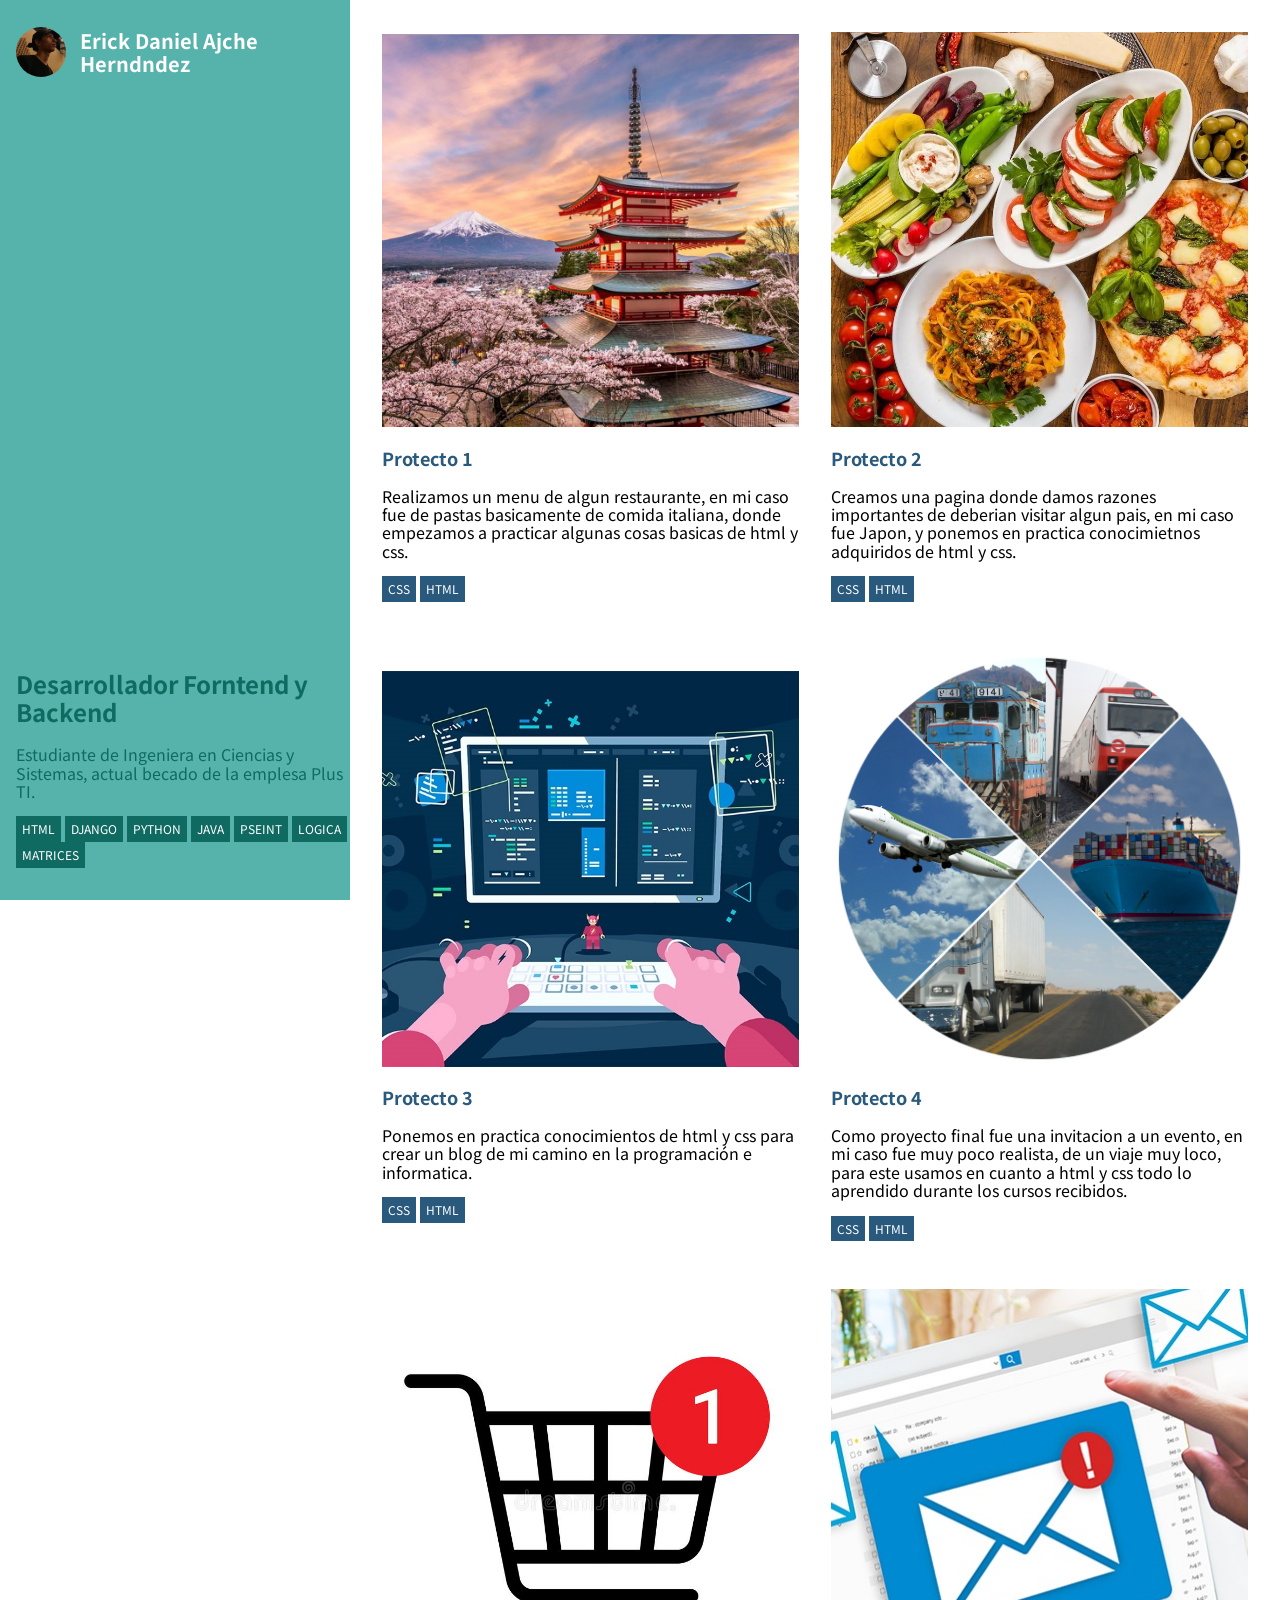
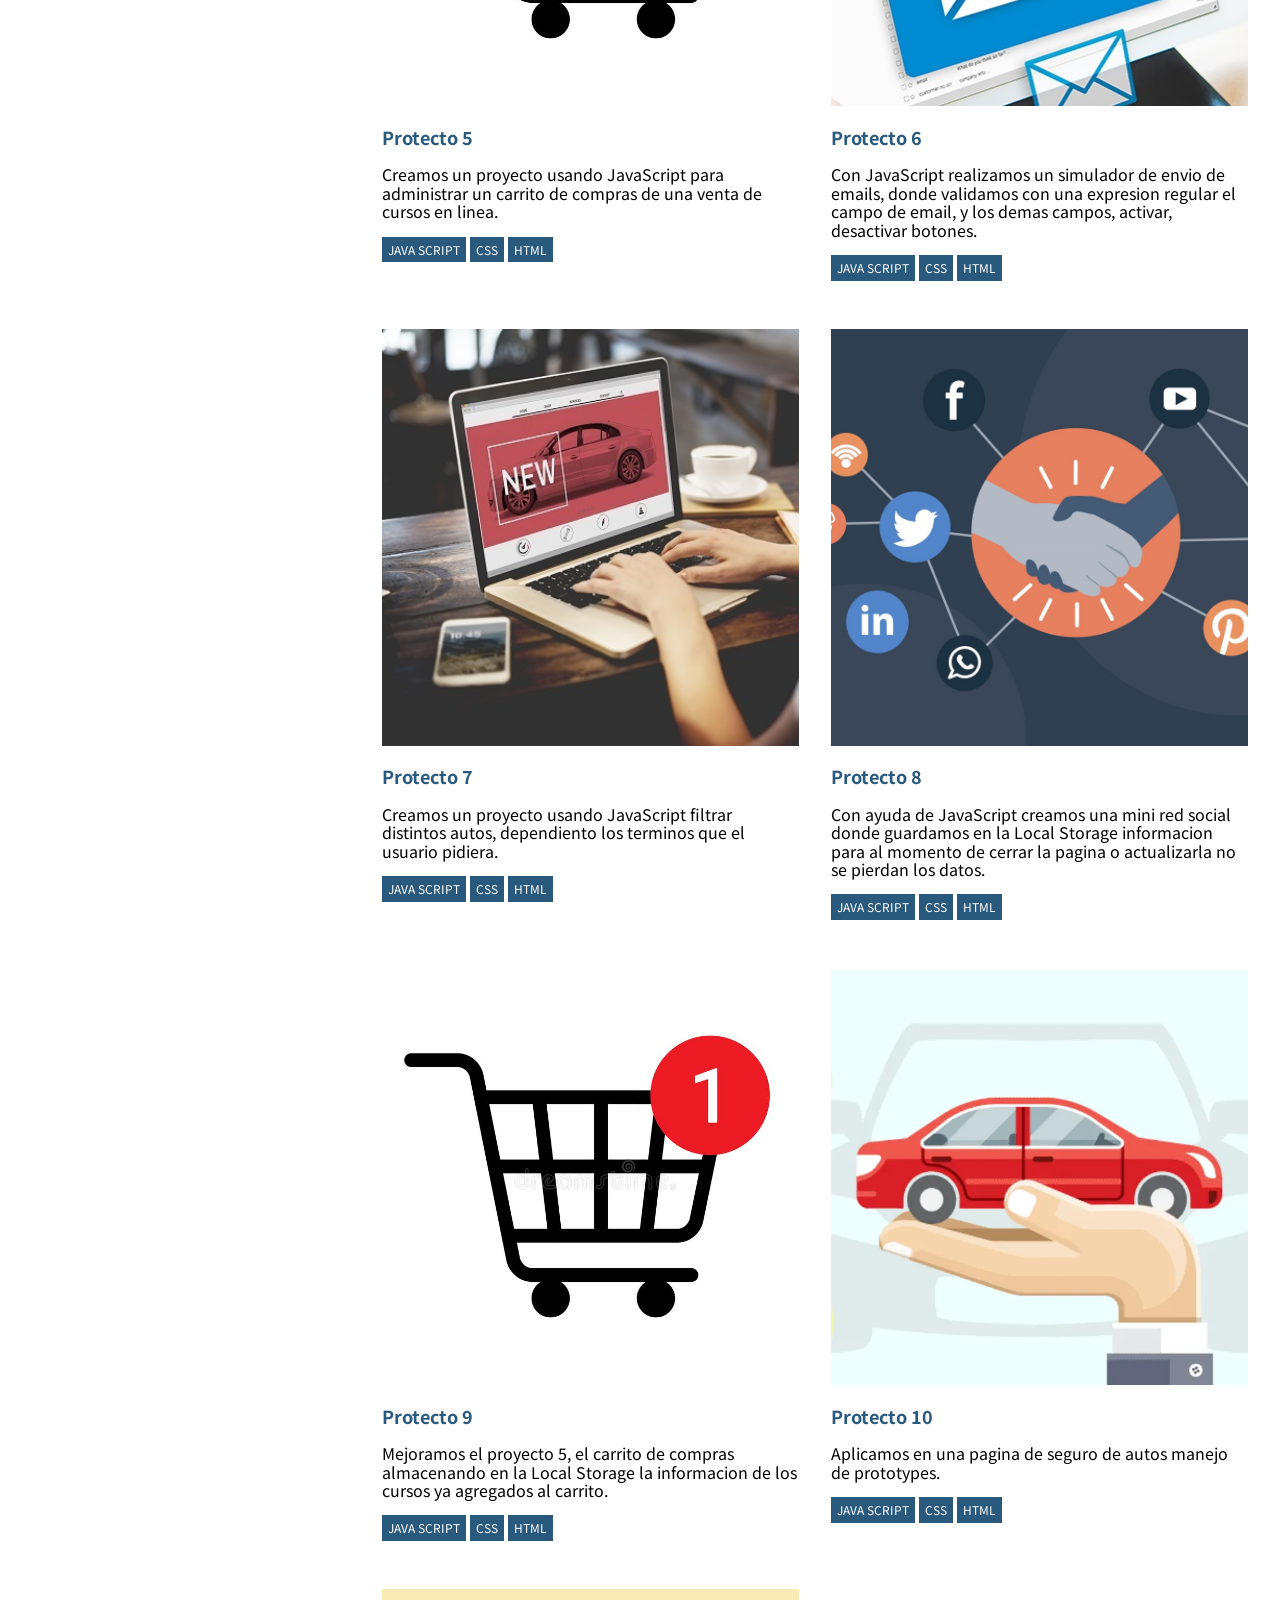
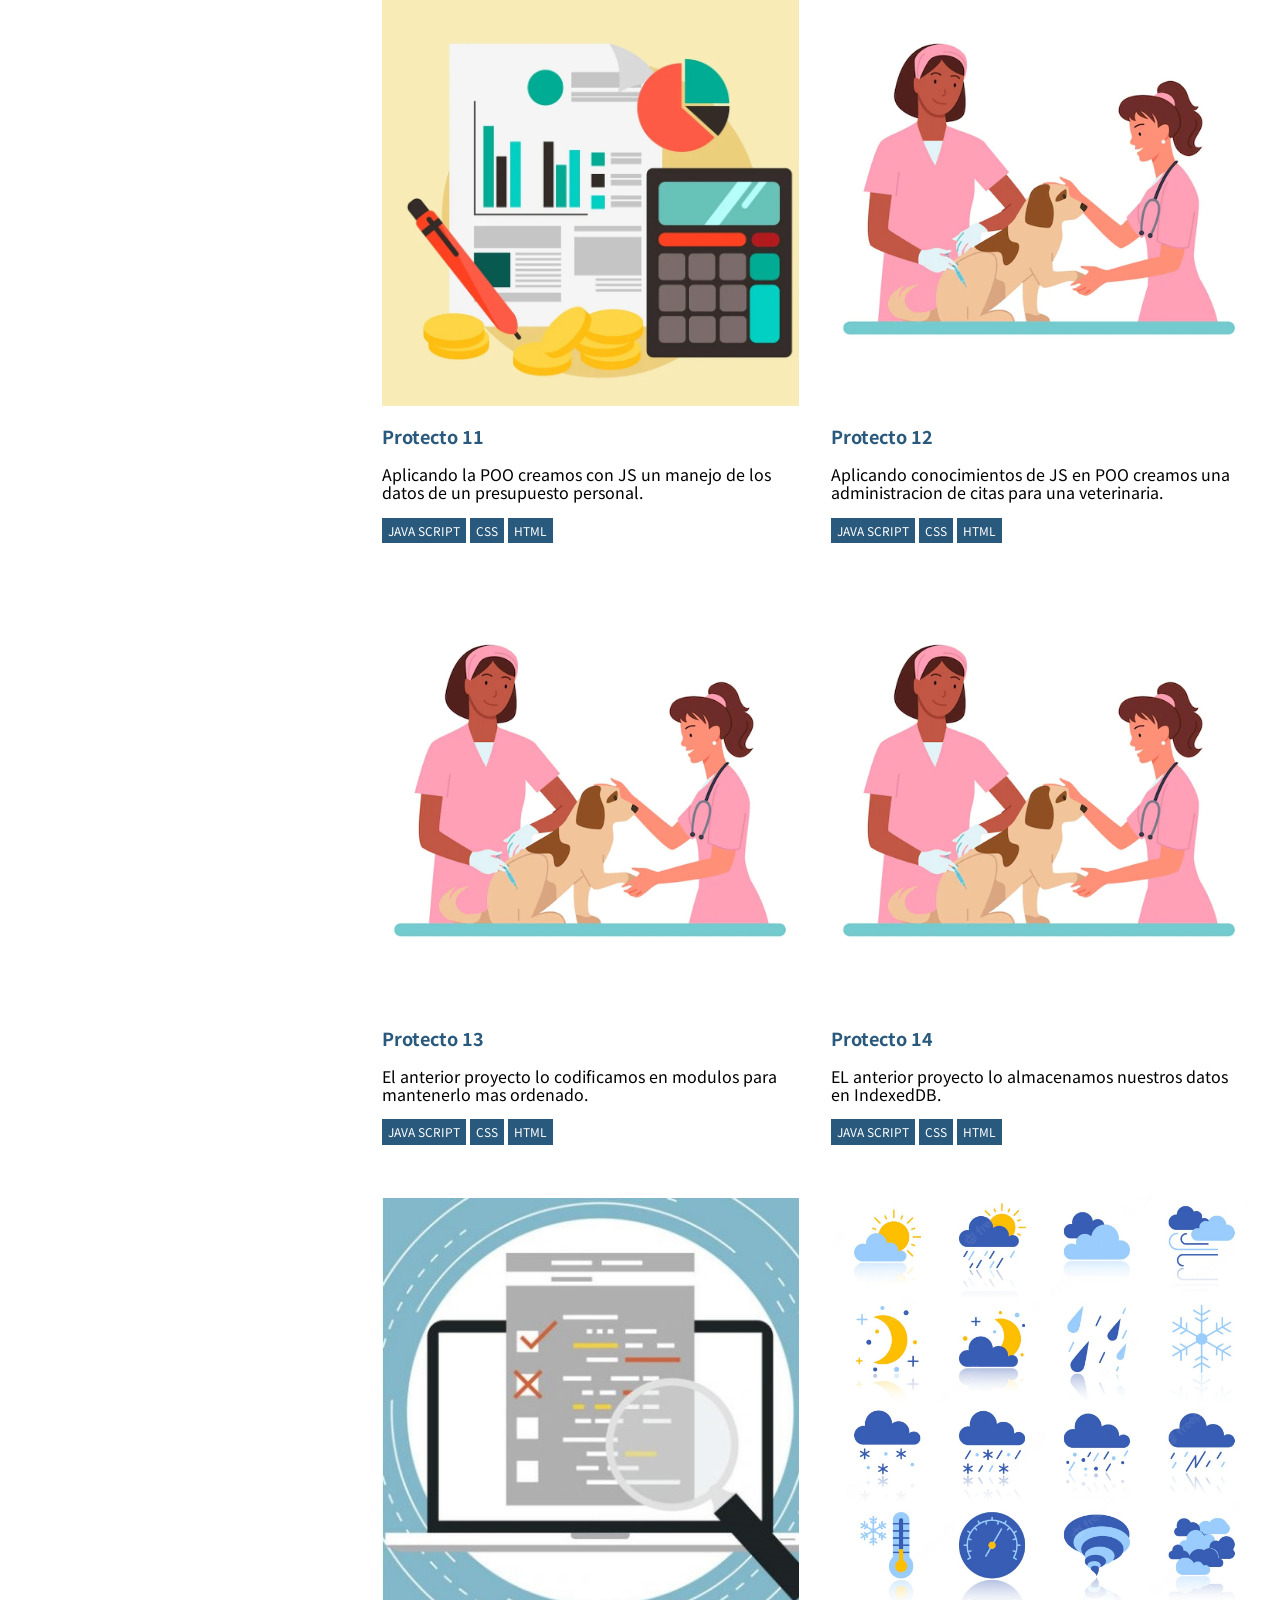
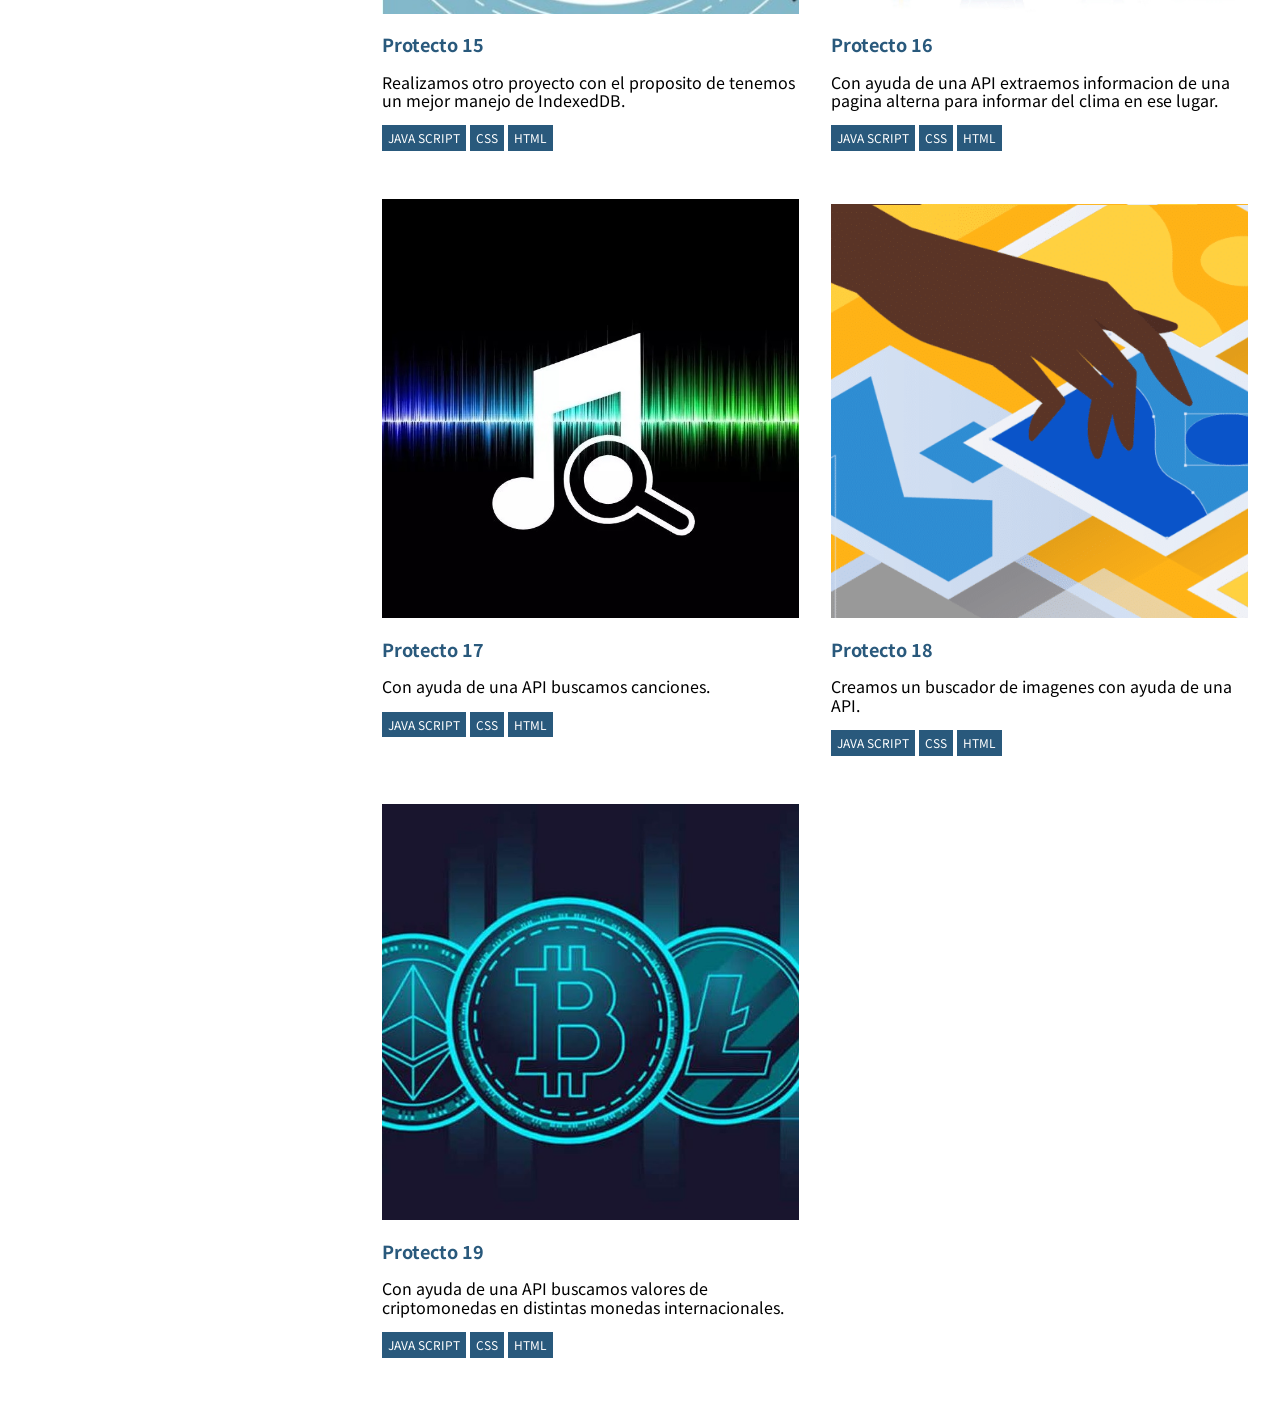
<file: index.html>
<!DOCTYPE html>
<html lang="es">
<head>
    <meta charset="UTF-8">
    <meta http-equiv="X-UA-Compatible" content="IE=edge">
    <meta name="viewport" content="width=device-width, initial-scale=1.0">
    <title>Portafolio de Erick Daniel Ajche</title>
    <link rel="stylesheet" type="text/css" href="css/vendor/normalize.css">
    <link rel="stylesheet" type="text/css" href="css/estilos.css">
    <link rel="preconnect" href="https://fonts.googleapis.com">
<link rel="preconnect" href="https://fonts.gstatic.com" crossorigin>
<link href="https://fonts.googleapis.com/css2?family=Montserrat:wght@400;500&family=Noto+Sans+JP&display=swap" rel="stylesheet">
</head>
<body>

    <section class="lateral">
        <div class="prefil">
            <figure class="perfil__circulo">

                <img src="img/perfil.jpg" alt="" class="perfil__foto">
            </figure>
            <h1 class="perfil__nombres">Erick Daniel Ajche Herndndez</h1>
            <label for="check" class="ocultar-menu">
                &#215
            </label>
        </div>
        <div class="informacion">
            <h2 class="informacion__titulo">Desarrollador Forntend y Backend</h2>
            <p class="informacion__descripcion">Estudiante de Ingeniera en Ciencias y Sistemas,
                actual becado de la emplesa Plus TI.
            </p>
            <ul class="habilidades">
                <li class="habilidad">HTML</li>
                <li class="habilidad">Django</li>
                <li class="habilidad">Python</li>
                <li class="habilidad">Java</li>
                <li class="habilidad">PSeInt</li>
                <li class="habilidad">Logica</li>
                <li class="habilidad">Matrices</li>
            </ul>
        </div>
    </section>
    <section class="proyectos">
        <div class="row">
        <article class="proyecto">

            <img src="img/proyecto1_japon.jpg" alt="" class="proyecto__imagen">
            <a href="proyecto1.html"><h3 class="proyecto__titulo">Protecto 1</h3></a>
            <p class="protecto__descripcion">Realizamos un menu de algun restaurante, en mi caso fue de 
                pastas basicamente de comida italiana, donde empezamos a practicar algunas cosas basicas 
                de html y css.
            </p>
            <ul class="habilidades">

                <li class="habilidad--proyecto">CSS</li>
                <li class="habilidad--proyecto">HTML</li>

            </ul>
        </article>
        <article class="proyecto">

            <img src="img/proyecto2_menu.jpg" alt="" class="proyecto__imagen">
            <a href="proyecto2.html"><h3 class="proyecto__titulo">Protecto 2</h3></a>
            <p class="protecto__descripcion">Creamos una pagina donde damos razones importantes de 
                deberian visitar algun pais, en mi caso fue Japon, y ponemos en practica conocimietnos
                adquiridos de html y css.
            </p>
            <ul class="habilidades">

                <li class="habilidad--proyecto">CSS</li>
                <li class="habilidad--proyecto">HTML</li>

            </ul>
        </article>
    </div>
    <div class="row">
        <article class="proyecto">

            <img src="img/proyecto3_progra.jpg" alt="" class="proyecto__imagen">
            <a href="proyecto3.html"><h3 class="proyecto__titulo">Protecto 3</h3></a>
            <p class="protecto__descripcion">Ponemos en practica conocimientos de html y css para crear un 
                blog de mi camino en la programación e informatica.
            </p>
            <ul class="habilidades">

                <li class="habilidad--proyecto">CSS</li>
                <li class="habilidad--proyecto">HTML</li>

            </ul>
        </article>
        <article class="proyecto">

            <img src="img/proyecto4_invitacion.jpg" alt="" class="proyecto__imagen">
            <a href="proyecto4.html"><h3 class="proyecto__titulo">Protecto 4</h3></a>
            <p class="protecto__descripcion">Como proyecto final fue una invitacion a un evento, en mi caso fue
                muy poco realista, de un viaje muy loco, para este usamos en cuanto a html y css todo lo aprendido
                durante los cursos recibidos.
            </p>
            <ul class="habilidades">
                <li class="habilidad--proyecto">CSS</li>
                <li class="habilidad--proyecto">HTML</li>
            </ul>
        </article>
    </div>
    <div class="row">
        <article class="proyecto">
            <img src="img/proyecto5_carrito.jpg" alt="" class="proyecto__imagen">
            <a href="15-PROYECTO-Carrito\index.html"><h3 class="proyecto__titulo">Protecto 5</h3></a>
            <p class="protecto__descripcion">Creamos un proyecto usando JavaScript para administrar un carrito de compras
                de una venta de cursos en linea.
            </p>
            <ul class="habilidades">
                <li class="habilidad--proyecto">Java Script</li>
                <li class="habilidad--proyecto">CSS</li>
                <li class="habilidad--proyecto">HTML</li>
            </ul>
        </article>
        <article class="proyecto">
            <img src="img/proyecto6_email.jpg" alt="" class="proyecto__imagen">
            <a href="16-PROYECTO-EnviarEmail\index.html"><h3 class="proyecto__titulo">Protecto 6</h3></a>
            <p class="protecto__descripcion">Con JavaScript realizamos un simulador de envio de emails, donde validamos
                con una expresion regular el campo de email, y los demas campos, activar, desactivar botones.
            </p>
            <ul class="habilidades">
                <li class="habilidad--proyecto">Java Script</li>
                <li class="habilidad--proyecto">CSS</li>
                <li class="habilidad--proyecto">HTML</li>
            </ul>
        </article>
    </div>
    <div class="row">
        <article class="proyecto">
            <img src="img\proyecto7_buscador.jpg" alt="" class="proyecto__imagen">
            <a href="17-PROYECTO-Buscador\index.html"><h3 class="proyecto__titulo">Protecto 7</h3></a>
            <p class="protecto__descripcion">Creamos un proyecto usando JavaScript filtrar distintos autos, dependiento los terminos
                que el usuario pidiera.
            </p>
            <ul class="habilidades">
                <li class="habilidad--proyecto">Java Script</li>
                <li class="habilidad--proyecto">CSS</li>
                <li class="habilidad--proyecto">HTML</li>
            </ul>
        </article>
        <article class="proyecto">
            <img src="img\proyecto8_LS.jpg" alt="" class="proyecto__imagen">
            <a href="19-PROYECTO-LocalStorage\index.html"><h3 class="proyecto__titulo">Protecto 8</h3></a>
            <p class="protecto__descripcion">Con ayuda de JavaScript creamos una mini red social donde guardamos en la Local Storage
                informacion para al momento de cerrar la pagina o actualizarla no se pierdan los datos.
            </p>
            <ul class="habilidades">
                <li class="habilidad--proyecto">Java Script</li>
                <li class="habilidad--proyecto">CSS</li>
                <li class="habilidad--proyecto">HTML</li>
            </ul>
        </article>
    </div>
    <div class="row">
        <article class="proyecto">
            <img src="img/proyecto5_carrito.jpg" alt="" class="proyecto__imagen">
            <a href="20-PROYECTO-Carrito-LS\index.html"><h3 class="proyecto__titulo">Protecto 9</h3></a>
            <p class="protecto__descripcion">Mejoramos el proyecto 5, el carrito de compras almacenando en la Local Storage la informacion
                de los cursos ya agregados al carrito.
            </p>
            <ul class="habilidades">
                <li class="habilidad--proyecto">Java Script</li>
                <li class="habilidad--proyecto">CSS</li>
                <li class="habilidad--proyecto">HTML</li>
            </ul>
        </article>
        <article class="proyecto">
            <img src="img/proyecto10_prototypes.png" alt="" class="proyecto__imagen">
            <a href="23-PROYECTO-Prototypes-Seguro/index.html"><h3 class="proyecto__titulo">Protecto 10</h3></a>
            <p class="protecto__descripcion">Aplicamos en una pagina de seguro de autos manejo de prototypes.
            </p>
            <ul class="habilidades">
                <li class="habilidad--proyecto">Java Script</li>
                <li class="habilidad--proyecto">CSS</li>
                <li class="habilidad--proyecto">HTML</li>
            </ul>
        </article>
    </div>
    <div class="row">
        <article class="proyecto">
            <img src="img/proyecto11_presupuesto.png" alt="" class="proyecto__imagen">
            <a href="25-PROYECTO-GastoSemanal/index.html"><h3 class="proyecto__titulo">Protecto 11</h3></a>
            <p class="protecto__descripcion">Aplicando la POO creamos con JS un manejo de los datos de un presupuesto personal.
            </p>
            <ul class="habilidades">
                <li class="habilidad--proyecto">Java Script</li>
                <li class="habilidad--proyecto">CSS</li>
                <li class="habilidad--proyecto">HTML</li>
            </ul>
        </article>
        <article class="proyecto">
            <img src="img/proyecto12_citasveterinaria.png" alt="" class="proyecto__imagen">
            <a href="26-PROYECTO-AdministrarCitas/index.html"><h3 class="proyecto__titulo">Protecto 12</h3></a>
            <p class="protecto__descripcion">Aplicando conocimientos de JS en POO creamos una administracion de citas para una veterinaria.
            </p>
            <ul class="habilidades">
                <li class="habilidad--proyecto">Java Script</li>
                <li class="habilidad--proyecto">CSS</li>
                <li class="habilidad--proyecto">HTML</li>
            </ul>
        </article>
    </div>
    <div class="row">
        <article class="proyecto">
            <img src="img/proyecto12_citasveterinaria.png" alt="" class="proyecto__imagen">
            <a href="29-PROYECTO-CitasModulos/index.html"><h3 class="proyecto__titulo">Protecto 13</h3></a>
            <p class="protecto__descripcion">El anterior proyecto lo codificamos en modulos para mantenerlo mas ordenado.
            </p>
            <ul class="habilidades">
                <li class="habilidad--proyecto">Java Script</li>
                <li class="habilidad--proyecto">CSS</li>
                <li class="habilidad--proyecto">HTML</li>
            </ul>
        </article>
        <article class="proyecto">
            <img src="img/proyecto12_citasveterinaria.png" alt="" class="proyecto__imagen">
            <a href="31-PROYECTO-IndexedDB/index.html"><h3 class="proyecto__titulo">Protecto 14</h3></a>
            <p class="protecto__descripcion">EL anterior proyecto lo almacenamos nuestros datos en IndexedDB.
            </p>
            <ul class="habilidades">
                <li class="habilidad--proyecto">Java Script</li>
                <li class="habilidad--proyecto">CSS</li>
                <li class="habilidad--proyecto">HTML</li>
            </ul>
        </article>
    </div>
    <div class="row">
        <article class="proyecto">
            <img src="img/proyecto13_registro.jpg" alt="" class="proyecto__imagen">
            <a href="32-PROYECTO-CRMIndexedDB/index.html"><h3 class="proyecto__titulo">Protecto 15</h3></a>
            <p class="protecto__descripcion">Realizamos otro proyecto con el proposito de tenemos un mejor manejo de IndexedDB.
            </p>
            <ul class="habilidades">
                <li class="habilidad--proyecto">Java Script</li>
                <li class="habilidad--proyecto">CSS</li>
                <li class="habilidad--proyecto">HTML</li>
            </ul>
        </article>
        <article class="proyecto">
            <img src="img/proyecto14_clima.jpg" alt="" class="proyecto__imagen">
            <a href="36-PROYECTO-Clima/index.html"><h3 class="proyecto__titulo">Protecto 16</h3></a>
            <p class="protecto__descripcion">Con ayuda de una API extraemos informacion de una pagina alterna para informar del clima en ese lugar.
            </p>
            <ul class="habilidades">
                <li class="habilidad--proyecto">Java Script</li>
                <li class="habilidad--proyecto">CSS</li>
                <li class="habilidad--proyecto">HTML</li>
            </ul>
        </article>
    </div>
    <div class="row">
        <article class="proyecto">
            <img src="img/proyecto15_canciones.jpg" alt="" class="proyecto__imagen">
            <a href="37-PROYECTO-BuscarCanciones/index.html"><h3 class="proyecto__titulo">Protecto 17</h3></a>
            <p class="protecto__descripcion">Con ayuda de una API buscamos canciones.
            </p>
            <ul class="habilidades">
                <li class="habilidad--proyecto">Java Script</li>
                <li class="habilidad--proyecto">CSS</li>
                <li class="habilidad--proyecto">HTML</li>
            </ul>
        </article>
        <article class="proyecto">
            <img src="img/proyecto16_imagenes.png" alt="" class="proyecto__imagen">
            <a href="38-PROYECTO-PixabayImagenes/index.html"><h3 class="proyecto__titulo">Protecto 18</h3></a>
            <p class="protecto__descripcion">Creamos un buscador de imagenes con ayuda de una API.
            </p>
            <ul class="habilidades">
                <li class="habilidad--proyecto">Java Script</li>
                <li class="habilidad--proyecto">CSS</li>
                <li class="habilidad--proyecto">HTML</li>
            </ul>
        </article>
    </div>
    <div class="row">
        <article class="proyecto">
            <img src="img/proyecto17_criptos.jpg" alt="" class="proyecto__imagen">
            <a href="39-PROYECTO-Criptomonedas/index.html"><h3 class="proyecto__titulo">Protecto 19</h3></a>
            <p class="protecto__descripcion">Con ayuda de una API buscamos valores de criptomonedas en distintas monedas internacionales.
            </p>
            <ul class="habilidades">
                <li class="habilidad--proyecto">Java Script</li>
                <li class="habilidad--proyecto">CSS</li>
                <li class="habilidad--proyecto">HTML</li>
            </ul>
        </article>
        <article class="proyecto">

        </article>
    </div>
    </section>
</body>
</html>
</file>
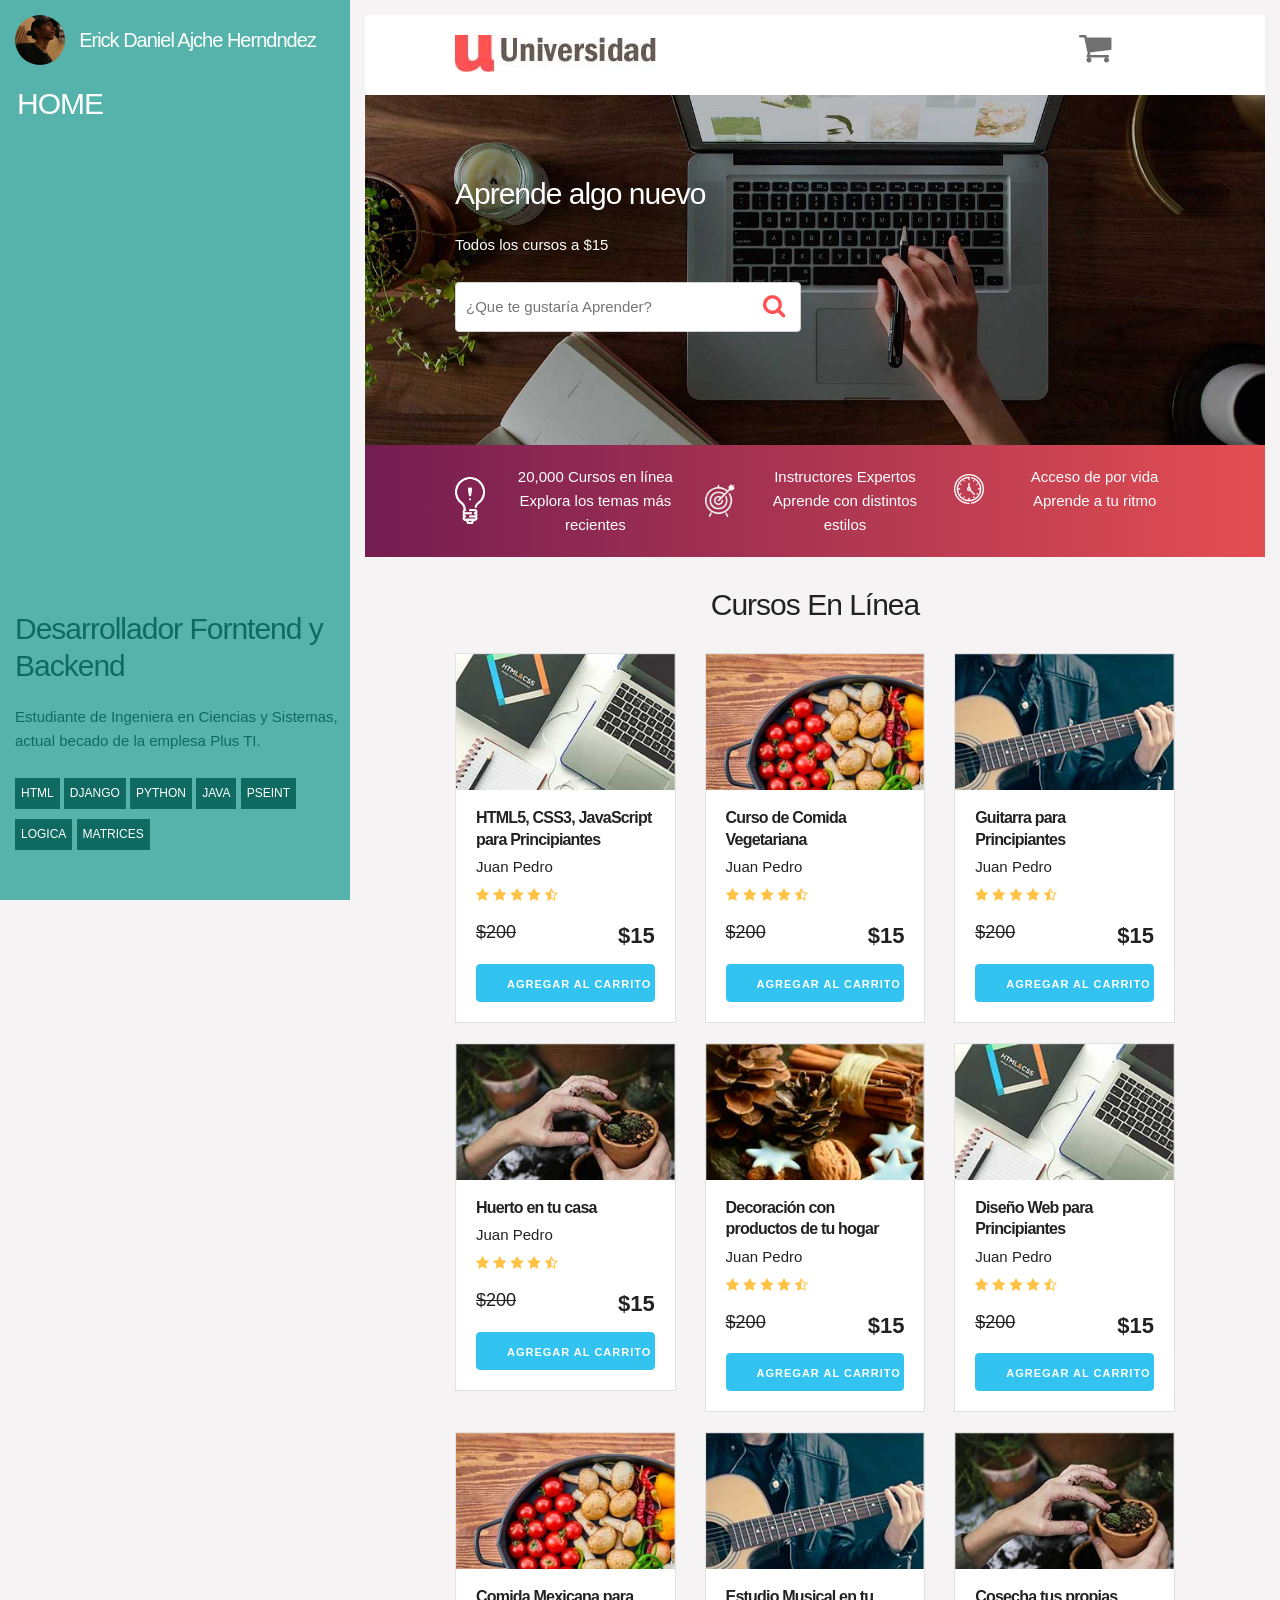
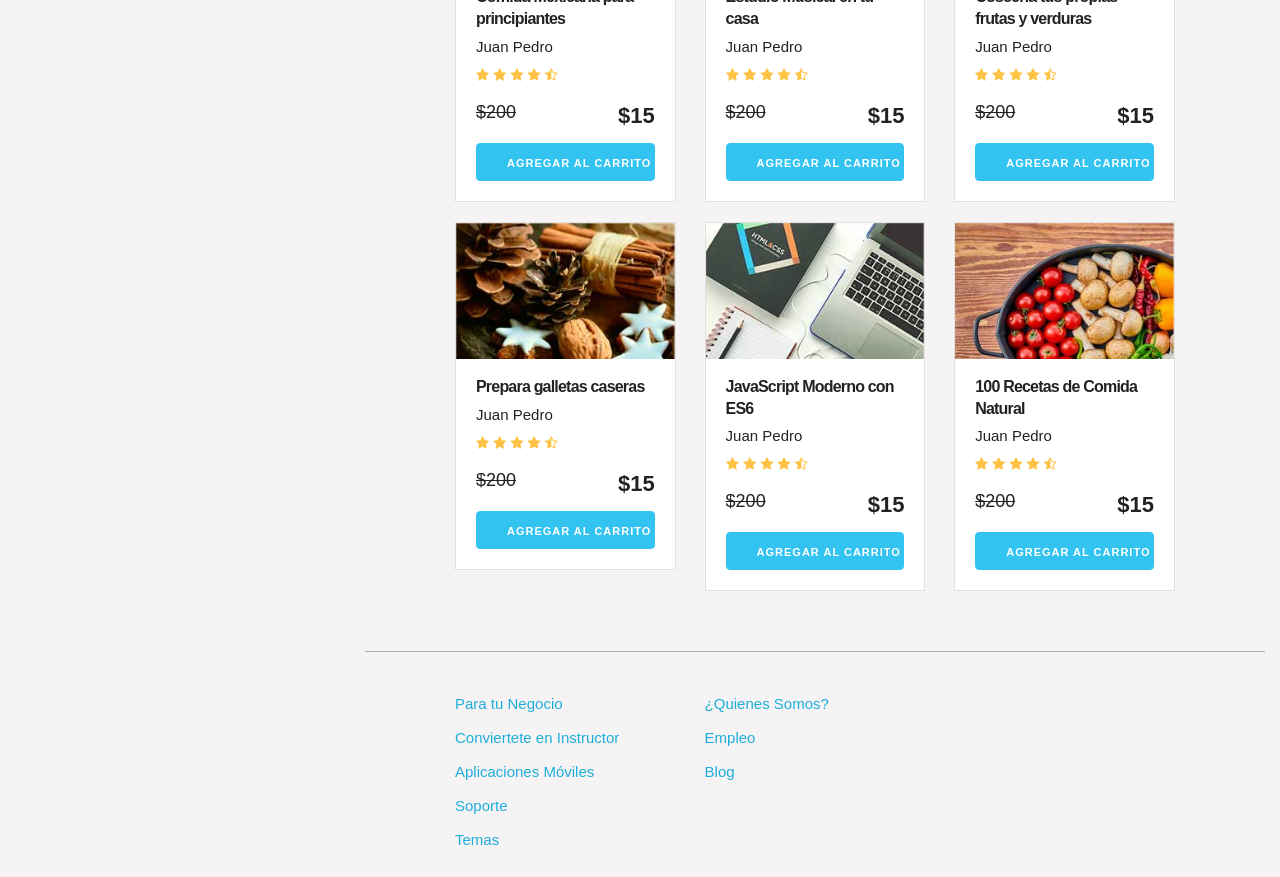
<file: 15-PROYECTO-Carrito/index.html>
<!DOCTYPE html>
<html lang="en">
<head>
    <meta charset="UTF-8">
    <meta name="viewport" content="width=device-width, initial-scale=1.0">
    <meta http-equiv="X-UA-Compatible" content="ie=edge">
    <title>Carrito</title>
    <link rel="stylesheet" href="css/normalize.css">
    <link rel="stylesheet" href="css/skeleton.css">
    <link rel="stylesheet" href="css/custom.css">
    <link rel="stylesheet" type="text/css" href="css/estilos.css">
    <link rel="stylesheet" type="text/css" href="css/vendor/normalize.css">
</head>
<body>
<section class="lateral">
    <div class="prefil">
        <figure class="perfil__circulo">

            <img src="img/perfil.jpg" alt="" class="perfil__foto">
        </figure>
        <h1 class="perfil__nombres">Erick Daniel Ajche Herndndez</h1>
        <a href="../index.html"><h1 class="BTN_home">HOME</h1></a>
    </div>
    <div class="informacion">
        <h2 class="informacion__titulo">Desarrollador Forntend y Backend</h2>
        <p class="informacion__descripcion">Estudiante de Ingeniera en Ciencias y Sistemas,
            actual becado de la emplesa Plus TI.
        </p>
        <ul class="habilidades">
            <li class="habilidad">HTML</li>
            <li class="habilidad">Django</li>
            <li class="habilidad">Python</li>
            <li class="habilidad">Java</li>
            <li class="habilidad">PSeInt</li>
            <li class="habilidad">Logica</li>
            <li class="habilidad">Matrices</li>
        </ul>
    </div>
</section>
<section class="view-proyecto">
<header id="header" class="header">
    <div class="container">
        <div class="row">
            <div class="four columns">
                <img src="img/logo.jpg" id="logo">
            </div>
            <div class="two columns u-pull-right">
                <ul>
                    <li class="submenu">
                            <img src="img/cart.png" id="img-carrito">
                            <div id="carrito">
                                    
                                    <table id="lista-carrito" class="u-full-width">
                                        <thead>
                                            <tr>
                                                <th>Imagen</th>
                                                <th>Nombre</th>
                                                <th>Precio</th>
                                                <th>Cantidad</th>
                                                <th></th>
                                            </tr>
                                        </thead>
                                        <tbody></tbody>
                                    </table>

                                    <a href="#" id="vaciar-carrito" class="button u-full-width">Vaciar Carrito</a>
                            </div>
                    </li>
                </ul>
            </div>
        </div> 
    </div>
    </header>


    <div id="hero">
        <div class="container">
            <div class="row">
                    <div class="six columns">
                        <div class="contenido-hero">
                                <h2>Aprende algo nuevo</h2>
                                <p>Todos los cursos a $15</p>
                                <form action="#" id="busqueda" method="post" class="formulario">
                                    <input class="u-full-width" type="text" placeholder="¿Que te gustaría Aprender?" id="buscador">
                                    <input type="submit" id="submit-buscador" class="submit-buscador">
                                </form>
                        </div>
                    </div>
            </div> 
        </div>
    </div>

    <div class="barra">
        <div class="container">
            <div class="row">
                    <div class="four columns icono icono1">
                        <p>20,000 Cursos en línea <br>
                        Explora  los temas más recientes</p>
                    </div>
                    <div class="four columns icono icono2">
                        <p>Instructores Expertos <br>
                        Aprende con distintos estilos</p>
                    </div>
                    <div class="four columns icono icono3">
                        <p>Acceso de por vida <br>
                        Aprende a tu ritmo</p>
                    </div>
            </div>
        </div>

    </div>

    <div id="lista-cursos" class="container">
        <h1 id="encabezado" class="encabezado">Cursos En Línea</h1>
        <div class="row">
            <div class="four columns">
                <div class="card">
                    <img src="img/curso1.jpg" class="imagen-curso u-full-width">
                    <div class="info-card">
                        <h4>HTML5, CSS3, JavaScript para Principiantes</h4>
                        <p>Juan Pedro</p>
                        <img src="img/estrellas.png">
                        <p class="precio">$200  <span class="u-pull-right ">$15</span></p>
                        <a href="#" class="u-full-width button-primary button input agregar-carrito" data-id="1">Agregar Al Carrito</a>
                    </div>
                </div> <!--.card-->
            </div>
            <div class="four columns">
                    <div class="card">
                        <img src="img/curso2.jpg" class="imagen-curso u-full-width">
                        <div class="info-card">
                            <h4>Curso de Comida Vegetariana</h4>
                            <p>Juan Pedro</p>
                            <img src="img/estrellas.png">
                            <p class="precio">$200  <span class="u-pull-right ">$15</span></p>
                            <a href="#" class="u-full-width button-primary button input agregar-carrito" data-id="2">Agregar Al Carrito</a>
                        </div>
                    </div>
            </div>
            <div class="four columns">
                    <div class="card">
                        <img src="img/curso3.jpg" class="imagen-curso u-full-width">
                        <div class="info-card">
                            <h4>Guitarra para Principiantes</h4>
                            <p>Juan Pedro</p>
                            <img src="img/estrellas.png">
                            <p class="precio">$200  <span class="u-pull-right ">$15</span></p>
                            <a href="#" class="u-full-width button-primary button input agregar-carrito" data-id="3">Agregar Al Carrito</a>
                        </div>
                    </div> <!--.card-->
            </div>

        </div> <!--.row-->
        <div class="row">
            <div class="four columns">
                <div class="card">
                    <img src="img/curso4.jpg" class="imagen-curso u-full-width">
                    <div class="info-card">
                        <h4>Huerto en tu casa</h4>
                        <p>Juan Pedro</p>
                        <img src="img/estrellas.png">
                        <p class="precio">$200  <span class="u-pull-right ">$15</span></p>
                        <a href="#" class="u-full-width button-primary button input agregar-carrito" data-id="4">Agregar Al Carrito</a>
                    </div>
                </div> <!--.card-->
            </div>
            <div class="four columns">
                    <div class="card">
                        <img src="img/curso5.jpg" class="imagen-curso u-full-width">
                        <div class="info-card">
                            <h4>Decoración con productos de tu hogar</h4>
                            <p>Juan Pedro</p>
                            <img src="img/estrellas.png">
                            <p class="precio">$200  <span class="u-pull-right ">$15</span></p>
                            <a href="#" class="u-full-width button-primary button input agregar-carrito" data-id="5">Agregar Al Carrito</a>
                        </div>
                    </div> <!--.card-->
            </div>
            <div class="four columns">
                    <div class="card">
                        <img src="img/curso1.jpg" class="imagen-curso u-full-width">
                        <div class="info-card">
                            <h4>Diseño Web para Principiantes</h4>
                            <p>Juan Pedro</p>
                            <img src="img/estrellas.png">
                            <p class="precio">$200  <span class="u-pull-right ">$15</span></p>
                            <a href="#" class="u-full-width button-primary button input agregar-carrito" data-id="6">Agregar Al Carrito</a>
                        </div>
                    </div> <!--.card-->
            </div>
        </div> <!--.row-->
        <div class="row">
            <div class="four columns">
                <div class="card">
                    <img src="img/curso2.jpg" class="imagen-curso u-full-width">
                    <div class="info-card">
                        <h4>Comida Mexicana para principiantes</h4>
                        <p>Juan Pedro</p>
                        <img src="img/estrellas.png">
                        <p class="precio">$200  <span class="u-pull-right ">$15</span></p>
                        <a href="#" class="u-full-width button-primary button input agregar-carrito" data-id="7">Agregar Al Carrito</a>
                    </div>
                </div> <!--.card-->
            </div>
            <div class="four columns">
                    <div class="card">
                        <img src="img/curso3.jpg" class="imagen-curso u-full-width">
                        <div class="info-card">
                            <h4>Estudio Musical en tu casa</h4>
                            <p>Juan Pedro</p>
                            <img src="img/estrellas.png">
                            <p class="precio">$200  <span class="u-pull-right ">$15</span></p>
                            <a href="#" class="u-full-width button-primary button input agregar-carrito" data-id="8">Agregar Al Carrito</a>
                        </div>
                    </div> <!--.card-->
            </div>
            <div class="four columns">
                    <div class="card">
                        <img src="img/curso4.jpg" class="imagen-curso u-full-width">
                        <div class="info-card">
                            <h4>Cosecha tus propias frutas y verduras</h4>
                            <p>Juan Pedro</p>
                            <img src="img/estrellas.png">
                            <p class="precio">$200  <span class="u-pull-right ">$15</span></p>
                            <a href="#" class="u-full-width button-primary button input agregar-carrito" data-id="9">Agregar Al Carrito</a>
                        </div>
                    </div> <!--.card-->
            </div>
        </div> <!--.row-->
        <div class="row">
                <div class="four columns">
                    <div class="card">
                        <img src="img/curso5.jpg" class="imagen-curso u-full-width">
                        <div class="info-card">
                            <h4>Prepara galletas caseras</h4>
                            <p>Juan Pedro</p>
                            <img src="img/estrellas.png">
                            <p class="precio">$200  <span class="u-pull-right ">$15</span></p>
                            <a href="#" class="u-full-width button-primary button input agregar-carrito" data-id="10">Agregar Al Carrito</a>
                        </div>
                    </div> <!--.card-->
                </div>
                <div class="four columns">
                        <div class="card">
                            <img src="img/curso1.jpg" class="imagen-curso u-full-width">
                            <div class="info-card">
                                <h4>JavaScript Moderno con ES6</h4>
                                <p>Juan Pedro</p>
                                <img src="img/estrellas.png">
                                <p class="precio">$200  <span class="u-pull-right ">$15</span></p>
                                <a href="#" class="u-full-width button-primary button input agregar-carrito" data-id="11">Agregar Al Carrito</a>
                            </div>
                        </div> <!--.card-->
                </div>
                <div class="four columns">
                        <div class="card">
                            <img src="img/curso2.jpg" class="imagen-curso u-full-width">
                            <div class="info-card">
                                <h4>100 Recetas de Comida Natural</h4>
                                <p>Juan Pedro</p>
                                <img src="img/estrellas.png">
                                <p class="precio">$200  <span class="u-pull-right ">$15</span></p>
                                <a href="#" class="u-full-width button-primary button input agregar-carrito" data-id="12">Agregar Al Carrito</a>
                            </div>
                        </div> <!--.card-->
                </div>
            </div> <!--.row-->
    </div>  

    <footer id="footer" class="footer">
        <div class="container">
            <div class="row">
                    <div class="four columns">
                            <nav id="principal" class="menu">
                                <a class="enlace" href="#">Para tu Negocio</a>
                                <a class="enlace" href="#">Conviertete en Instructor</a>
                                <a class="enlace" href="#">Aplicaciones Móviles</a>
                                <a class="enlace" href="#">Soporte</a>
                                <a class="enlace" href="#">Temas</a>
                            </nav>
                    </div>
                    <div class="four columns">
                            <nav id="secundaria" class="menu">
                                <a class="enlace" href="#">¿Quienes Somos?</a>
                                <a class="enlace" href="#">Empleo</a>
                                <a class="enlace" href="#">Blog</a>
                            </nav>
                    </div>
            </div>
        </div>
    </footer>

    <script src="js/app.js"></script>
</section>    
</body>
</html>
</file>
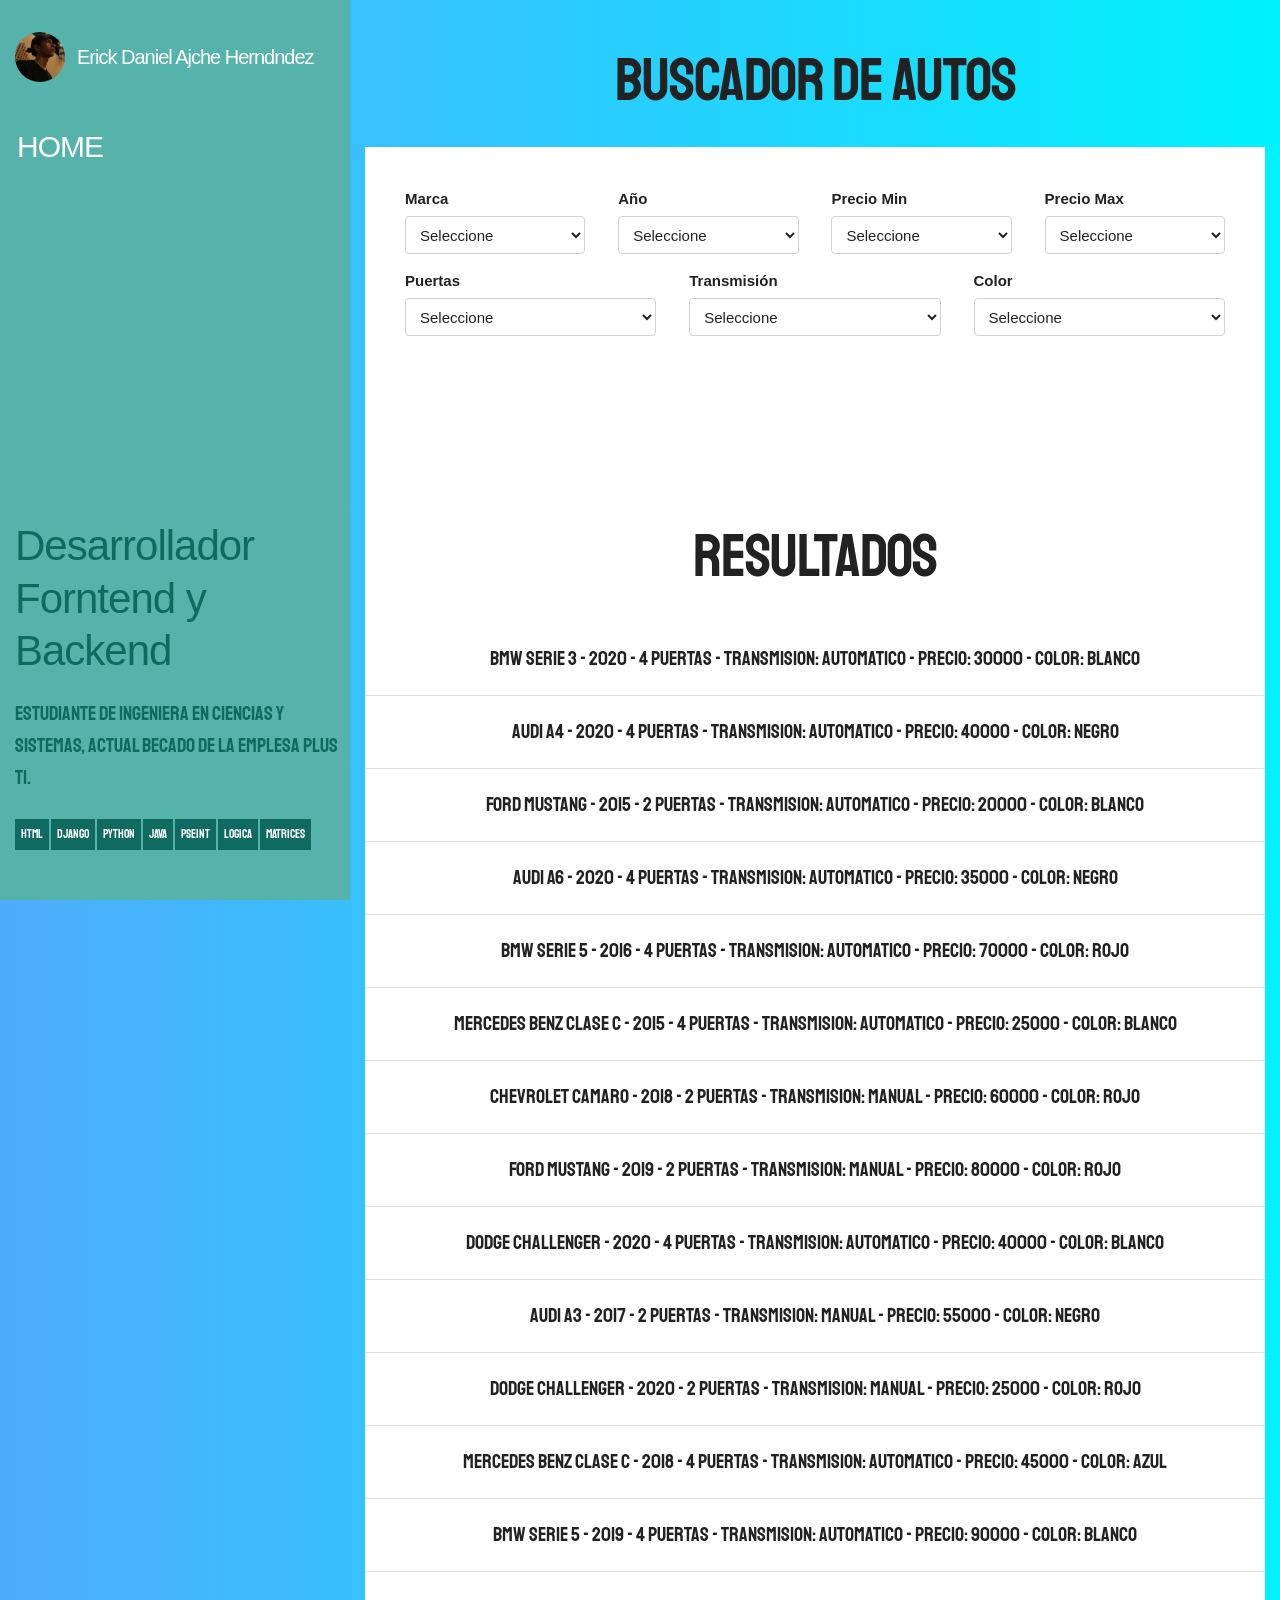
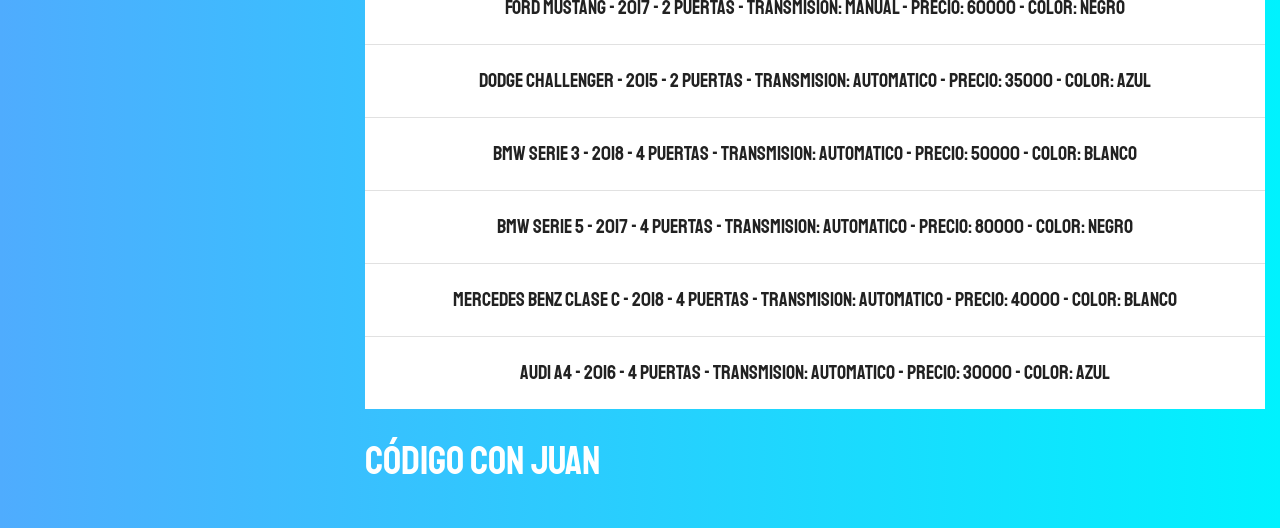
<file: 17-PROYECTO-Buscador/index.html>
<!DOCTYPE html>
<html lang="en">
<head>
    <meta charset="UTF-8">
    <meta name="viewport" content="width=device-width, initial-scale=1.0">
    <meta http-equiv="X-UA-Compatible" content="ie=edge">
    <title>Buscador múltiples campos - JS Moderno </title>
    <link href="https://fonts.googleapis.com/css?family=Staatliches" rel="stylesheet">  
    <link rel="stylesheet" type="text/css" href="css/estilos.css">
    <link rel="stylesheet" href="css/normalize.css">
    <link rel="stylesheet" href="css/skeleton.css">
    <link rel="stylesheet" href="css/app.css">
</head>
<body>
    <section class="lateral">
        <div class="prefil">
            <figure class="perfil__circulo">
    
                <img src="img/perfil.jpg" alt="" class="perfil__foto">
            </figure>
            <h1 class="perfil__nombres">Erick Daniel Ajche Herndndez</h1>
            <a href="../index.html"><h1 class="BTN_home">HOME</h1></a>
        </div>
        <div class="informacion">
            <h2 class="informacion__titulo">Desarrollador Forntend y Backend</h2>
            <p class="informacion__descripcion">Estudiante de Ingeniera en Ciencias y Sistemas,
                actual becado de la emplesa Plus TI.
            </p>
            <ul class="habilidades">
                <li class="habilidad">HTML</li>
                <li class="habilidad">Django</li>
                <li class="habilidad">Python</li>
                <li class="habilidad">Java</li>
                <li class="habilidad">PSeInt</li>
                <li class="habilidad">Logica</li>
                <li class="habilidad">Matrices</li>
            </ul>
        </div>
    </section>
    <section class="view-proyecto">
    <h1>Buscador de Autos</h1>

    <div class="contenedor">

        <form id="buscador">
            <div class="row">
                <div class="three columns">
                    <label for="marca">Marca</label>
                    <select class="u-full-width" id="marca">
                        <option value="">Seleccione</option>
                        <option value="Audi">Audi</option>
                        <option value="BMW">BMW</option>
                        <option value="Mercedes Benz">Mercedes Benz</option>
                        <option value="Chevrolet">Chevrolet</option>
                        <option value="Ford">Ford</option>
                        <option value="Dodge">Dodge</option>
                    </select>
                </div>
                <div class="three columns">
                    <label for="year">Año</label>
                    <select class="u-full-width" id="year">
                        <option value="">Seleccione</option>
                    </select>
                </div>
                <div class="three columns">
                    <label for="minimo">Precio Min</label>
                    <select class="u-full-width" id="minimo">
                            <option value="">Seleccione</option>
                            <option value="20000">20,000</option>
                            <option value="30000">30,000</option>
                            <option value="40000">40,000</option>
                            <option value="50000">50,000</option>
                            <option value="60000">60,000</option>
                            <option value="70000">70,000</option>
                            <option value="80000">80,000</option>
                            <option value="90000">90,000</option>
                    </select>
                </div>
                <div class="three columns">
                    <label for="maximo">Precio Max</label>
                    <select class="u-full-width" id="maximo">
                            <option value="">Seleccione</option>
                            <option value="20000">20,000</option>
                            <option value="30000">30,000</option>
                            <option value="40000">40,000</option>
                            <option value="50000">50,000</option>
                            <option value="60000">60,000</option>
                            <option value="70000">70,000</option>
                            <option value="80000">80,000</option>
                            <option value="90000">90,000</option>
                    </select>
                </div>
                <div class="row">
                    <div class="four columns">
                        <label for="puertas">Puertas</label>
                        <select class="u-full-width" id="puertas">
                                <option value="">Seleccione</option>
                                <option value="2">2</option>
                                <option value="4">4</option>
                        </select>
                    </div>
                    <div class="four columns">
                        <label for="transmision">Transmisión</label>
                        <select class="u-full-width" id="transmision">
                                <option value="">Seleccione</option>
                                <option value="automatico">Automática</option>
                                <option value="manual">Manual</option>
                        </select>
                    </div>
                    <div class="four columns">
                        <label for="color">Color</label>
                        <select class="u-full-width" id="color">
                                <option value="">Seleccione</option>
                                <option value="Negro">Negro</option>
                                <option value="Azul">Azul</option>
                                <option value="Blanco">Blanco</option>
                                <option value="Rojo">Rojo</option>
                        </select>
                    </div>
                </div>
            </div>
        </form>


        <h1>Resultados</h1>
        <div id="resultado"></div>
    </div>

    <a class="sitio-web" href="https://www.codigoconjuan.com" rel="nofollow noopener noreferrer" >Código Con Juan</a>

    <script src="js/db.js"></script>
    <script src="js/app.js"></script>
</section>
</body>
</html>
</file>
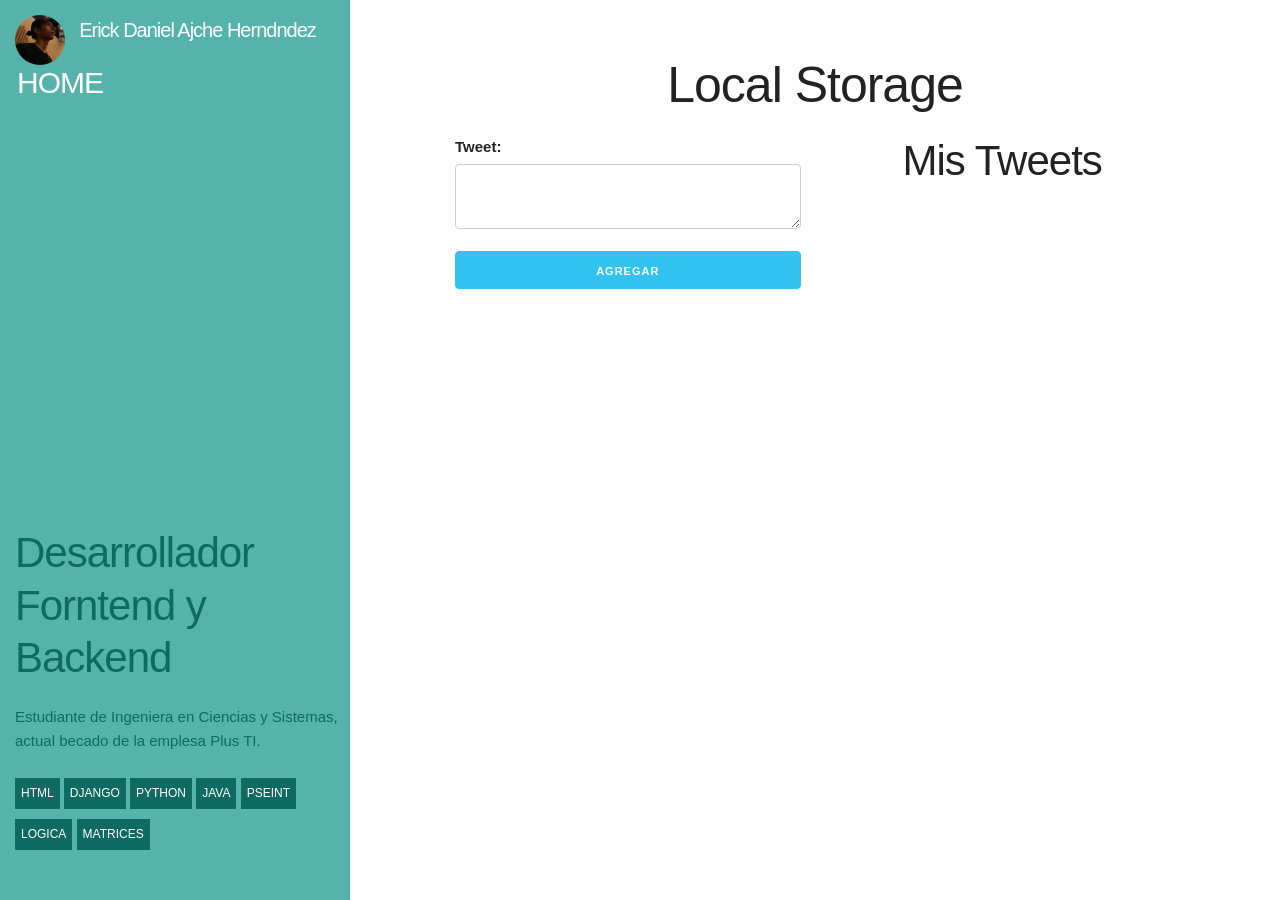
<file: 19-PROYECTO-LocalStorage/index.html>
<!DOCTYPE html>
<html lang="en">
<head>
    <meta charset="UTF-8">
    <meta name="viewport" content="width=device-width, initial-scale=1.0">
    <meta http-equiv="X-UA-Compatible" content="ie=edge">
    <title>Document</title>
    <link rel="stylesheet" href="css/normalize.css">
    <link rel="stylesheet" type="text/css" href="css/estilos.css">
    <link rel="stylesheet" href="css/skeleton.css">
    <link rel="stylesheet" href="css/custom.css">
</head>
<body>
    <section class="lateral">
        <div class="prefil">
            <figure class="perfil__circulo">
    
                <img src="img/perfil.jpg" alt="" class="perfil__foto">
            </figure>
            <h1 class="perfil__nombres">Erick Daniel Ajche Herndndez</h1>
            <a href="../index.html"><h1 class="BTN_home">HOME</h1></a>
        </div>
        <div class="informacion">
            <h2 class="informacion__titulo">Desarrollador Forntend y Backend</h2>
            <p class="informacion__descripcion">Estudiante de Ingeniera en Ciencias y Sistemas,
                actual becado de la emplesa Plus TI.
            </p>
            <ul class="habilidades">
                <li class="habilidad">HTML</li>
                <li class="habilidad">Django</li>
                <li class="habilidad">Python</li>
                <li class="habilidad">Java</li>
                <li class="habilidad">PSeInt</li>
                <li class="habilidad">Logica</li>
                <li class="habilidad">Matrices</li>
            </ul>
        </div>
    </section>
    <section class="view-proyecto">
    <div id="contenido">
        <div class="container">

            <h1>Local Storage</h1>
            <div class="row">
                <div class="six columns">
                    <label for="tweet">Tweet:</label>
                    <form  id="formulario">
                            <label for="tweet"></label>
                            <textarea id="tweet" class="u-full-width"></textarea>
                            <input type="submit" class="button u-full-width button-primary" value="Agregar">
                    </form>
                </div>
                <div class="six columns">
                    <h2>Mis Tweets</h2>
                    <div id="lista-tweets"></div>
                </div>
            </div>

        </div>
    </div> <!--#contenido-->

    <script src="js/app.js"></script>
</section>
</body>
</html>
</file>
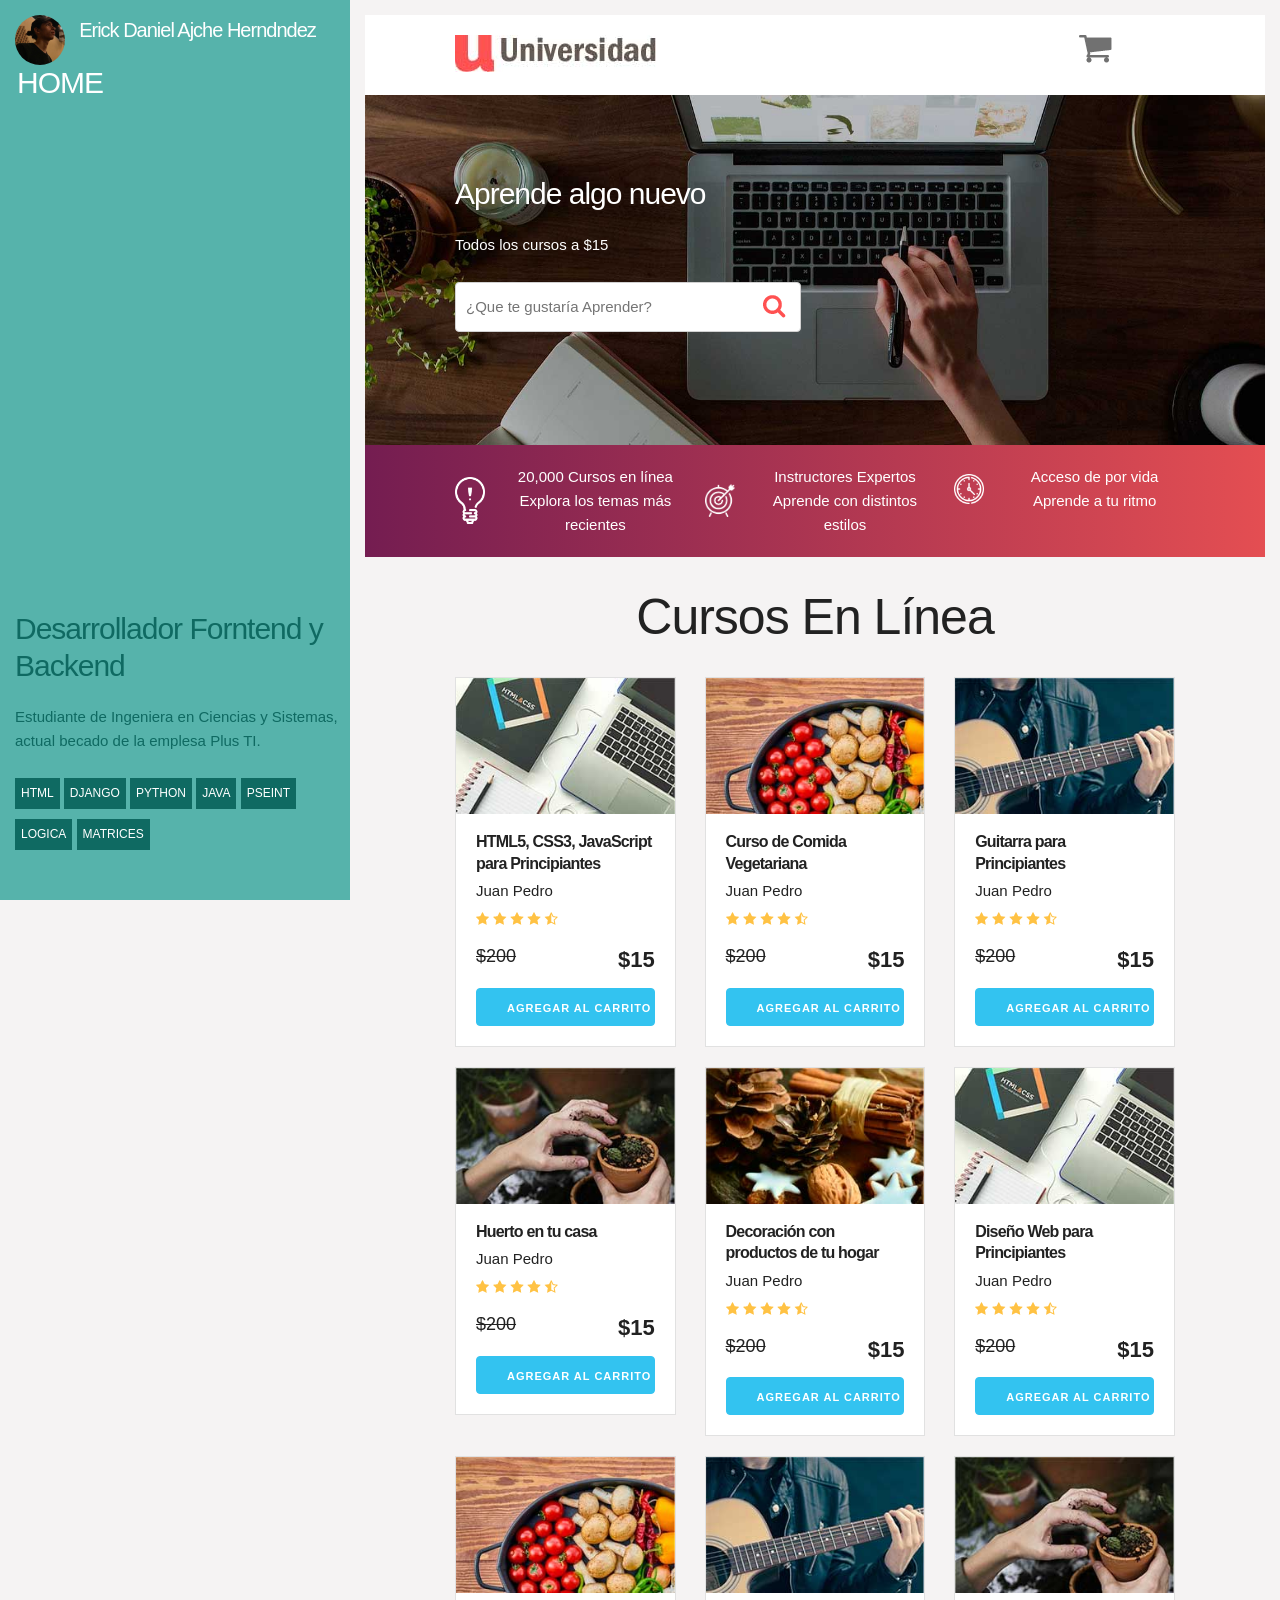
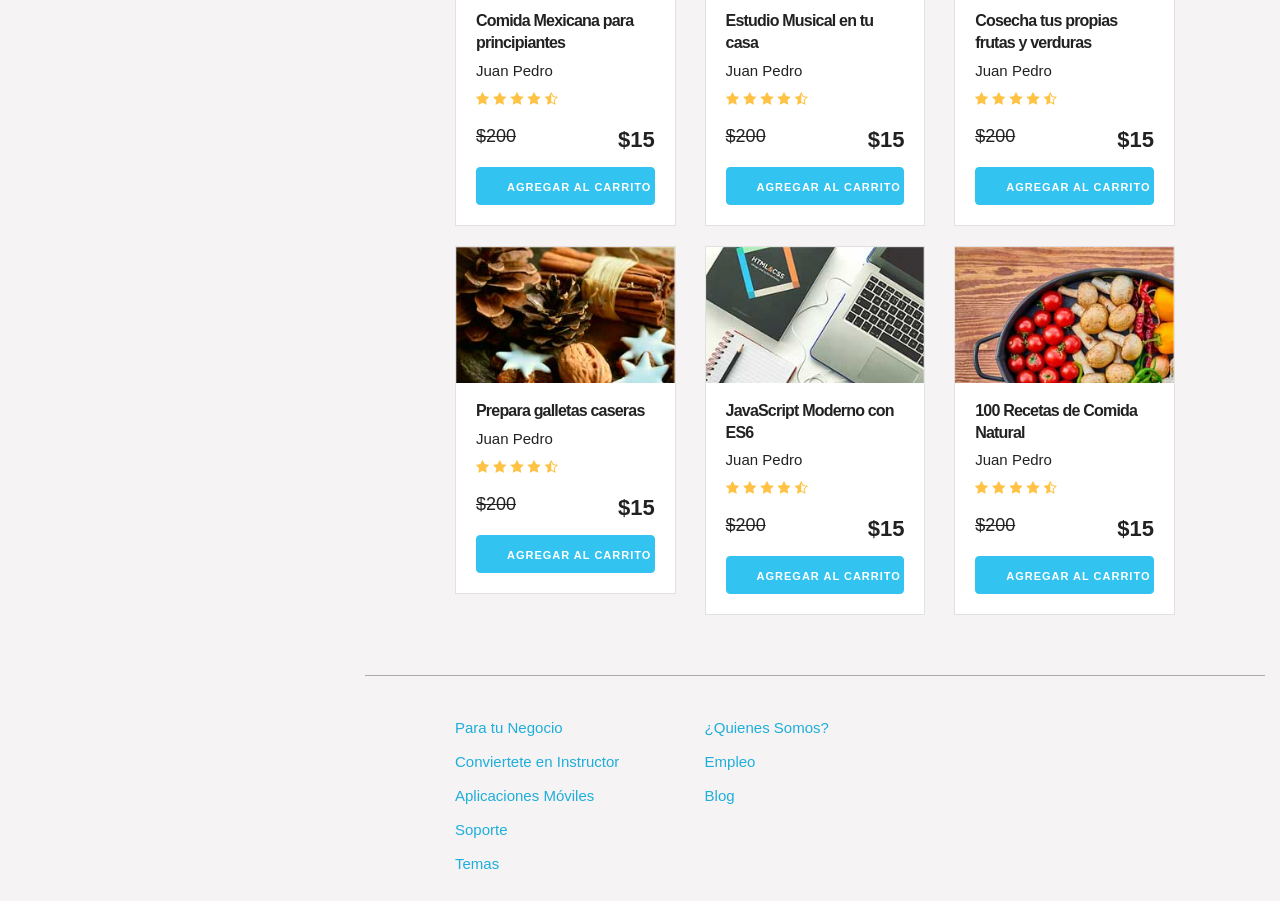
<file: 20-PROYECTO-Carrito-LS/index.html>
<!DOCTYPE html>
<html lang="en">
<head>
    <meta charset="UTF-8">
    <meta name="viewport" content="width=device-width, initial-scale=1.0">
    <meta http-equiv="X-UA-Compatible" content="ie=edge">
    <title>Carrito</title>
    <link rel="stylesheet" href="css/normalize.css">
    <link rel="stylesheet" href="css/skeleton.css">
    <link rel="stylesheet" href="css/custom.css">
    <link rel="stylesheet" type="text/css" href="css/estilos.css">
</head>
<body>
    <section class="lateral">
        <div class="prefil">
            <figure class="perfil__circulo">
    
                <img src="img/perfil.jpg" alt="" class="perfil__foto">
            </figure>
            <h1 class="perfil__nombres">Erick Daniel Ajche Herndndez</h1>
            <a href="../index.html"><h1 class="BTN_home">HOME</h1></a>
        </div>
        <div class="informacion">
            <h2 class="informacion__titulo">Desarrollador Forntend y Backend</h2>
            <p class="informacion__descripcion">Estudiante de Ingeniera en Ciencias y Sistemas,
                actual becado de la emplesa Plus TI.
            </p>
            <ul class="habilidades">
                <li class="habilidad">HTML</li>
                <li class="habilidad">Django</li>
                <li class="habilidad">Python</li>
                <li class="habilidad">Java</li>
                <li class="habilidad">PSeInt</li>
                <li class="habilidad">Logica</li>
                <li class="habilidad">Matrices</li>
            </ul>
        </div>
    </section>
    <section class="view-proyecto">
<header id="header" class="header">
    <div class="container">
        <div class="row">
            <div class="four columns">
                <img src="img/logo.jpg" id="logo">
            </div>
            <div class="two columns u-pull-right">
                <ul>
                    <li class="submenu">
                            <img src="img/cart.png" id="img-carrito">
                            <div id="carrito">
                                    
                                    <table id="lista-carrito" class="u-full-width">
                                        <thead>
                                            <tr>
                                                <th>Imagen</th>
                                                <th>Nombre</th>
                                                <th>Precio</th>
                                                <th>Cantidad</th>
                                                <th></th>
                                            </tr>
                                        </thead>
                                        <tbody></tbody>
                                    </table>

                                    <a href="#" id="vaciar-carrito" class="button u-full-width">Vaciar Carrito</a>
                            </div>
                    </li>
                </ul>
            </div>
        </div> 
    </div>
    </header>


    <div id="hero">
        <div class="container">
            <div class="row">
                    <div class="six columns">
                        <div class="contenido-hero">
                                <h2>Aprende algo nuevo</h2>
                                <p>Todos los cursos a $15</p>
                                <form action="#" id="busqueda" method="post" class="formulario">
                                    <input class="u-full-width" type="text" placeholder="¿Que te gustaría Aprender?" id="buscador">
                                    <input type="submit" id="submit-buscador" class="submit-buscador">
                                </form>
                        </div>
                    </div>
            </div> 
        </div>
    </div>

    <div class="barra">
        <div class="container">
            <div class="row">
                    <div class="four columns icono icono1">
                        <p>20,000 Cursos en línea <br>
                        Explora  los temas más recientes</p>
                    </div>
                    <div class="four columns icono icono2">
                        <p>Instructores Expertos <br>
                        Aprende con distintos estilos</p>
                    </div>
                    <div class="four columns icono icono3">
                        <p>Acceso de por vida <br>
                        Aprende a tu ritmo</p>
                    </div>
            </div>
        </div>

    </div>

    <div id="lista-cursos" class="container">
        <h1 id="encabezado" class="encabezado">Cursos En Línea</h1>
        <div class="row">
            <div class="four columns">
                <div class="card">
                    <img src="img/curso1.jpg" class="imagen-curso u-full-width">
                    <div class="info-card">
                        <h4>HTML5, CSS3, JavaScript para Principiantes</h4>
                        <p>Juan Pedro</p>
                        <img src="img/estrellas.png">
                        <p class="precio">$200  <span class="u-pull-right ">$15</span></p>
                        <a href="#" class="u-full-width button-primary button input agregar-carrito" data-id="1">Agregar Al Carrito</a>
                    </div>
                </div> <!--.card-->
            </div>
            <div class="four columns">
                    <div class="card">
                        <img src="img/curso2.jpg" class="imagen-curso u-full-width">
                        <div class="info-card">
                            <h4>Curso de Comida Vegetariana</h4>
                            <p>Juan Pedro</p>
                            <img src="img/estrellas.png">
                            <p class="precio">$200  <span class="u-pull-right ">$15</span></p>
                            <a href="#" class="u-full-width button-primary button input agregar-carrito" data-id="2">Agregar Al Carrito</a>
                        </div>
                    </div>
            </div>
            <div class="four columns">
                    <div class="card">
                        <img src="img/curso3.jpg" class="imagen-curso u-full-width">
                        <div class="info-card">
                            <h4>Guitarra para Principiantes</h4>
                            <p>Juan Pedro</p>
                            <img src="img/estrellas.png">
                            <p class="precio">$200  <span class="u-pull-right ">$15</span></p>
                            <a href="#" class="u-full-width button-primary button input agregar-carrito" data-id="3">Agregar Al Carrito</a>
                        </div>
                    </div> <!--.card-->
            </div>

        </div> <!--.row-->
        <div class="row">
            <div class="four columns">
                <div class="card">
                    <img src="img/curso4.jpg" class="imagen-curso u-full-width">
                    <div class="info-card">
                        <h4>Huerto en tu casa</h4>
                        <p>Juan Pedro</p>
                        <img src="img/estrellas.png">
                        <p class="precio">$200  <span class="u-pull-right ">$15</span></p>
                        <a href="#" class="u-full-width button-primary button input agregar-carrito" data-id="4">Agregar Al Carrito</a>
                    </div>
                </div> <!--.card-->
            </div>
            <div class="four columns">
                    <div class="card">
                        <img src="img/curso5.jpg" class="imagen-curso u-full-width">
                        <div class="info-card">
                            <h4>Decoración con productos de tu hogar</h4>
                            <p>Juan Pedro</p>
                            <img src="img/estrellas.png">
                            <p class="precio">$200  <span class="u-pull-right ">$15</span></p>
                            <a href="#" class="u-full-width button-primary button input agregar-carrito" data-id="5">Agregar Al Carrito</a>
                        </div>
                    </div> <!--.card-->
            </div>
            <div class="four columns">
                    <div class="card">
                        <img src="img/curso1.jpg" class="imagen-curso u-full-width">
                        <div class="info-card">
                            <h4>Diseño Web para Principiantes</h4>
                            <p>Juan Pedro</p>
                            <img src="img/estrellas.png">
                            <p class="precio">$200  <span class="u-pull-right ">$15</span></p>
                            <a href="#" class="u-full-width button-primary button input agregar-carrito" data-id="6">Agregar Al Carrito</a>
                        </div>
                    </div> <!--.card-->
            </div>
        </div> <!--.row-->
        <div class="row">
            <div class="four columns">
                <div class="card">
                    <img src="img/curso2.jpg" class="imagen-curso u-full-width">
                    <div class="info-card">
                        <h4>Comida Mexicana para principiantes</h4>
                        <p>Juan Pedro</p>
                        <img src="img/estrellas.png">
                        <p class="precio">$200  <span class="u-pull-right ">$15</span></p>
                        <a href="#" class="u-full-width button-primary button input agregar-carrito" data-id="7">Agregar Al Carrito</a>
                    </div>
                </div> <!--.card-->
            </div>
            <div class="four columns">
                    <div class="card">
                        <img src="img/curso3.jpg" class="imagen-curso u-full-width">
                        <div class="info-card">
                            <h4>Estudio Musical en tu casa</h4>
                            <p>Juan Pedro</p>
                            <img src="img/estrellas.png">
                            <p class="precio">$200  <span class="u-pull-right ">$15</span></p>
                            <a href="#" class="u-full-width button-primary button input agregar-carrito" data-id="8">Agregar Al Carrito</a>
                        </div>
                    </div> <!--.card-->
            </div>
            <div class="four columns">
                    <div class="card">
                        <img src="img/curso4.jpg" class="imagen-curso u-full-width">
                        <div class="info-card">
                            <h4>Cosecha tus propias frutas y verduras</h4>
                            <p>Juan Pedro</p>
                            <img src="img/estrellas.png">
                            <p class="precio">$200  <span class="u-pull-right ">$15</span></p>
                            <a href="#" class="u-full-width button-primary button input agregar-carrito" data-id="9">Agregar Al Carrito</a>
                        </div>
                    </div> <!--.card-->
            </div>
        </div> <!--.row-->
        <div class="row">
                <div class="four columns">
                    <div class="card">
                        <img src="img/curso5.jpg" class="imagen-curso u-full-width">
                        <div class="info-card">
                            <h4>Prepara galletas caseras</h4>
                            <p>Juan Pedro</p>
                            <img src="img/estrellas.png">
                            <p class="precio">$200  <span class="u-pull-right ">$15</span></p>
                            <a href="#" class="u-full-width button-primary button input agregar-carrito" data-id="10">Agregar Al Carrito</a>
                        </div>
                    </div> <!--.card-->
                </div>
                <div class="four columns">
                        <div class="card">
                            <img src="img/curso1.jpg" class="imagen-curso u-full-width">
                            <div class="info-card">
                                <h4>JavaScript Moderno con ES6</h4>
                                <p>Juan Pedro</p>
                                <img src="img/estrellas.png">
                                <p class="precio">$200  <span class="u-pull-right ">$15</span></p>
                                <a href="#" class="u-full-width button-primary button input agregar-carrito" data-id="11">Agregar Al Carrito</a>
                            </div>
                        </div> <!--.card-->
                </div>
                <div class="four columns">
                        <div class="card">
                            <img src="img/curso2.jpg" class="imagen-curso u-full-width">
                            <div class="info-card">
                                <h4>100 Recetas de Comida Natural</h4>
                                <p>Juan Pedro</p>
                                <img src="img/estrellas.png">
                                <p class="precio">$200  <span class="u-pull-right ">$15</span></p>
                                <a href="#" class="u-full-width button-primary button input agregar-carrito" data-id="12">Agregar Al Carrito</a>
                            </div>
                        </div> <!--.card-->
                </div>
            </div> <!--.row-->
    </div>  

    <footer id="footer" class="footer">
        <div class="container">
            <div class="row">
                    <div class="four columns">
                            <nav id="principal" class="menu">
                                <a class="enlace" href="#">Para tu Negocio</a>
                                <a class="enlace" href="#">Conviertete en Instructor</a>
                                <a class="enlace" href="#">Aplicaciones Móviles</a>
                                <a class="enlace" href="#">Soporte</a>
                                <a class="enlace" href="#">Temas</a>
                            </nav>
                    </div>
                    <div class="four columns">
                            <nav id="secundaria" class="menu">
                                <a class="enlace" href="#">¿Quienes Somos?</a>
                                <a class="enlace" href="#">Empleo</a>
                                <a class="enlace" href="#">Blog</a>
                            </nav>
                    </div>
            </div>
        </div>
    </footer>

    <script src="js/app.js"></script>
</section>
</body>
</html>
</file>
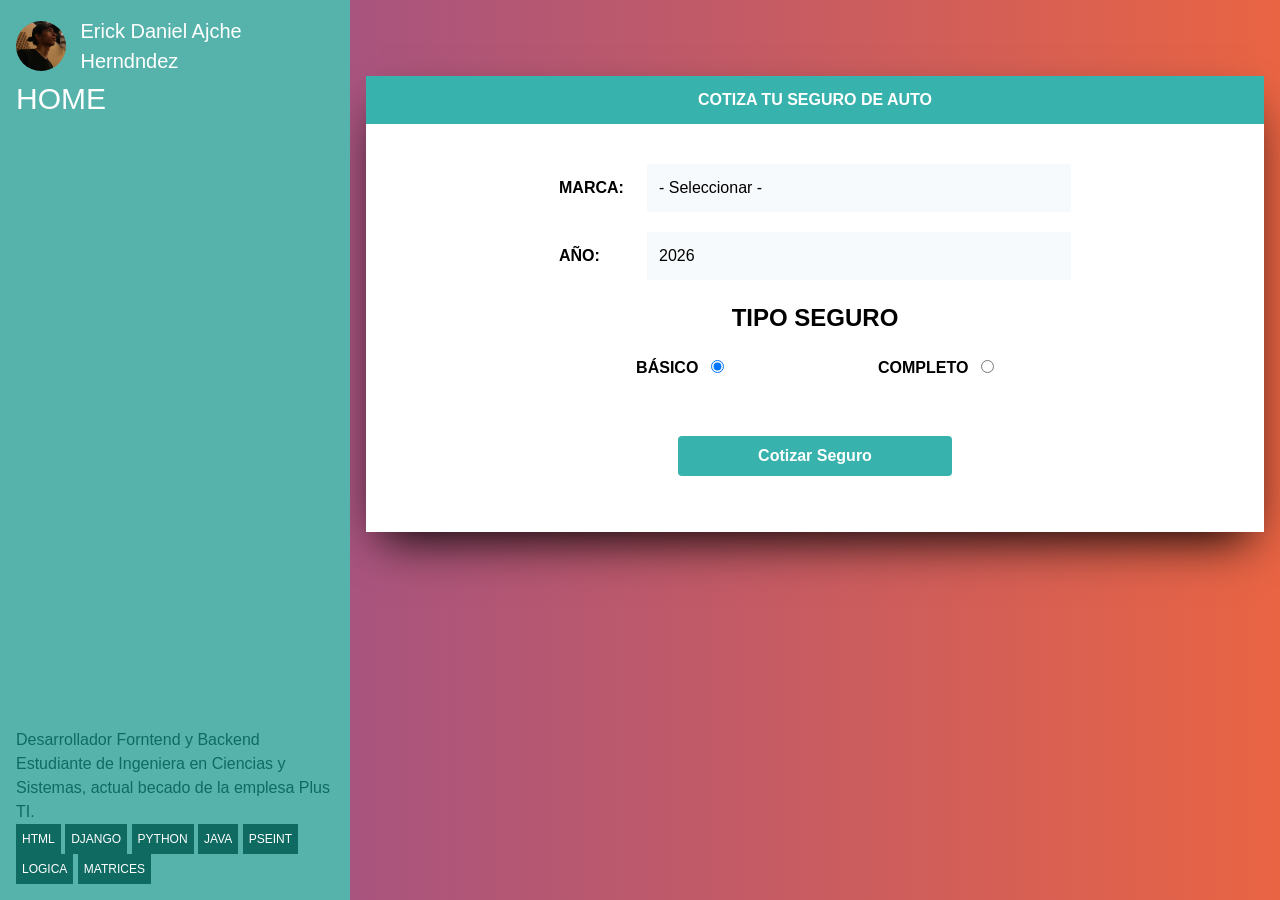
<file: 23-PROYECTO-Prototypes-Seguro/index.html>
<!DOCTYPE html>
<html lang="en">
  <head>
    <!-- Required meta tags -->
    <meta charset="utf-8">
    <meta name="viewport" content="width=device-width, initial-scale=1, shrink-to-fit=no">

    <link rel="stylesheet" href="css/tailwind.css">
    <link rel="stylesheet" href="css/custom.css">
    <link rel="stylesheet" type="text/css" href="css/estilos.css">
  </head>
  <body>
  <section class="lateral">
    <div class="prefil">
        <figure class="perfil__circulo">

            <img src="img/perfil.jpg" alt="" class="perfil__foto">
        </figure>
        <h1 class="perfil__nombres">Erick Daniel Ajche Herndndez</h1>
        <a href="../index.html"><h1 class="BTN_home">HOME</h1></a>
    </div>
    <div class="informacion">
        <h2 class="informacion__titulo">Desarrollador Forntend y Backend</h2>
        <p class="informacion__descripcion">Estudiante de Ingeniera en Ciencias y Sistemas,
            actual becado de la emplesa Plus TI.
        </p>
        <ul class="habilidades">
            <li class="habilidad">HTML</li>
            <li class="habilidad">Django</li>
            <li class="habilidad">Python</li>
            <li class="habilidad">Java</li>
            <li class="habilidad">PSeInt</li>
            <li class="habilidad">Logica</li>
            <li class="habilidad">Matrices</li>
        </ul>
    </div>
</section>
<section class="view-proyecto">
<div class="container mx-auto">
      <div id="contenido" class="pb-10">
            <header class="bg-teal-500 text-white py-3 font-bold uppercase">
                <h1 class="text-center">Cotiza tu seguro de Auto</h1>
            </header>
                <form class="mt-10 max-w-lg mx-auto" action="#" id="cotizar-seguro">
                        <div class="flex items-center mb-5">
                            <label 
                              class="font-bold  uppercase mr-2 w-20"
                              for="marca"
                            >Marca:</label>
                            <select class="flex-1 bg-gray-100 p-3 appearance-none" id="marca">
                                <option value="">- Seleccionar -</option>
                                <option value="1">Americano</option>
                                <option value="2">Asiatico</option>
                                <option value="3">Europeo</option>
                            </select>
                        </div>
                        <div class="flex items-center mb-5">
                              <label 
                                class="font-bold  uppercase mr-2 w-20"
                                for="year"
                              >Año:</label>
                              <select  class="flex-1 bg-gray-100 p-3 appearance-none" id="year"></select>
                        </div>
                        <fieldset>
                              <legend  class="font-bold  uppercase text-2xl text-center w-full">Tipo Seguro</legend>

                              <div class="flex justify-around mt-5">
                                  <div>
                                      <label class="font-bold  uppercase mr-2">Básico</label>
                                          <input type="radio" name="tipo" value="basico" checked>
                                      </label>
                                  </div>
                                  <div>
                                      <label class="font-bold  uppercase mr-2">Completo</label>
                                          <input type="radio" name="tipo" value="completo">
                                      </label>
                                  </div>
                              </div>
                      </fieldset>

                  <div id="cargando" class="hidden">
                        <div class="spinner">
                          <div class="rect1"></div>
                          <div class="rect2"></div>
                          <div class="rect3"></div>
                          <div class="rect4"></div>
                          <div class="rect5"></div>
                      </div>
                  </div>
                  <div id="resultado"></div>
                  <div class="flex  justify-center py-4">
                      <button 
                        type="submit" 
                        class="mx-auto bg-teal-500 hover:bg-teal-700 text-white font-bold py-2 px-20 rounded"
                        >Cotizar Seguro
                    </button>
                  </div>
 
                </form> 
      </div> <!--#contenido-->
</div>

  <script src="js/app.js"></script>
</section>
  </body>
</html>
</file>
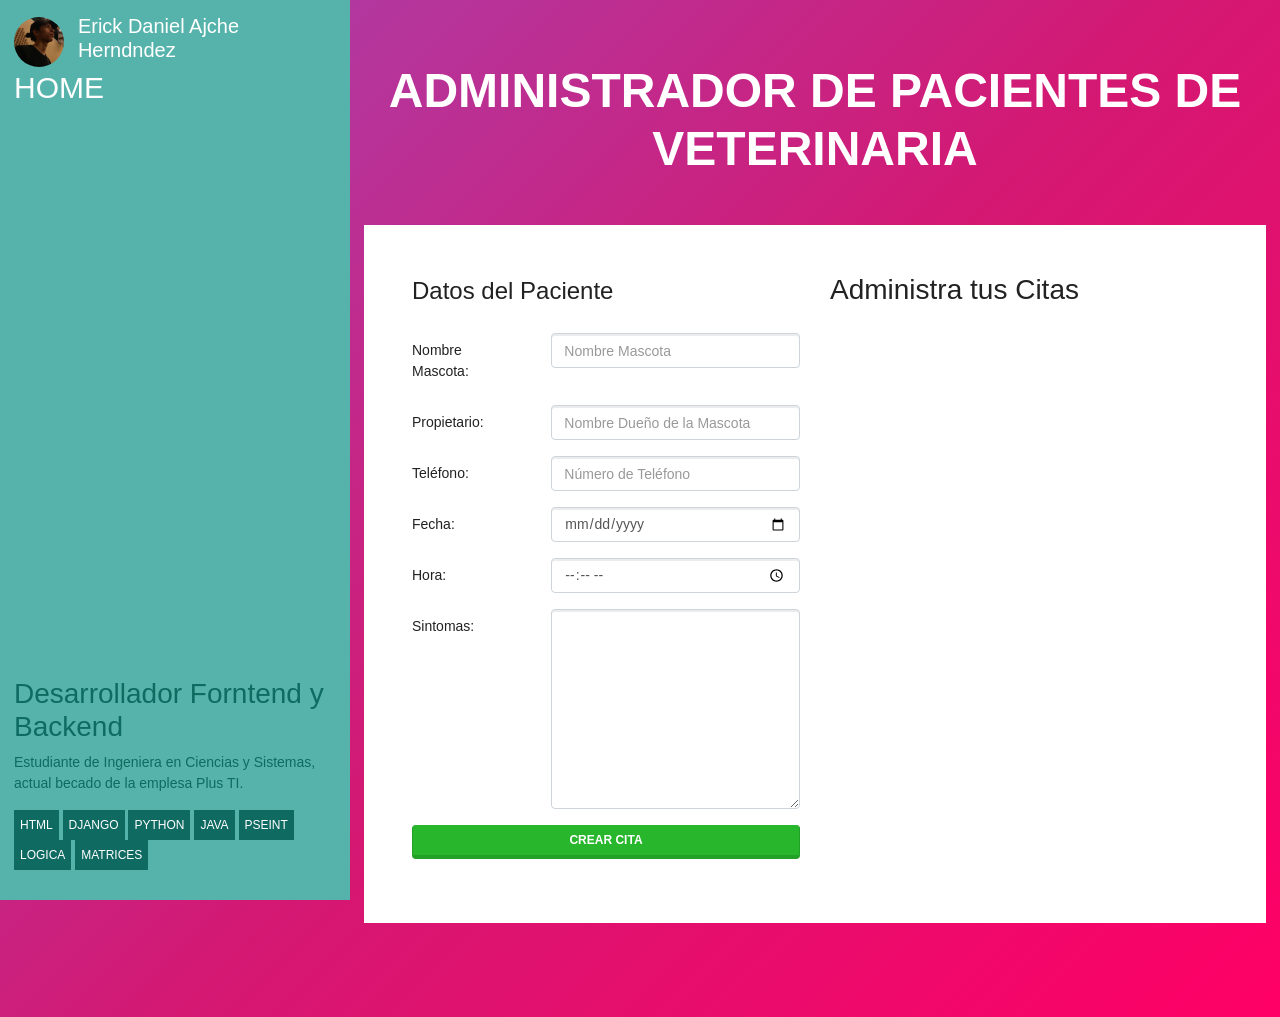
<file: 26-PROYECTO-AdministrarCitas/index.html>
<!DOCTYPE html>
<html lang="en">
<head>
    <meta charset="UTF-8">
    <meta name="viewport" content="width=device-width, initial-scale=1.0">
    <meta http-equiv="X-UA-Compatible" content="ie=edge">
    <title>Administrador de Pacientes</title>
    <link rel="stylesheet" href="css/bootstrap.css">
    <link rel="stylesheet" href="css/styles.css">
    <link rel="stylesheet" type="text/css" href="css/estilos.css">
</head>
<body>
    <section class="lateral">
        <div class="prefil">
            <figure class="perfil__circulo">
    
                <img src="img/perfil.jpg" alt="" class="perfil__foto">
            </figure>
            <h1 class="perfil__nombres">Erick Daniel Ajche Herndndez</h1>
            <a href="../index.html"><h1 class="BTN_home">HOME</h1></a>
        </div>
        <div class="informacion">
            <h2 class="informacion__titulo">Desarrollador Forntend y Backend</h2>
            <p class="informacion__descripcion">Estudiante de Ingeniera en Ciencias y Sistemas,
                actual becado de la emplesa Plus TI.
            </p>
            <ul class="habilidades">
                <li class="habilidad">HTML</li>
                <li class="habilidad">Django</li>
                <li class="habilidad">Python</li>
                <li class="habilidad">Java</li>
                <li class="habilidad">PSeInt</li>
                <li class="habilidad">Logica</li>
                <li class="habilidad">Matrices</li>
            </ul>
        </div>
    </section>
    <section class="view-proyecto">
    <h2 class="text-center my-5 titulo">Administrador de Pacientes de Veterinaria</h2>
    <div class="container mt-5 p-5">
        <div id="contenido" class="row">
            <div class="col-md-6 agregar-cita">
                <form id="nueva-cita">
                    <legend class="mb-4">Datos del Paciente</legend>
                    <div class="form-group row">
                        <label class="col-sm-4 col-lg-4 col-form-label">Nombre Mascota:</label>
                        <div class="col-sm-8 col-lg-8">
                            <input type="text" id="mascota" name="mascota" class="form-control" placeholder="Nombre Mascota">
                        </div>
                    </div>
                    <div class="form-group row">
                        <label class="col-sm-4 col-lg-4 col-form-label">Propietario:</label>
                        <div class="col-sm-8 col-lg-8">
                            <input type="text" id="propietario" name="propietario" class="form-control"  placeholder="Nombre Dueño de la Mascota">
                        </div>
                    </div>
                    <div class="form-group row">
                        <label class="col-sm-4 col-lg-4 col-form-label">Teléfono:</label>
                        <div class="col-sm-8 col-lg-8">
                            <input type="tel" id="telefono" name="telefono" class="form-control"  placeholder="Número de Teléfono">
                        </div>
                    </div>
                    <div class="form-group row">
                        <label class="col-sm-4 col-lg-4 col-form-label">Fecha:</label>
                        <div class="col-sm-8 col-lg-8">
                            <input type="date" id="fecha" name="fecha" class="form-control">
                        </div>
                    </div>

                    <div class="form-group row">
                        <label class="col-sm-4 col-lg-4 col-form-label">Hora:</label>
                        <div class="col-sm-8 col-lg-8">
                            <input type="time" id="hora" name="hora" class="form-control">
                        </div>
                    </div>

                    <div class="form-group row">
                        <label class="col-sm-4 col-lg-4 col-form-label">Sintomas:</label>
                        <div class="col-sm-8 col-lg-8">
                            <textarea id="sintomas" name="sintomas" class="form-control"></textarea>
                        </div>
                    </div>
                    <div class="form-group">
                            <button type="submit" class="btn btn-success w-100 d-block">Crear Cita</button>
                    </div>
                </form>
            </div>
            <div class="col-md-6">
                <h2 id="administra" class="mb-4">Administra tus Citas</h2>
                <ul id="citas" class="list-group lista-citas"></ul>
            </div>
        </div> <!--.row-->
    </div><!--.container-->

    <script src="js/app.js"></script>
</section>
</body>
</html>
</file>
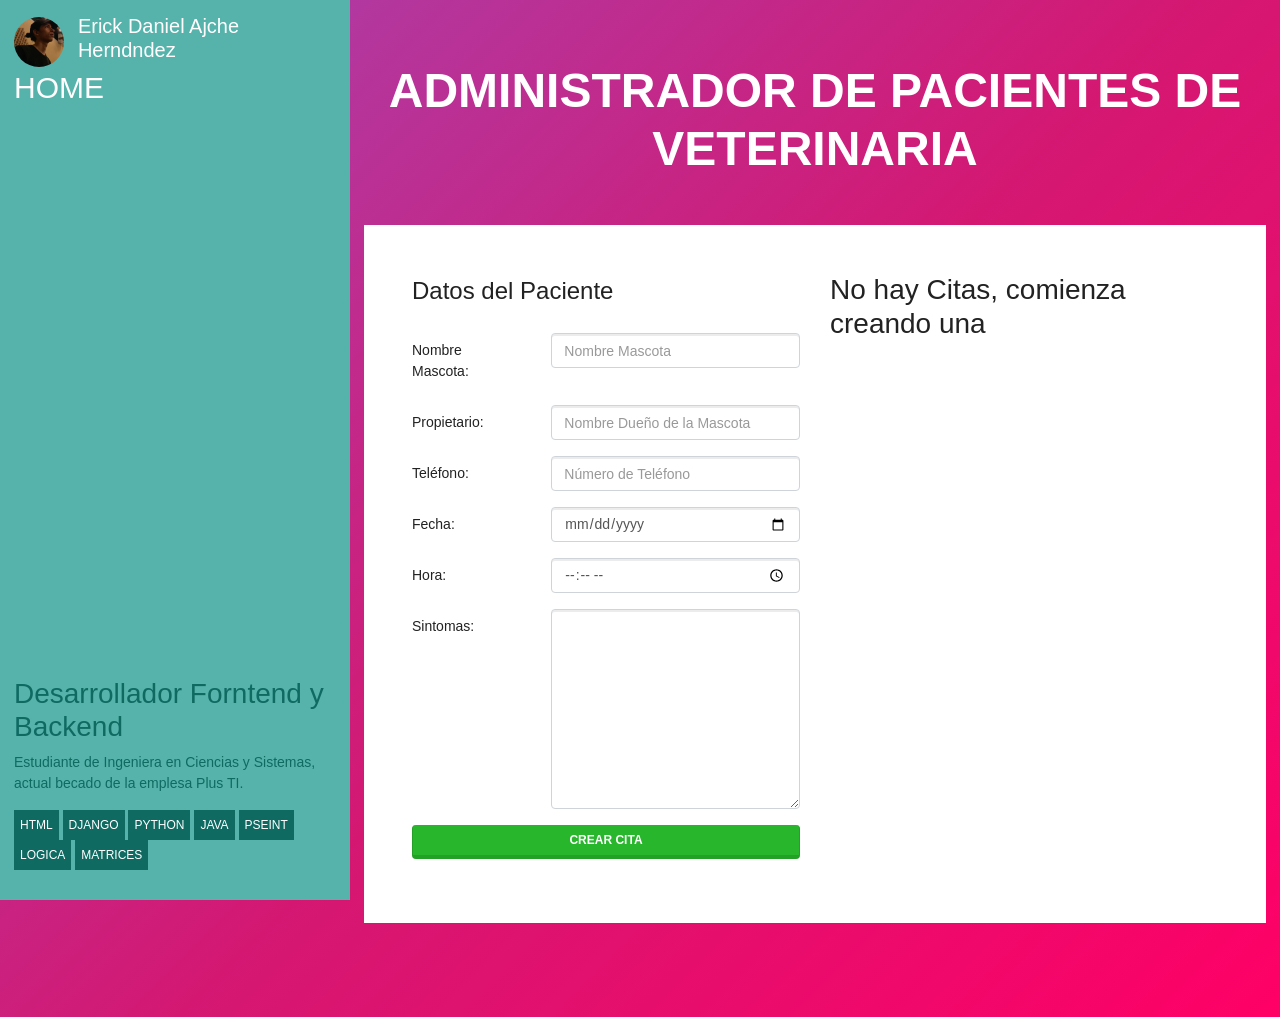
<file: 29-PROYECTO-CitasModulos/index.html>
<!DOCTYPE html>
<html lang="en">
<head>
    <meta charset="UTF-8">
    <meta name="viewport" content="width=device-width, initial-scale=1.0">
    <meta http-equiv="X-UA-Compatible" content="ie=edge">
    <title>Administrador de Pacientes</title>
    <link rel="stylesheet" href="css/bootstrap.css">
    <link rel="stylesheet" href="css/styles.css">
    <link rel="stylesheet" type="text/css" href="css/estilos.css">
</head>
<body>
    <section class="lateral">
        <div class="prefil">
            <figure class="perfil__circulo">
    
                <img src="img/perfil.jpg" alt="" class="perfil__foto">
            </figure>
            <h1 class="perfil__nombres">Erick Daniel Ajche Herndndez</h1>
            <a href="../index.html"><h1 class="BTN_home">HOME</h1></a>
        </div>
        <div class="informacion">
            <h2 class="informacion__titulo">Desarrollador Forntend y Backend</h2>
            <p class="informacion__descripcion">Estudiante de Ingeniera en Ciencias y Sistemas,
                actual becado de la emplesa Plus TI.
            </p>
            <ul class="habilidades">
                <li class="habilidad">HTML</li>
                <li class="habilidad">Django</li>
                <li class="habilidad">Python</li>
                <li class="habilidad">Java</li>
                <li class="habilidad">PSeInt</li>
                <li class="habilidad">Logica</li>
                <li class="habilidad">Matrices</li>
            </ul>
        </div>
    </section>
    <section class="view-proyecto">
    <h2 class="text-center my-5 titulo">Administrador de Pacientes de Veterinaria</h2>
    <div class="container mt-5 p-5">
        <div id="contenido" class="row">
            <div class="col-md-6 agregar-cita">
                <form id="nueva-cita">
                    <legend class="mb-4">Datos del Paciente</legend>
                    <div class="form-group row">
                        <label class="col-sm-4 col-lg-4 col-form-label">Nombre Mascota:</label>
                        <div class="col-sm-8 col-lg-8">
                            <input type="text" id="mascota" name="mascota" class="form-control" placeholder="Nombre Mascota">
                        </div>
                    </div>
                    <div class="form-group row">
                        <label class="col-sm-4 col-lg-4 col-form-label">Propietario:</label>
                        <div class="col-sm-8 col-lg-8">
                            <input type="text" id="propietario" name="propietario" class="form-control"  placeholder="Nombre Dueño de la Mascota">
                        </div>
                    </div>
                    <div class="form-group row">
                        <label class="col-sm-4 col-lg-4 col-form-label">Teléfono:</label>
                        <div class="col-sm-8 col-lg-8">
                            <input type="tel" id="telefono" name="telefono" class="form-control"  placeholder="Número de Teléfono">
                        </div>
                    </div>
                    <div class="form-group row">
                        <label class="col-sm-4 col-lg-4 col-form-label">Fecha:</label>
                        <div class="col-sm-8 col-lg-8">
                            <input type="date" id="fecha" name="fecha" class="form-control">
                        </div>
                    </div>

                    <div class="form-group row">
                        <label class="col-sm-4 col-lg-4 col-form-label">Hora:</label>
                        <div class="col-sm-8 col-lg-8">
                            <input type="time" id="hora" name="hora" class="form-control">
                        </div>
                    </div>

                    <div class="form-group row">
                        <label class="col-sm-4 col-lg-4 col-form-label">Sintomas:</label>
                        <div class="col-sm-8 col-lg-8">
                            <textarea id="sintomas" name="sintomas" class="form-control"></textarea>
                        </div>
                    </div>
                    <div class="form-group">
                            <button type="submit" class="btn btn-success w-100 d-block">Crear Cita</button>
                    </div>
                </form>
            </div>
            <div class="col-md-6">
                <h2 id="administra" class="mb-4">Administra tus Citas</h2>
                <ul id="citas" class="list-group lista-citas"></ul>
            </div>
        </div> <!--.row-->
    </div><!--.container-->
    </section>
    <script src="js/app.js" type="module"></script>

</body>
</html>
</file>
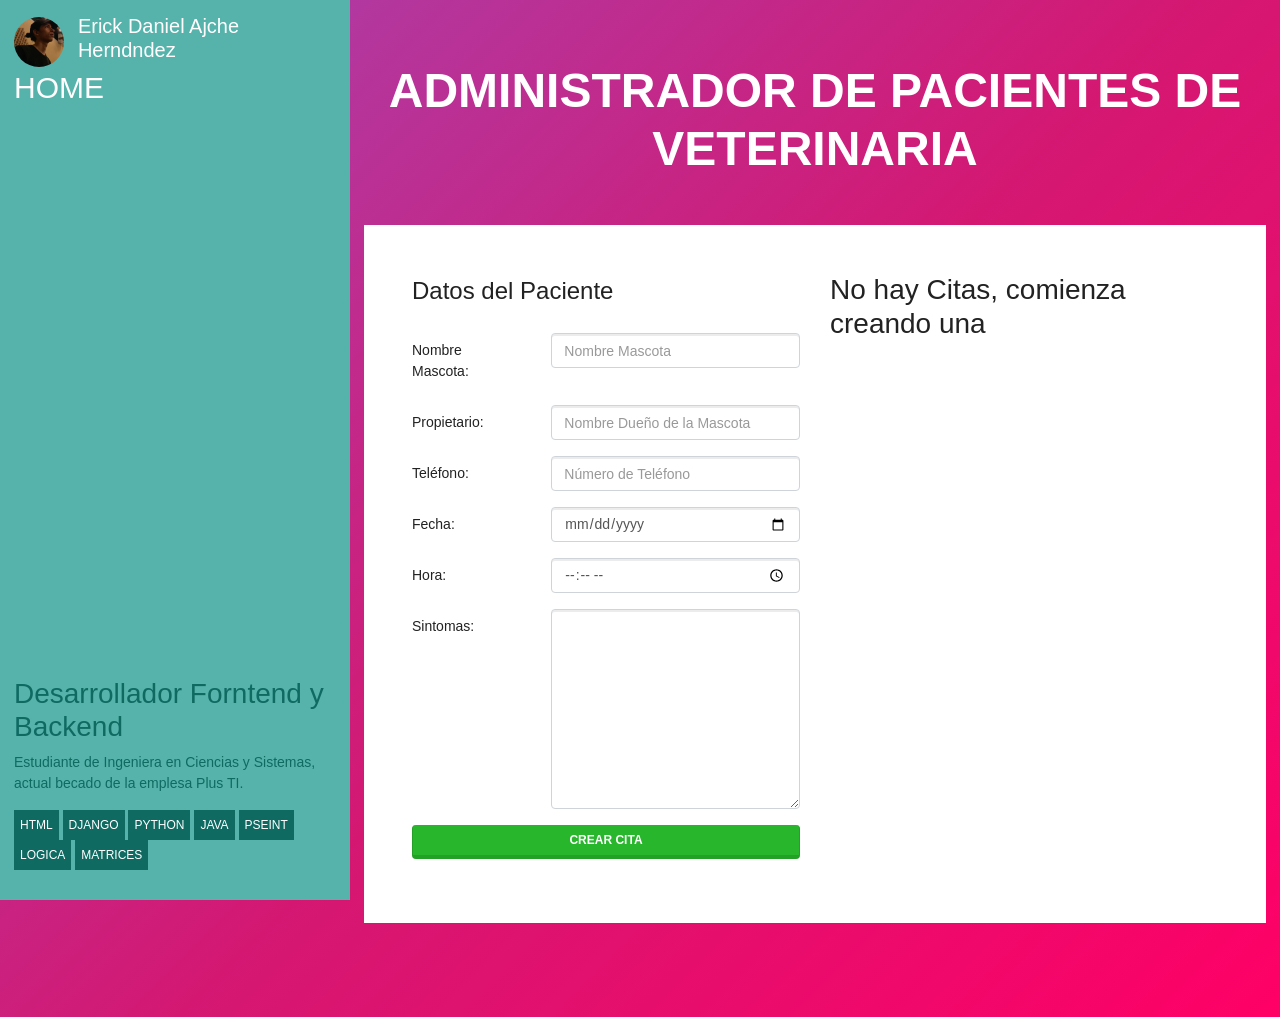
<file: 31-PROYECTO-IndexedDB/index.html>
<!DOCTYPE html>
<html lang="en">
<head>
    <meta charset="UTF-8">
    <meta name="viewport" content="width=device-width, initial-scale=1.0">
    <meta http-equiv="X-UA-Compatible" content="ie=edge">
    <title>Administrador de Pacientes - IndexedDB</title>
    <link rel="stylesheet" href="css/bootstrap.css">
    <link rel="stylesheet" href="css/styles.css">
    <link rel="stylesheet" type="text/css" href="css/estilos.css">
</head>
<body>
    <section class="lateral">
        <div class="prefil">
            <figure class="perfil__circulo">
    
                <img src="img/perfil.jpg" alt="" class="perfil__foto">
            </figure>
            <h1 class="perfil__nombres">Erick Daniel Ajche Herndndez</h1>
            <a href="../index.html"><h1 class="BTN_home">HOME</h1></a>
        </div>
        <div class="informacion">
            <h2 class="informacion__titulo">Desarrollador Forntend y Backend</h2>
            <p class="informacion__descripcion">Estudiante de Ingeniera en Ciencias y Sistemas,
                actual becado de la emplesa Plus TI.
            </p>
            <ul class="habilidades">
                <li class="habilidad">HTML</li>
                <li class="habilidad">Django</li>
                <li class="habilidad">Python</li>
                <li class="habilidad">Java</li>
                <li class="habilidad">PSeInt</li>
                <li class="habilidad">Logica</li>
                <li class="habilidad">Matrices</li>
            </ul>
        </div>
    </section>
    <section class="view-proyecto">
    <h2 class="text-center my-5 titulo">Administrador de Pacientes de Veterinaria</h2>
    <div class="container mt-5 p-5">
        <div id="contenido" class="row">
            <div class="col-md-6 agregar-cita">
                <form id="nueva-cita">
                    <legend class="mb-4">Datos del Paciente</legend>
                    <div class="form-group row">
                        <label class="col-sm-4 col-lg-4 col-form-label">Nombre Mascota:</label>
                        <div class="col-sm-8 col-lg-8">
                            <input type="text" id="mascota" name="mascota" class="form-control" placeholder="Nombre Mascota">
                        </div>
                    </div>
                    <div class="form-group row">
                        <label class="col-sm-4 col-lg-4 col-form-label">Propietario:</label>
                        <div class="col-sm-8 col-lg-8">
                            <input type="text" id="propietario" name="propietario" class="form-control"  placeholder="Nombre Dueño de la Mascota">
                        </div>
                    </div>
                    <div class="form-group row">
                        <label class="col-sm-4 col-lg-4 col-form-label">Teléfono:</label>
                        <div class="col-sm-8 col-lg-8">
                            <input type="tel" id="telefono" name="telefono" class="form-control"  placeholder="Número de Teléfono">
                        </div>
                    </div>
                    <div class="form-group row">
                        <label class="col-sm-4 col-lg-4 col-form-label">Fecha:</label>
                        <div class="col-sm-8 col-lg-8">
                            <input type="date" id="fecha" name="fecha" class="form-control">
                        </div>
                    </div>

                    <div class="form-group row">
                        <label class="col-sm-4 col-lg-4 col-form-label">Hora:</label>
                        <div class="col-sm-8 col-lg-8">
                            <input type="time" id="hora" name="hora" class="form-control">
                        </div>
                    </div>

                    <div class="form-group row">
                        <label class="col-sm-4 col-lg-4 col-form-label">Sintomas:</label>
                        <div class="col-sm-8 col-lg-8">
                            <textarea id="sintomas" name="sintomas" class="form-control"></textarea>
                        </div>
                    </div>
                    <div class="form-group">
                            <button type="submit" class="btn btn-success w-100 d-block">Crear Cita</button>
                    </div>
                </form>
            </div>
            <div class="col-md-6">
                <h2 id="administra" class="mb-4">Administra tus Citas</h2>
                <ul id="citas" class="list-group lista-citas"></ul>
            </div>
        </div> <!--.row-->
    </div><!--.container-->
</section>
    <script src="js/app.js"></script>

</body>
</html>
</file>
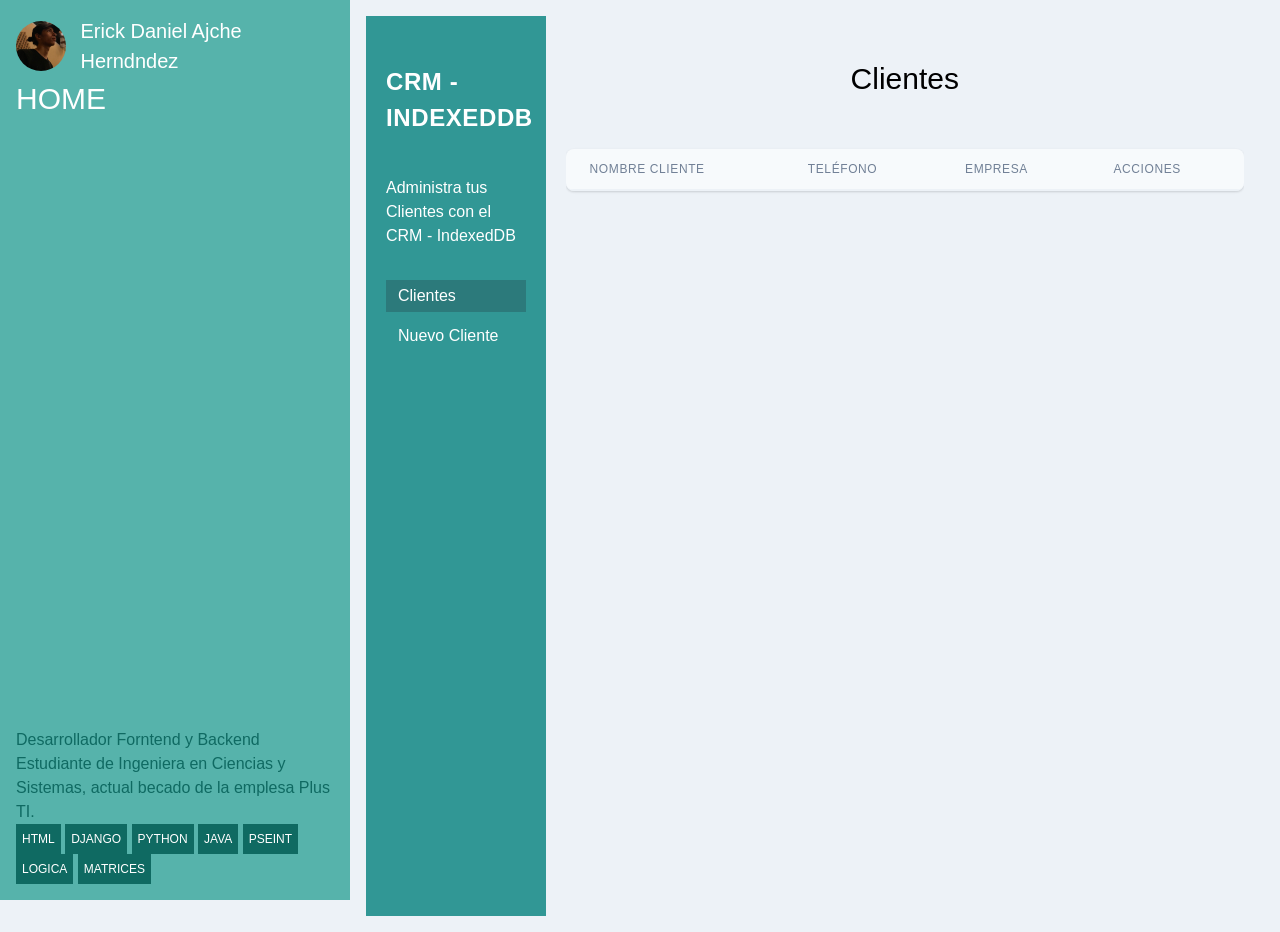
<file: 32-PROYECTO-CRMIndexedDB/index.html>
<!DOCTYPE html>
<html lang="en">
<head>
    <meta charset="UTF-8">
    <meta name="viewport" content="width=device-width, initial-scale=1.0">
    <title>CRM - IndexedDB</title>
    <link rel="stylesheet" href="css/tailwind.min.css">
    <link rel="stylesheet" type="text/css" href="css/estilos.css">
</head>
<body class="min-h-100 bg-gray-200">
    <section class="lateral">
        <div class="prefil">
            <figure class="perfil__circulo">
    
                <img src="img/perfil.jpg" alt="" class="perfil__foto">
            </figure>
            <h1 class="perfil__nombres">Erick Daniel Ajche Herndndez</h1>
            <a href="../index.html"><h1 class="BTN_home">HOME</h1></a>
        </div>
        <div class="informacion">
            <h2 class="informacion__titulo">Desarrollador Forntend y Backend</h2>
            <p class="informacion__descripcion">Estudiante de Ingeniera en Ciencias y Sistemas,
                actual becado de la emplesa Plus TI.
            </p>
            <ul class="habilidades">
                <li class="habilidad">HTML</li>
                <li class="habilidad">Django</li>
                <li class="habilidad">Python</li>
                <li class="habilidad">Java</li>
                <li class="habilidad">PSeInt</li>
                <li class="habilidad">Logica</li>
                <li class="habilidad">Matrices</li>
            </ul>
        </div>
    </section>
    <section class="view-proyecto">
    <div class="md:flex min-h-screen md:align-top">
        <aside class="md:w-2/5 lg:w-2/5 xl:w-1/5 bg-teal-600 px-5 py-10">
            <h1 class="uppercase text-white tracking-wide text-2xl  font-bold mt-2">CRM - IndexedDB</h1>
            <p class="mt-10 text-white">Administra tus Clientes con el CRM - IndexedDB</p>
            <nav class="mt-8">
                <a  
                    href="/" 
                    class="px-3 py-1 text-white block hover:bg-teal-700 hover:text-yellow-400 bg-teal-700"
                >Clientes</a>
                <a 
                    href="nuevo-cliente.html" 
                    class="px-3 py-1 text-white block hover:bg-teal-900 mt-2 hover:text-yellow-400"
                >Nuevo Cliente</a>
            </nav>
        </aside> <!--sidebar-->
        <main class="md:w-3/5  xl:w-4/5 px-5 py-10 bg-gray-200">
            <h2 class="text-3xl font-light text-center">Clientes</h2>

            <div class="flex flex-col mt-10">
                <div class="py-2 overflow-x-auto">
                  <div class="align-middle inline-block min-w-full shadow overflow-hidden sm:rounded-lg border-b border-gray-200">
                    <table class="min-w-full">
                        <thead class="bg-gray-100 ">
                            <tr>
                                <th class="px-6 py-3 border-b border-gray-200  text-left text-xs leading-4 font-medium text-gray-600 uppercase tracking-wider">
                                        Nombre Cliente
                                </th>
                                <th class="px-6 py-3 border-b border-gray-200  text-left text-xs leading-4 font-medium text-gray-600 uppercase tracking-wider">
                                        Teléfono
                                </th>
                                <th class="px-6 py-3 border-b border-gray-200  text-left text-xs leading-4 font-medium text-gray-600 uppercase tracking-wider">
                                        Empresa
                                </th>
                                <th class="px-6 py-3 border-b border-gray-200  text-left text-xs leading-4 font-medium text-gray-600 uppercase tracking-wider">
                                        Acciones
                                </th>
                            </tr>
                        </thead>
                        <tbody id="listado-clientes" class="bg-white"></tbody>
                    </table>
                  </div>
                </div>
              </div>
        </main>
    </div>
</section>
    <script src="js/funciones.js"></script>
    <script src="js/app.js"></script>
</body>
</html>
</file>
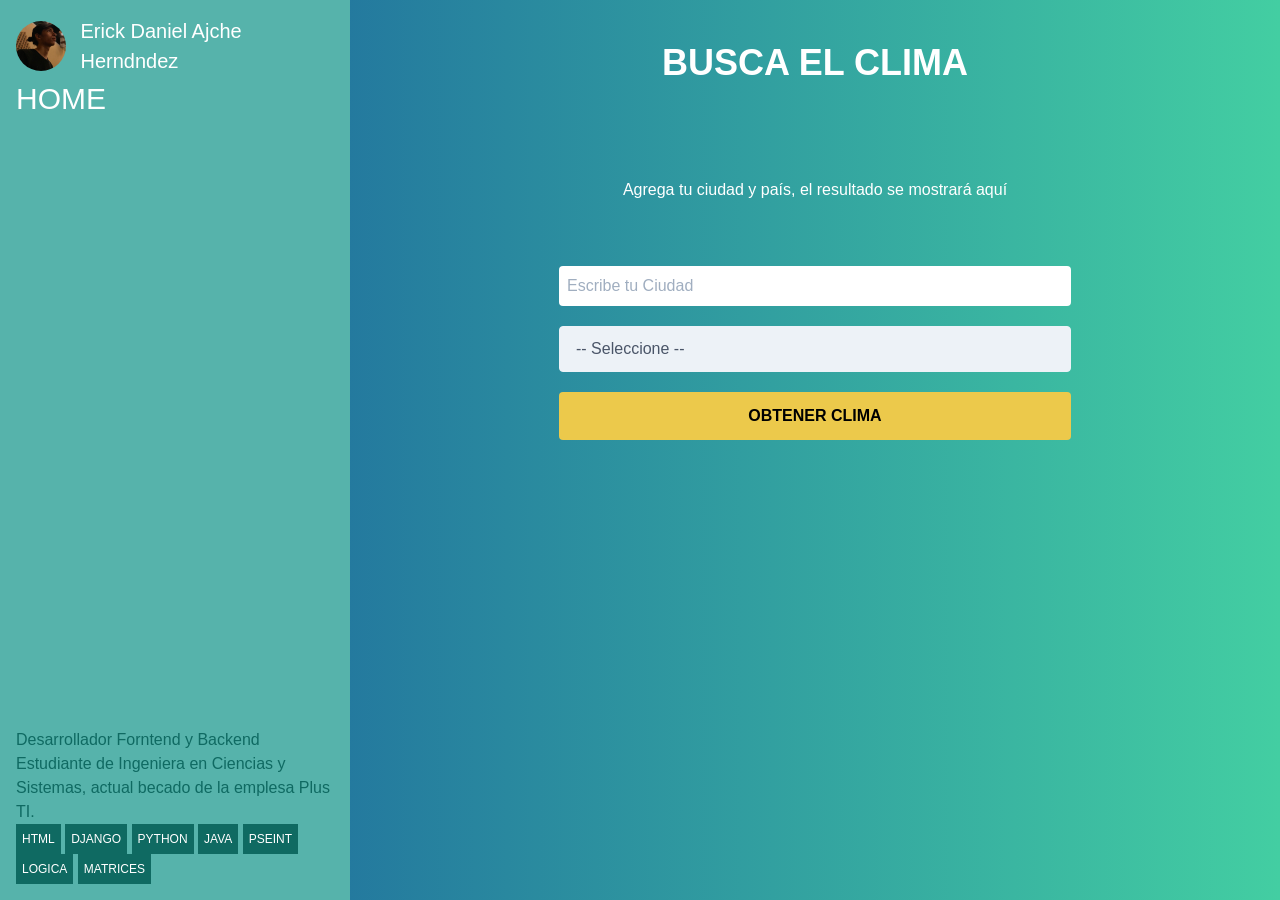
<file: 36-PROYECTO-Clima/index.html>
<!DOCTYPE html>
<html lang="en">
<head>
    <meta charset="UTF-8">
    <meta name="viewport" content="width=device-width, initial-scale=1.0">
    <title>Clima - JavaScript Moderno</title>

    <link href="css/styles.css" rel="stylesheet">
    <link href="css/tailwind.min.css" rel="stylesheet">
    <link rel="stylesheet" type="text/css" href="css/estilos.css">
</head>
<body>
<section class="lateral">
        <div class="prefil">
            <figure class="perfil__circulo">
    
                <img src="img/perfil.jpg" alt="" class="perfil__foto">
            </figure>
            <h1 class="perfil__nombres">Erick Daniel Ajche Herndndez</h1>
            <a href="../index.html"><h1 class="BTN_home">HOME</h1></a>
        </div>
        <div class="informacion">
            <h2 class="informacion__titulo">Desarrollador Forntend y Backend</h2>
            <p class="informacion__descripcion">Estudiante de Ingeniera en Ciencias y Sistemas,
                actual becado de la emplesa Plus TI.
            </p>
            <ul class="habilidades">
                <li class="habilidad">HTML</li>
                <li class="habilidad">Django</li>
                <li class="habilidad">Python</li>
                <li class="habilidad">Java</li>
                <li class="habilidad">PSeInt</li>
                <li class="habilidad">Logica</li>
                <li class="habilidad">Matrices</li>
            </ul>
        </div>
    </section>
    <section class="view-proyecto">
    <div class="container mx-auto ">
        <h1 id="titulo" class="text-4xl mt-5 text-white font-bold uppercase text-center">Busca el Clima</h1>
        <div class="max-w-lg mx-auto ">

            <div class="p-6 mt-10">
                <div id="resultado">
                    <p class="text-center text-white mt-6">Agrega tu ciudad y país, el resultado se mostrará aquí</p>
                </div>
            </div>
            
            <form id="formulario" class="mt-10 " action="#" method="POST">
                <div class="mt-5">
                    <input 
                        type="text" 
                        name="ciudad"
                        id="ciudad"
                        placeholder="Escribe tu Ciudad"
                        class="w-full p-2 rounded"
                    />
                </div>
                <div class="mt-5">
                    <select 
                        class="block appearance-none w-full bg-gray-200 border border-gray-200 text-gray-700 py-3 px-4 pr-8 rounded leading-tight focus:outline-none focus:bg-white focus:border-gray-500" 
                        id="pais"
                    >
                        <option disabled selected value="">-- Seleccione --</option>
                        <option value="AR">Argentina</option>
                        <option value="CO">Colombia</option>
                        <option value="CR">Costa Rica</option>
                        <option value="ES">España</option>
                        <option value="US">Estados Unidos</option>
                        <option value="MX">México</option>
                        <option value="PE">Perú</option>
                    </select>
                </div>

                <input 
                    type="submit"
                    class="mt-5 w-full bg-yellow-500 p-3  uppercase font-bold cursor-pointer rounded"
                    value="Obtener Clima"
                />

            </form>

     
        </div>
    </div>
</section>
    <script src="js/app.js"></script>
</body>
</html>
</file>
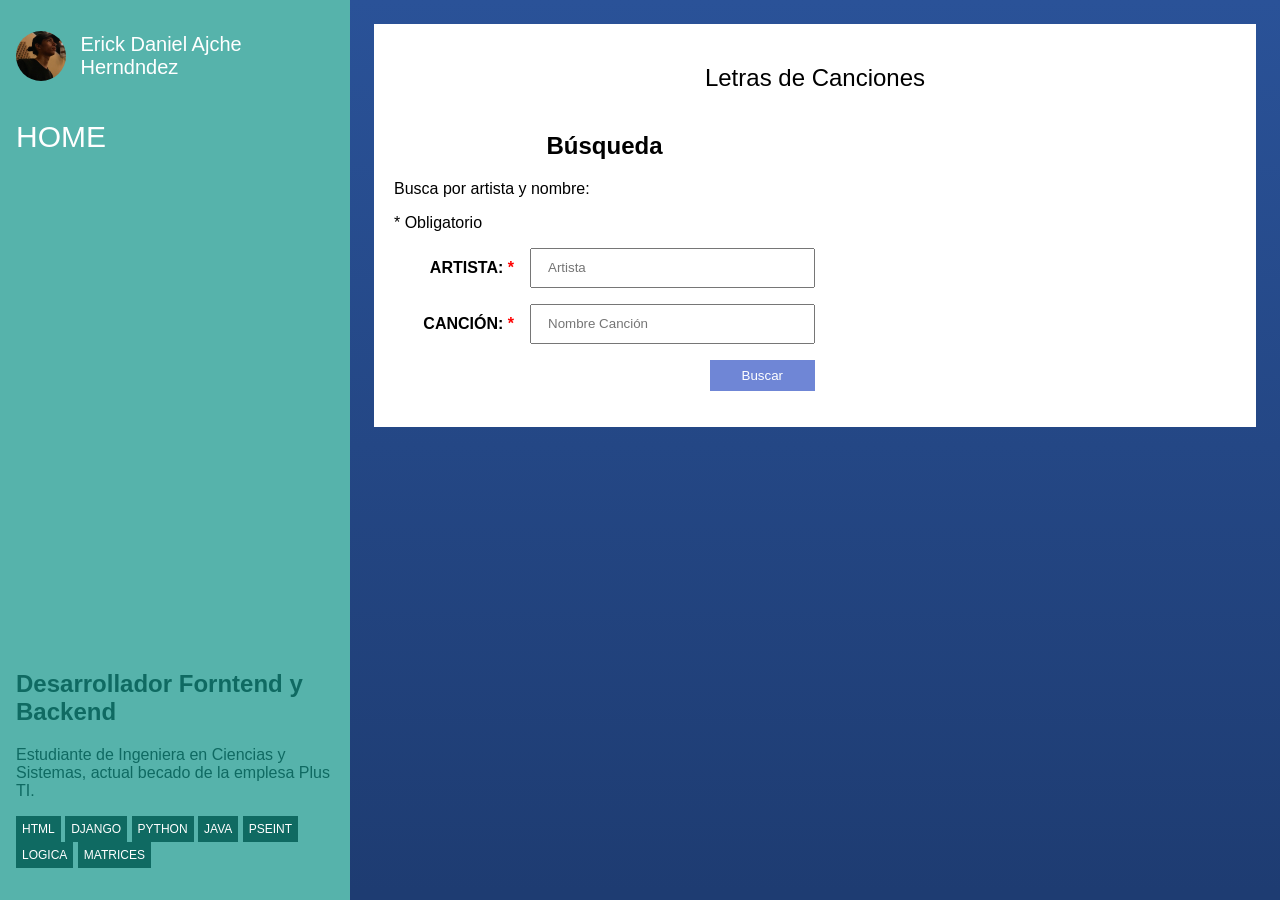
<file: 37-PROYECTO-BuscarCanciones/index.html>
<!DOCTYPE html>
<html lang="en">
<head>
    <meta charset="UTF-8">
    <meta name="viewport" content="width=device-width, initial-scale=1.0">
    <meta http-equiv="X-UA-Compatible" content="ie=edge">
    <title>Buscador de Letras - JSModerno</title>
    <link rel="stylesheet" href="https://necolas.github.io/normalize.css/8.0.0/normalize.css">
    <link href="https://fonts.googleapis.com/css?family=Montserrat:400,700,900" rel="stylesheet">
    <link rel="stylesheet" href="css/style.css">
    <link rel="stylesheet" type="text/css" href="css/estilos.css">
</head>
<body>
    <section class="lateral">
        <div class="prefil">
            <figure class="perfil__circulo">
    
                <img src="img/perfil.jpg" alt="" class="perfil__foto">
            </figure>
            <h1 class="perfil__nombres">Erick Daniel Ajche Herndndez</h1>
            <a href="../index.html"><h1 class="BTN_home">HOME</h1></a>
        </div>
        <div class="informacion">
            <h2 class="informacion__titulo">Desarrollador Forntend y Backend</h2>
            <p class="informacion__descripcion">Estudiante de Ingeniera en Ciencias y Sistemas,
                actual becado de la emplesa Plus TI.
            </p>
            <ul class="habilidades">
                <li class="habilidad">HTML</li>
                <li class="habilidad">Django</li>
                <li class="habilidad">Python</li>
                <li class="habilidad">Java</li>
                <li class="habilidad">PSeInt</li>
                <li class="habilidad">Logica</li>
                <li class="habilidad">Matrices</li>
            </ul>
        </div>
    </section>
    <section class="view-proyecto">
    <main id="contenido" class="contenido">
            <h1>Letras de Canciones</h1>
            <div class="contenedor">
                    <div id="buscar" class="buscar">
                            <h2>Búsqueda</h2>
                            <p>Busca por artista y nombre:</p>
                            <p><span> * </span>Obligatorio</p>
                            <form action="#" id="formulario-buscar">
                                <div class="input">
                                    <label for="artista">Artista: <span>*</span></label>
                                    <input type="text" id="artista" placeholder="Artista">
                                </div>
                                <div class="input">
                                    <label for="cancion">Canción: <span>*</span></label>
                                    <input type="text" id="cancion" placeholder="Nombre Canción">
                                </div>

                                <div class="input enviar">
                                    <input type="submit" value="Buscar">
                                </div>
                            </form>
                    </div>
                    
                    <div class="letra-resultado">
                            <h2></h2>
                            <div id="resultado"></div>
                    </div>
                    <div id="mensajes"></div>
            </div>
    </main>
</section>
    
    <script src="js/app.js" type="module"></script>
</body>
</html>
</file>
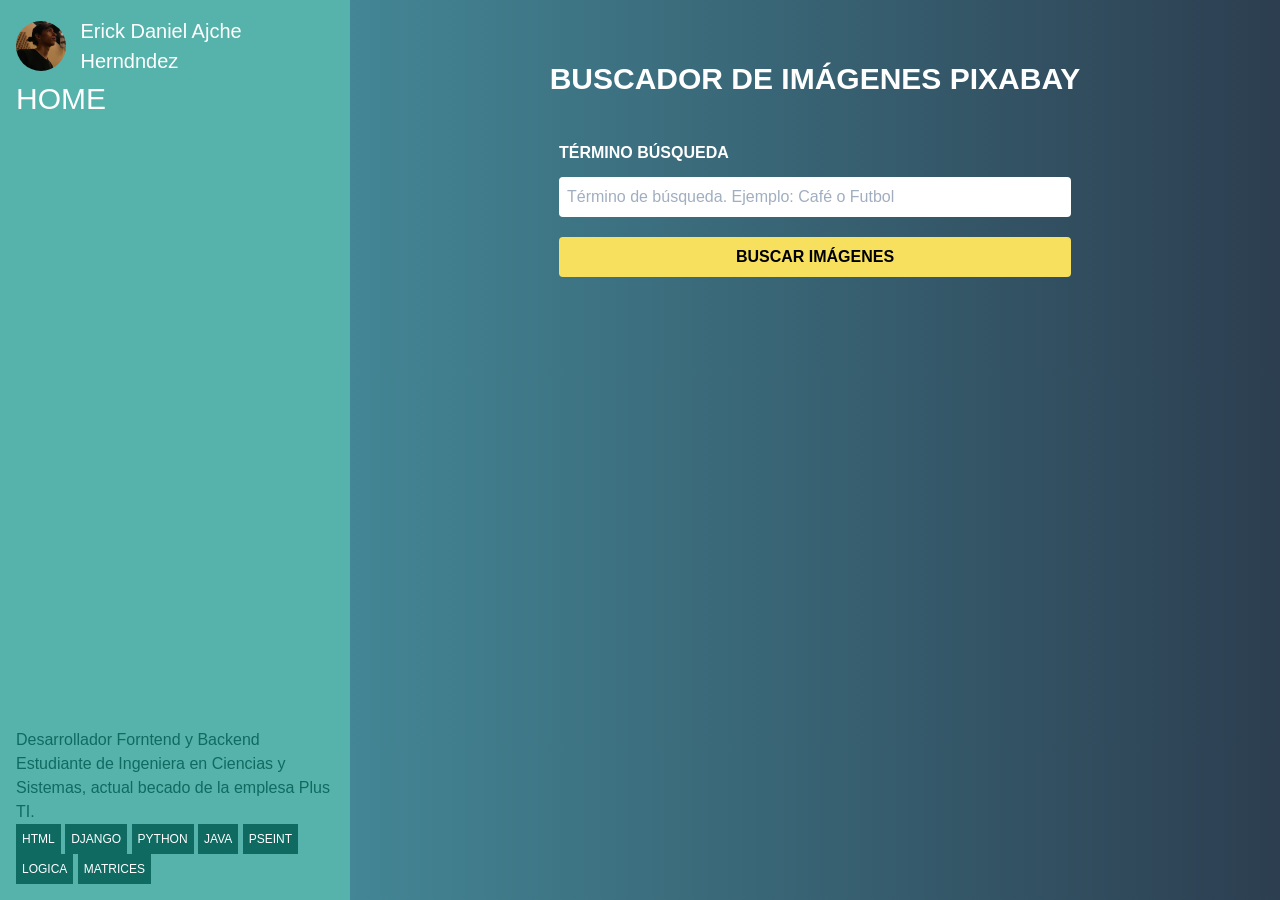
<file: 38-PROYECTO-PixabayImagenes/index.html>
<!DOCTYPE html>
<html lang="en">
<head>
    <meta charset="UTF-8">
    <meta name="viewport" content="width=device-width, initial-scale=1.0">
    <title>Buscador Imágenes Pixabay</title>
    <link rel="stylesheet" href="css/tailwind.min.css">
    <link rel="stylesheet" href="css/custom.css">
    <link rel="stylesheet" type="text/css" href="css/estilos.css">
</head>
<body>
    <section class="lateral">
        <div class="prefil">
            <figure class="perfil__circulo">
    
                <img src="img/perfil.jpg" alt="" class="perfil__foto">
            </figure>
            <h1 class="perfil__nombres">Erick Daniel Ajche Herndndez</h1>
            <a href="../index.html"><h1 class="BTN_home">HOME</h1></a>
        </div>
        <div class="informacion">
            <h2 class="informacion__titulo">Desarrollador Forntend y Backend</h2>
            <p class="informacion__descripcion">Estudiante de Ingeniera en Ciencias y Sistemas,
                actual becado de la emplesa Plus TI.
            </p>
            <ul class="habilidades">
                <li class="habilidad">HTML</li>
                <li class="habilidad">Django</li>
                <li class="habilidad">Python</li>
                <li class="habilidad">Java</li>
                <li class="habilidad">PSeInt</li>
                <li class="habilidad">Logica</li>
                <li class="habilidad">Matrices</li>
            </ul>
        </div>
    </section>
    <section class="view-proyecto">
    <h1 class="text-center text-3xl text-white my-10 font-bold uppercase">Buscador de Imágenes Pixabay</h1>

    <div class="buscador max-w-lg mx-auto ">
        <form id="formulario" class="">
            <div>
                <label 
                    class="block text-white font-bold uppercase"
                >Término Búsqueda</label>
                <input 
                    type="text"
                    class="mt-3 rounded w-full p-2 "
                    placeholder="Término de búsqueda. Ejemplo: Café o Futbol"
                    id="termino"
                />

                <input 
                    type="submit"
                    value="Buscar Imágenes"
                    class="mt-5 w-full py-2 bg-yellow-400 cursor-pointer font-bold uppercase hover:bg-yellow-500 rounded"
                >   
            </div>
        </form>
    </div>

    <div id="resultado" class="container mx-auto mt-10  flex flex-wrap"></div>

    <div id="paginacion" class="container mb-10 text-center flex flex-wrap mx-auto justify-center">
        
    </div>
</section>

    <script src="js/app.js"></script>
</body>
</html>
</file>
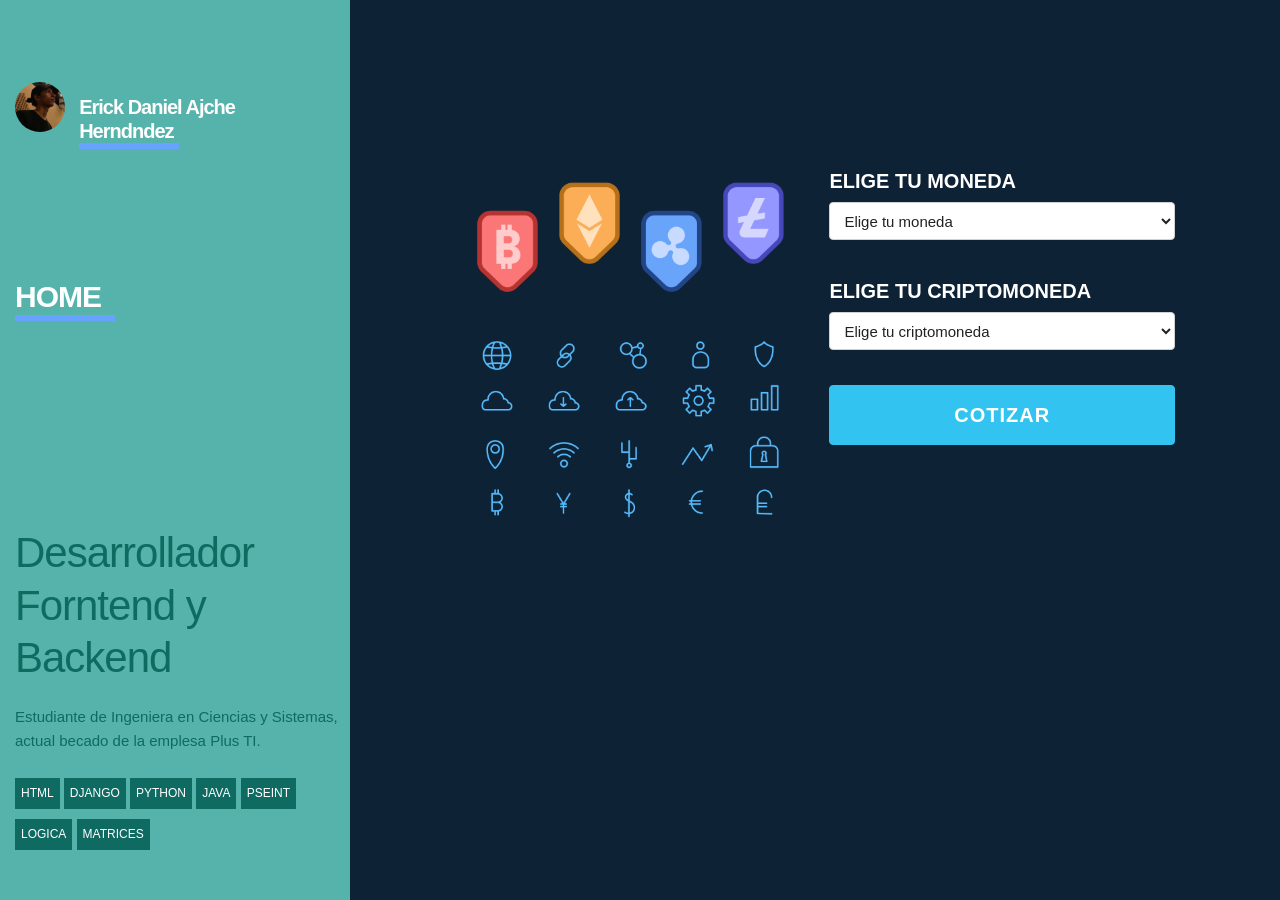
<file: 39-PROYECTO-Criptomonedas/index.html>
<!DOCTYPE html>
<html lang="en">
<head>
    <meta charset="UTF-8">
    <meta name="viewport" content="width=device-width, initial-scale=1.0">
    <title>Cotizar Criptomonedas</title>
    <link rel="stylesheet" href="css/normalize.css">
    <link rel="stylesheet" href="css/skeleton.css">
    <link rel="stylesheet" href="css/app.css">
    <link rel="stylesheet" type="text/css" href="css/estilos.css">
</head>
<body>
    <section class="lateral">
        <div class="prefil">
            <figure class="perfil__circulo">
    
                <img src="img/perfil.jpg" alt="" class="perfil__foto">
            </figure>
            <h1 class="perfil__nombres">Erick Daniel Ajche Herndndez</h1>
            <a href="../index.html"><h1 class="BTN_home">HOME</h1></a>
        </div>
        <div class="informacion">
            <h2 class="informacion__titulo">Desarrollador Forntend y Backend</h2>
            <p class="informacion__descripcion">Estudiante de Ingeniera en Ciencias y Sistemas,
                actual becado de la emplesa Plus TI.
            </p>
            <ul class="habilidades">
                <li class="habilidad">HTML</li>
                <li class="habilidad">Django</li>
                <li class="habilidad">Python</li>
                <li class="habilidad">Java</li>
                <li class="habilidad">PSeInt</li>
                <li class="habilidad">Logica</li>
                <li class="habilidad">Matrices</li>
            </ul>
        </div>
    </section>
    <section class="view-proyecto">
    <div class="container">
        <div class="row">
            <div class="one-half column">
                <img src="img/cryptomonedas.png">
            </div>
            <div class="one-half column">
                <form id="formulario">
                    <div class="row">
                        <label>Elige tu Moneda</label>
                        <select
                            class="u-full-width"
                            id="moneda"
                            name="moneda"
                        >
                                <option value="">Elige tu moneda</option>
                                <option value="USD">Dolar Estadounidense</option>
                                <option value="MXN">Peso Mexicano</option>
                                <option value="GBP">Libras</option>
                                <option value="EUR">Euros</option>
                        </select>
                    </div>

                    <div class="row">
                    <div>
                        <label>Elige tu Criptomoneda</label>
                        <select 
                            class="u-full-width"
                            id="criptomonedas"
                            name="criptomoneda"
                        >
                            <option value="">Elige tu criptomoneda</option>
                        </select>
                    </div>
                    </div>
                    <input class="button-primary u-full-width" type="submit" value="Cotizar" />

                    <div id="resultado" class="resultado"></div>
                </form>
            </div>
        </div>
    </div>
    </section>
    <script src="js/app.js"></script>
    
</body>
</html>
</file>
<file: css/estilos.css>
* {
  box-sizing: border-box;  
}
body{
    font-family: 'Montserrat', sans-serif;
    font-family: 'Noto Sans JP', sans-serif;

}
.BTN_home{
    font-family: 'Noto Sans JP', sans-serif;
    background-color: #56B3AB;
    font-size: 30px;
    cursor: pointer;
    text-decoration: none;
    width: 90px;
}
a{
    text-decoration: none; 
}
.BTN_home:hover{
    background-color:aquamarine;
}

.lateral{
    background-color: #56B3AB;
    position: fixed;
    top: 0;
    bottom: 0;
    padding: 1em;
    left: 0;
    width: 350px;
}
/* Perfil*/
.perfil__circulo{
margin: 0;
border-radius: 50%;
width: 50px;
overflow: hidden;
height: 50px;
}

.perfil__foto{ 
width: 100%;

}
.perfil__nombres{
    font-family: 'Noto Sans JP', sans-serif;
    color: #fff;
    font-size: 20px;
    width: 250px;
    margin-left: .5em;
    background-color: #56B3AB;
}
.perfil__nombres,.perfil__circulo{
    display: inline-block;
    vertical-align: middle;
    text-align: left;
}
.informacion{
    color:#0F6A62;
    position: absolute;
    bottom: 1em;
}
.informacion__descripcion{
    color:#0F6A62;
    text-align: left;
}

.informacion__titulo{
    color:#0F6A62;
    font-size: 18xp;
    text-align: left;
}
/*Habilidades*/
.habilidades{
    padding: 0;
}


.informacion__titulo{
    background-color: #56B3AB;
    font-family: 'Montserrat', sans-serif;
    font-family: 'Noto Sans JP', sans-serif;
}
.habilidad{
    background-color: #0F6A62;
    color: #fff;
    font-size: 12px;
    display: inline-block;
    padding: .5em;
    text-transform: uppercase;

}
.habilidad--proyecto{
    background-color: #29597C;
    color: #fff;
    font-size: 12px;
    display: inline-block;
    padding: .5em;
    text-transform: uppercase;

}
/*Proyectos*/
.proyectos{
    margin-left: 350px;
    padding: 1em;

    display: table;
}
.view-proyecto{
    margin-left: 350px;
    padding: 1em;
}

.proyecto{
    width: 50%;
    padding: 1em;
    display: table-cell;
}

.proyecto__imagen{
    width: 100%;
}

.proyecto__titulo{
    color: #29597C;
    font-size: 18px;
}

.mostrar-menu,
.ocultar-menu{ 
    font-size: 30px;
    cursor: pointer;
    display: none;
    transition: 0.4s;
}

.mostrar-menu{
    order:1;
}

.mostrar-menu:hover,
.ocultar-menu:hover{
    color:aquamarine;
}
#check{
    display: none;
}
/*RESPONSIVE*/
@media(max-width: 768px){
    .mostrar-menu,
    .ocultar-menu{
        display: none;
    }


    .lateral{
        position: fixed;
        width: 100%;
        height: 350px;
        background-color: #56B3AB;
        right:-100%;
        top: 0;
        text-align: center;
        padding: 100px 0px;
        padding: 1em;
        z-index: 100;
        transition: 0.8s;
        
    }
    .ocultar-menu{
        position: absolute;
        top: 40px;
        right: 40px;

    }
    .mostrar-menu{
        position: absolute;
        top: 40px;
        right: 40px;

    }
    .view-proyecto{
        margin-left: 0;
        margin-top: 350px;
        padding: 1em;
    }
    .proyectos{
        margin-left: 0;
        margin-top: 350px;
        padding: 1em;
        display: table;
    }
    .proyecto{
        width: 50%;
        padding: 1em;
    }
    #check:checked ~ .lateral{
        right: 0;
    }



}
</file>
<file: 15-PROYECTO-Carrito/css/skeleton.css>
/*
* Skeleton V2.0.4
* Copyright 2014, Dave Gamache
* www.getskeleton.com
* Free to use under the MIT license.
* http://www.opensource.org/licenses/mit-license.php
* 12/29/2014
*/


/* Table of contents
––––––––––––––––––––––––––––––––––––––––––––––––––
- Grid
- Base Styles
- Typography
- Links
- Buttons
- Forms
- Lists
- Code
- Tables
- Spacing
- Utilities
- Clearing
- Media Queries
*/


/* Grid
–––––––––––––––––––––––––––––––––––––––––––––––––– */
.container {
  position: relative;
  width: 100%;
  max-width: 960px;
  margin: 0 auto;
  padding: 0 20px;
  box-sizing: border-box; }
.column,
.columns {
  width: 100%;
  float: left;
  box-sizing: border-box; }

/* For devices larger than 400px */
@media (min-width: 400px) {
  .container {
    width: 85%;
    padding: 0; }
}

/* For devices larger than 550px */
@media (min-width: 550px) {
  .container {
    width: 80%; }
  .column,
  .columns {
    margin-left: 4%; }
  .column:first-child,
  .columns:first-child {
    margin-left: 0; }

  .one.column,
  .one.columns                    { width: 4.66666666667%; }
  .two.columns                    { width: 13.3333333333%; }
  .three.columns                  { width: 22%;            }
  .four.columns                   { width: 30.6666666667%; }
  .five.columns                   { width: 39.3333333333%; }
  .six.columns                    { width: 48%;            }
  .seven.columns                  { width: 56.6666666667%; }
  .eight.columns                  { width: 65.3333333333%; }
  .nine.columns                   { width: 74.0%;          }
  .ten.columns                    { width: 82.6666666667%; }
  .eleven.columns                 { width: 91.3333333333%; }
  .twelve.columns                 { width: 100%; margin-left: 0; }

  .one-third.column               { width: 30.6666666667%; }
  .two-thirds.column              { width: 65.3333333333%; }

  .one-half.column                { width: 48%; }

  /* Offsets */
  .offset-by-one.column,
  .offset-by-one.columns          { margin-left: 8.66666666667%; }
  .offset-by-two.column,
  .offset-by-two.columns          { margin-left: 17.3333333333%; }
  .offset-by-three.column,
  .offset-by-three.columns        { margin-left: 26%;            }
  .offset-by-four.column,
  .offset-by-four.columns         { margin-left: 34.6666666667%; }
  .offset-by-five.column,
  .offset-by-five.columns         { margin-left: 43.3333333333%; }
  .offset-by-six.column,
  .offset-by-six.columns          { margin-left: 52%;            }
  .offset-by-seven.column,
  .offset-by-seven.columns        { margin-left: 60.6666666667%; }
  .offset-by-eight.column,
  .offset-by-eight.columns        { margin-left: 69.3333333333%; }
  .offset-by-nine.column,
  .offset-by-nine.columns         { margin-left: 78.0%;          }
  .offset-by-ten.column,
  .offset-by-ten.columns          { margin-left: 86.6666666667%; }
  .offset-by-eleven.column,
  .offset-by-eleven.columns       { margin-left: 95.3333333333%; }

  .offset-by-one-third.column,
  .offset-by-one-third.columns    { margin-left: 34.6666666667%; }
  .offset-by-two-thirds.column,
  .offset-by-two-thirds.columns   { margin-left: 69.3333333333%; }

  .offset-by-one-half.column,
  .offset-by-one-half.columns     { margin-left: 52%; }

}


/* Base Styles
–––––––––––––––––––––––––––––––––––––––––––––––––– */
/* NOTE
html is set to 62.5% so that all the REM measurements throughout Skeleton
are based on 10px sizing. So basically 1.5rem = 15px :) */
html {
  font-size: 62.5%; }
body {
  font-size: 1.5em; /* currently ems cause chrome bug misinterpreting rems on body element */
  line-height: 1.6;
  font-weight: 400;
  font-family: "Raleway", "HelveticaNeue", "Helvetica Neue", Helvetica, Arial, sans-serif;
  color: #222; }


/* Typography
–––––––––––––––––––––––––––––––––––––––––––––––––– */
h1, h2, h3, h4, h5, h6 {
  margin-top: 0;
  margin-bottom: 2rem;
  font-weight: 300; }
h1 { font-size: 4.0rem; line-height: 1.2;  letter-spacing: -.1rem;}
h2 { font-size: 3.6rem; line-height: 1.25; letter-spacing: -.1rem; }
h3 { font-size: 3.0rem; line-height: 1.3;  letter-spacing: -.1rem; }
h4 { font-size: 2.4rem; line-height: 1.35; letter-spacing: -.08rem; }
h5 { font-size: 1.8rem; line-height: 1.5;  letter-spacing: -.05rem; }
h6 { font-size: 1.5rem; line-height: 1.6;  letter-spacing: 0; }

/* Larger than phablet */
@media (min-width: 550px) {
  h1 { font-size: 5.0rem; }
  h2 { font-size: 4.2rem; }
  h3 { font-size: 3.6rem; }
  h4 { font-size: 3.0rem; }
  h5 { font-size: 2.4rem; }
  h6 { font-size: 1.5rem; }
}

p {
  margin-top: 0; }


/* Links
–––––––––––––––––––––––––––––––––––––––––––––––––– */
a {
  color: #1EAEDB; }
a:hover {
  color: #0FA0CE; }


/* Buttons
–––––––––––––––––––––––––––––––––––––––––––––––––– */
.button,
button,
input[type="submit"],
input[type="reset"],
input[type="button"] {
  display: inline-block;
  height: 38px;
  padding: 0 30px;
  color: #555;
  text-align: center;
  font-size: 11px;
  font-weight: 600;
  line-height: 38px;
  letter-spacing: .1rem;
  text-transform: uppercase;
  text-decoration: none;
  white-space: nowrap;
  background-color: transparent;
  border-radius: 4px;
  border: 1px solid #bbb;
  cursor: pointer;
  box-sizing: border-box; }
.button:hover,
button:hover,
input[type="submit"]:hover,
input[type="reset"]:hover,
input[type="button"]:hover,
.button:focus,
button:focus,
input[type="submit"]:focus,
input[type="reset"]:focus,
input[type="button"]:focus {
  color: #333;
  border-color: #888;
  outline: 0; }
.button.button-primary,
button.button-primary,
input[type="submit"].button-primary,
input[type="reset"].button-primary,
input[type="button"].button-primary {
  color: #FFF;
  background-color: #33C3F0;
  border-color: #33C3F0; }
.button.button-primary:hover,
button.button-primary:hover,
input[type="submit"].button-primary:hover,
input[type="reset"].button-primary:hover,
input[type="button"].button-primary:hover,
.button.button-primary:focus,
button.button-primary:focus,
input[type="submit"].button-primary:focus,
input[type="reset"].button-primary:focus,
input[type="button"].button-primary:focus {
  color: #FFF;
  background-color: #1EAEDB;
  border-color: #1EAEDB; }


/* Forms
–––––––––––––––––––––––––––––––––––––––––––––––––– */
input[type="email"],
input[type="number"],
input[type="search"],
input[type="text"],
input[type="tel"],
input[type="url"],
input[type="password"],
textarea,
select {
  height: 38px;
  padding: 6px 10px; /* The 6px vertically centers text on FF, ignored by Webkit */
  background-color: #fff;
  border: 1px solid #D1D1D1;
  border-radius: 4px;
  box-shadow: none;
  box-sizing: border-box; }
/* Removes awkward default styles on some inputs for iOS */
input[type="email"],
input[type="number"],
input[type="search"],
input[type="text"],
input[type="tel"],
input[type="url"],
input[type="password"],
textarea {
  -webkit-appearance: none;
     -moz-appearance: none;
          appearance: none; }
textarea {
  min-height: 65px;
  padding-top: 6px;
  padding-bottom: 6px; }
input[type="email"]:focus,
input[type="number"]:focus,
input[type="search"]:focus,
input[type="text"]:focus,
input[type="tel"]:focus,
input[type="url"]:focus,
input[type="password"]:focus,
textarea:focus,
select:focus {
  border: 1px solid #33C3F0;
  outline: 0; }
label,
legend {
  display: block;
  margin-bottom: .5rem;
  font-weight: 600; }
fieldset {
  padding: 0;
  border-width: 0; }
input[type="checkbox"],
input[type="radio"] {
  display: inline; }
label > .label-body {
  display: inline-block;
  margin-left: .5rem;
  font-weight: normal; }


/* Lists
–––––––––––––––––––––––––––––––––––––––––––––––––– */
ul {
  list-style: circle inside; }
ol {
  list-style: decimal inside; }
ol, ul {
  padding-left: 0;
  margin-top: 0; }
ul ul,
ul ol,
ol ol,
ol ul {
  margin: 1.5rem 0 1.5rem 3rem;
  font-size: 90%; }
li {
  margin-bottom: 1rem; }


/* Code
–––––––––––––––––––––––––––––––––––––––––––––––––– */
code {
  padding: .2rem .5rem;
  margin: 0 .2rem;
  font-size: 90%;
  white-space: nowrap;
  background: #F1F1F1;
  border: 1px solid #E1E1E1;
  border-radius: 4px; }
pre > code {
  display: block;
  padding: 1rem 1.5rem;
  white-space: pre; }


/* Tables
–––––––––––––––––––––––––––––––––––––––––––––––––– */
th,
td {
  padding: 12px 15px;
  text-align: left;
  border-bottom: 1px solid #E1E1E1; }
th:first-child,
td:first-child {
  padding-left: 0; }
th:last-child,
td:last-child {
  padding-right: 0; }


/* Spacing
–––––––––––––––––––––––––––––––––––––––––––––––––– */
button,
.button {
  margin-bottom: 1rem; }
input,
textarea,
select,
fieldset {
  margin-bottom: 1.5rem; }
pre,
blockquote,
dl,
figure,
table,
p,
ul,
ol,
form {
  margin-bottom: 2.5rem; }


/* Utilities
–––––––––––––––––––––––––––––––––––––––––––––––––– */
.u-full-width {
  width: 100%;
  box-sizing: border-box; }
.u-max-full-width {
  max-width: 100%;
  box-sizing: border-box; }
.u-pull-right {
  float: right; }
.u-pull-left {
  float: left; }


/* Misc
–––––––––––––––––––––––––––––––––––––––––––––––––– */
hr {
  margin-top: 3rem;
  margin-bottom: 3.5rem;
  border-width: 0;
  border-top: 1px solid #E1E1E1; }


/* Clearing
–––––––––––––––––––––––––––––––––––––––––––––––––– */

/* Self Clearing Goodness */
.container:after,
.row:after,
.u-cf {
  content: "";
  display: table;
  clear: both; }


/* Media Queries
–––––––––––––––––––––––––––––––––––––––––––––––––– */
/*
Note: The best way to structure the use of media queries is to create the queries
near the relevant code. For example, if you wanted to change the styles for buttons
on small devices, paste the mobile query code up in the buttons section and style it
there.
*/


/* Larger than mobile */
@media (min-width: 400px) {}

/* Larger than phablet (also point when grid becomes active) */
@media (min-width: 550px) {}

/* Larger than tablet */
@media (min-width: 750px) {}

/* Larger than desktop */
@media (min-width: 1000px) {}

/* Larger than Desktop HD */
@media (min-width: 1200px) {}
</file>
<file: 15-PROYECTO-Carrito/css/custom.css>
html {
    font-size: 62.5%;
}
body {
    background-color: #f5f3f3
}
h1 {
    text-align: center;
}
h2 {
    font-size: 3rem;
}
h4 {
    font-size: 16px;
    font-weight: 700;
}
header {
    padding: 20px 0 0 0;
    background: white;
    text-align: center;
}
@media (min-width: 750px) {
    header {
        text-align: left;
    }
}
.borrar-curso {
    background-color: red;
    border-radius: 50%;
    padding: 5px 10px;
    text-decoration: none;
    color: white;
    font-weight: bold;
}

ul {
    list-style: none;
}
#hero {
    background-image:url(../img/hero.jpg);
    height: 350px;
    background-size: cover;
}
#encabezado {
    margin: 30px 0;
}
.submenu {
    position: relative;
}

.submenu #carrito{
    display: none;
}
.submenu:hover #carrito{
    display: block;
    position: absolute;
    right:0;

    top:100%;
    z-index: 1;
    background-color: white;
    padding: 20px;
    min-height: 400px;
    min-width: 300px;
}
.vacio {
    padding: 10px;
    background-color: crimson;
    text-align: center;
    border-radius: 10px;
    color: white;
}
.contenido-hero {
    margin-top: 80px;
    color: white;
}
.contenido-hero form {
    position: relative;
    margin-bottom: 0;
}
.contenido-hero form #buscador {
    height: 50px;
    margin-bottom: 0;
}
.contenido-hero form .submit-buscador {
    position: absolute;
    right:0;
    top:0;
    height: 100%;
    padding: 0;
    display: block;
    text-indent: -9999px;
    width: 50px;
    background-image: url(../img/lupa.png);
    background-position: right center;
    background-repeat: no-repeat;
    border:none;
}


.barra {
    padding: 20px 0;
    background: #741d51; /* Old browsers */
    background: -moz-linear-gradient(left, #741d51 0%, #e44e52 100%); /* FF3.6-15 */
    background: -webkit-linear-gradient(left, #741d51 0%,#e44e52 100%); /* Chrome10-25,Safari5.1-6 */
    background: linear-gradient(to right, #741d51 0%,#e44e52 100%); /* W3C, IE10+, FF16+, Chrome26+, Opera12+, Safari7+ */
    filter: progid:DXImageTransform.Microsoft.gradient( startColorstr='#741d51', endColorstr='#e44e52',GradientType=1 ); /* IE6-9 */
}

.barra p {
    margin:0;
    color: white;
}
.icono {
    background-repeat: no-repeat;
    background-position: left center;
    padding-left: 60px;
    background-size: 30px;
    margin-bottom: 40px;
    text-align: center;
}
@media (min-width: 750px) {
    .icono {
        margin-bottom:0;
    }
}
.icono1 {
    background-image: url(../img/icono1.png);
}
.icono2 {
    background-image: url(../img/icono2.png);
}
.icono3 {
    background-image: url(../img/icono3.png);
}

#lista-cursos .row {
    margin-bottom:20px;
}
.agregar-carrito {
    margin:10px 0;
}

.card {
    text-align: center;
    border: 1px solid #e1e1e1;
    background: white;
}
@media (min-width: 550px) {
    .card {
        text-align: left;
    }
}
.info-card  {
    padding: 10px 20px;
}

.info-card p, 
.card h4 {
    margin-bottom: 5px;
}
.info-card .precio {
    text-decoration: line-through;
    font-size: 18px;
    margin-top: 10px;
}
.info-card .precio span {
    font-weight: 700;
    font-size: 22px;
}


.footer {
    margin-top: 40px;
    border-top:1px solid #aaa;;
    padding-top: 40px;   
}
.footer .menu a{
display: block;
margin-bottom: 10px;
text-decoration: none;
}
</file>
<file: 15-PROYECTO-Carrito/css/estilos.css>
* {
  box-sizing: border-box;  
}
body{
    font-family: 'Montserrat', sans-serif;
    font-family: 'Noto Sans JP', sans-serif;

}
.BTN_home{
    font-family: 'Noto Sans JP', sans-serif;
    background-color: #56B3AB;
    font-size: 30px;
    cursor: pointer;
    text-decoration: none;
    width: 90px;
    color :#fff;
}
a{
    text-decoration: none; 
}
.BTN_home:hover{
    background-color:aquamarine;
}

.lateral{
    background-color: #56B3AB;
    position: fixed;
    top: 0;
    bottom: 0;
    padding: 1em;
    left: 0;
    width: 350px;
}
/* Perfil*/
.perfil__circulo{
margin: 0;
border-radius: 50%;
width: 50px;
overflow: hidden;
height: 50px;
}

.perfil__foto{ 
width: 100%;

}
.perfil__nombres{
    font-family: 'Noto Sans JP', sans-serif;
    color: #fff;
    font-size: 20px;
    width: 250px;
    margin-left: .5em;
    background-color: #56B3AB;
}
.perfil__nombres,.perfil__circulo{
    display: inline-block;
    vertical-align: middle;
    text-align: left;
}
.informacion{
    color:#0F6A62;
    position: absolute;
    bottom: 1em;
}
.informacion__descripcion{
    color:#0F6A62;
    text-align: left;
}

.informacion__titulo{
    color:#0F6A62;
    font-size: 18xp;
    text-align: left;
}
/*Habilidades*/
.habilidades{
    padding: 0;
}


.informacion__titulo{
    background-color: #56B3AB;
    font-family: 'Montserrat', sans-serif;
    font-family: 'Noto Sans JP', sans-serif;
}
.habilidad{
    background-color: #0F6A62;
    color: #fff;
    font-size: 12px;
    display: inline-block;
    padding: .5em;
    text-transform: uppercase;

}
.habilidad--proyecto{
    background-color: #29597C;
    color: #fff;
    font-size: 12px;
    display: inline-block;
    padding: .5em;
    text-transform: uppercase;

}
/*Proyectos*/
.proyectos{
    margin-left: 350px;
    padding: 1em;

    display: table;
}
.view-proyecto{
    margin-left: 350px;
    padding: 1em;
}

.proyecto{
    width: 50%;
    padding: 1em;
    display: table-cell;
}

.proyecto__imagen{
    width: 100%;
}

.proyecto__titulo{
    color: #29597C;
    font-size: 18px;
}

.mostrar-menu,
.ocultar-menu{ 
    font-size: 30px;
    cursor: pointer;
    display: none;
    transition: 0.4s;
}

.mostrar-menu{
    order:1;
}

.mostrar-menu:hover,
.ocultar-menu:hover{
    color:aquamarine;
}
#check{
    display: none;
}
/*RESPONSIVE*/
@media(max-width: 768px){
    .mostrar-menu,
    .ocultar-menu{
        display: none;
    }


    .lateral{
        position: fixed;
        width: 100%;
        height: 350px;
        background-color: #56B3AB;
        right:-100%;
        top: 0;
        text-align: center;
        padding: 100px 0px;
        padding: 1em;
        z-index: 100;
        transition: 0.8s;
        
    }
    .ocultar-menu{
        position: absolute;
        top: 40px;
        right: 40px;

    }
    .mostrar-menu{
        position: absolute;
        top: 40px;
        right: 40px;

    }
    .view-proyecto{
        margin-left: 0;
        margin-top: 350px;
        padding: 1em;
    }
    .proyectos{
        margin-left: 0;
        margin-top: 350px;
        padding: 1em;
        display: table;
    }
    .proyecto{
        width: 50%;
        padding: 1em;
    }
    #check:checked ~ .lateral{
        right: 0;
    }



}
</file>
<file: 17-PROYECTO-Buscador/css/estilos.css>
* {
  box-sizing: border-box;  
}
body{
    font-family: 'Montserrat', sans-serif;
    font-family: 'Noto Sans JP', sans-serif;

}
.BTN_home{
    font-family: 'Noto Sans JP', sans-serif;
    background-color: #56B3AB;
    font-size: 30px;
    cursor: pointer;
    text-decoration: none;
    width: 90px;
    color :#fff;
}
a{
    text-decoration: none; 
}
.BTN_home:hover{
    background-color:aquamarine;
}

.lateral{
    background-color: #56B3AB;
    position: fixed;
    top: 0;
    bottom: 0;
    padding: 1em;
    left: 0;
    width: 350px;
}
/* Perfil*/
.perfil__circulo{
margin: 0;
border-radius: 50%;
width: 50px;
overflow: hidden;
height: 50px;
}

.perfil__foto{ 
width: 100%;

}
.perfil__nombres{
    font-family: 'Noto Sans JP', sans-serif;
    color: #fff;
    font-size: 20px;
    width: 250px;
    margin-left: .5em;
    background-color: #56B3AB;
}
.perfil__nombres,.perfil__circulo{
    display: inline-block;
    vertical-align: middle;
    text-align: left;
}
.informacion{
    color:#0F6A62;
    position: absolute;
    bottom: 1em;
}
.informacion__descripcion{
    color:#0F6A62;
    text-align: left;
}

.informacion__titulo{
    color:#0F6A62;
    font-size: 18xp;
    text-align: left;
}
/*Habilidades*/
.habilidades{
    padding: 0;
}


.informacion__titulo{
    background-color: #56B3AB;
    font-family: 'Montserrat', sans-serif;
    font-family: 'Noto Sans JP', sans-serif;
}
.habilidad{
    background-color: #0F6A62;
    color: #fff;
    font-size: 12px;
    display: inline-block;
    padding: .5em;
    text-transform: uppercase;

}
.habilidad--proyecto{
    background-color: #29597C;
    color: #fff;
    font-size: 12px;
    display: inline-block;
    padding: .5em;
    text-transform: uppercase;

}
/*Proyectos*/
.proyectos{
    margin-left: 350px;
    padding: 1em;

    display: table;
}
.view-proyecto{
    margin-left: 350px;
    padding: 1em;
}

.proyecto{
    width: 50%;
    padding: 1em;
    display: table-cell;
}

.proyecto__imagen{
    width: 100%;
}

.proyecto__titulo{
    color: #29597C;
    font-size: 18px;
}

.mostrar-menu,
.ocultar-menu{ 
    font-size: 30px;
    cursor: pointer;
    display: none;
    transition: 0.4s;
}

.mostrar-menu{
    order:1;
}

.mostrar-menu:hover,
.ocultar-menu:hover{
    color:aquamarine;
}
#check{
    display: none;
}
/*RESPONSIVE*/
@media(max-width: 768px){
    .mostrar-menu,
    .ocultar-menu{
        display: none;
    }


    .lateral{
        position: fixed;
        width: 100%;
        height: 350px;
        background-color: #56B3AB;
        right:-100%;
        top: 0;
        text-align: center;
        padding: 100px 0px;
        padding: 1em;
        z-index: 100;
        transition: 0.8s;
        
    }
    .ocultar-menu{
        position: absolute;
        top: 40px;
        right: 40px;

    }
    .mostrar-menu{
        position: absolute;
        top: 40px;
        right: 40px;

    }
    .view-proyecto{
        margin-left: 0;
        margin-top: 350px;
        padding: 1em;
    }
    .proyectos{
        margin-left: 0;
        margin-top: 350px;
        padding: 1em;
        display: table;
    }
    .proyecto{
        width: 50%;
        padding: 1em;
    }
    #check:checked ~ .lateral{
        right: 0;
    }



}
</file>
<file: 17-PROYECTO-Buscador/css/skeleton.css>
/*
* Skeleton V2.0.4
* Copyright 2014, Dave Gamache
* www.getskeleton.com
* Free to use under the MIT license.
* http://www.opensource.org/licenses/mit-license.php
* 12/29/2014
*/


/* Table of contents
––––––––––––––––––––––––––––––––––––––––––––––––––
- Grid
- Base Styles
- Typography
- Links
- Buttons
- Forms
- Lists
- Code
- Tables
- Spacing
- Utilities
- Clearing
- Media Queries
*/


/* Grid
–––––––––––––––––––––––––––––––––––––––––––––––––– */
.container {
  position: relative;
  width: 100%;
  max-width: 960px;
  margin: 0 auto;
  padding: 0 20px;
  box-sizing: border-box; }
.column,
.columns {
  width: 100%;
  float: left;
  box-sizing: border-box; }

/* For devices larger than 400px */
@media (min-width: 400px) {
  .container {
    width: 85%;
    padding: 0; }
}

/* For devices larger than 550px */
@media (min-width: 550px) {
  .container {
    width: 80%; }
  .column,
  .columns {
    margin-left: 4%; }
  .column:first-child,
  .columns:first-child {
    margin-left: 0; }

  .one.column,
  .one.columns                    { width: 4.66666666667%; }
  .two.columns                    { width: 13.3333333333%; }
  .three.columns                  { width: 22%;            }
  .four.columns                   { width: 30.6666666667%; }
  .five.columns                   { width: 39.3333333333%; }
  .six.columns                    { width: 48%;            }
  .seven.columns                  { width: 56.6666666667%; }
  .eight.columns                  { width: 65.3333333333%; }
  .nine.columns                   { width: 74.0%;          }
  .ten.columns                    { width: 82.6666666667%; }
  .eleven.columns                 { width: 91.3333333333%; }
  .twelve.columns                 { width: 100%; margin-left: 0; }

  .one-third.column               { width: 30.6666666667%; }
  .two-thirds.column              { width: 65.3333333333%; }

  .one-half.column                { width: 48%; }

  /* Offsets */
  .offset-by-one.column,
  .offset-by-one.columns          { margin-left: 8.66666666667%; }
  .offset-by-two.column,
  .offset-by-two.columns          { margin-left: 17.3333333333%; }
  .offset-by-three.column,
  .offset-by-three.columns        { margin-left: 26%;            }
  .offset-by-four.column,
  .offset-by-four.columns         { margin-left: 34.6666666667%; }
  .offset-by-five.column,
  .offset-by-five.columns         { margin-left: 43.3333333333%; }
  .offset-by-six.column,
  .offset-by-six.columns          { margin-left: 52%;            }
  .offset-by-seven.column,
  .offset-by-seven.columns        { margin-left: 60.6666666667%; }
  .offset-by-eight.column,
  .offset-by-eight.columns        { margin-left: 69.3333333333%; }
  .offset-by-nine.column,
  .offset-by-nine.columns         { margin-left: 78.0%;          }
  .offset-by-ten.column,
  .offset-by-ten.columns          { margin-left: 86.6666666667%; }
  .offset-by-eleven.column,
  .offset-by-eleven.columns       { margin-left: 95.3333333333%; }

  .offset-by-one-third.column,
  .offset-by-one-third.columns    { margin-left: 34.6666666667%; }
  .offset-by-two-thirds.column,
  .offset-by-two-thirds.columns   { margin-left: 69.3333333333%; }

  .offset-by-one-half.column,
  .offset-by-one-half.columns     { margin-left: 52%; }

}


/* Base Styles
–––––––––––––––––––––––––––––––––––––––––––––––––– */
/* NOTE
html is set to 62.5% so that all the REM measurements throughout Skeleton
are based on 10px sizing. So basically 1.5rem = 15px :) */
html {
  font-size: 62.5%; }
body {
  font-size: 1.5em; /* currently ems cause chrome bug misinterpreting rems on body element */
  line-height: 1.6;
  font-weight: 400;
  font-family: "Raleway", "HelveticaNeue", "Helvetica Neue", Helvetica, Arial, sans-serif;
  color: #222; }


/* Typography
–––––––––––––––––––––––––––––––––––––––––––––––––– */
h1, h2, h3, h4, h5, h6 {
  margin-top: 0;
  margin-bottom: 2rem;
  font-weight: 300; }
h1 { font-size: 4.0rem; line-height: 1.2;  letter-spacing: -.1rem;}
h2 { font-size: 3.6rem; line-height: 1.25; letter-spacing: -.1rem; }
h3 { font-size: 3.0rem; line-height: 1.3;  letter-spacing: -.1rem; }
h4 { font-size: 2.4rem; line-height: 1.35; letter-spacing: -.08rem; }
h5 { font-size: 1.8rem; line-height: 1.5;  letter-spacing: -.05rem; }
h6 { font-size: 1.5rem; line-height: 1.6;  letter-spacing: 0; }

/* Larger than phablet */
@media (min-width: 550px) {
  h1 { font-size: 5.0rem; }
  h2 { font-size: 4.2rem; }
  h3 { font-size: 3.6rem; }
  h4 { font-size: 3.0rem; }
  h5 { font-size: 2.4rem; }
  h6 { font-size: 1.5rem; }
}

p {
  margin-top: 0; }


/* Links
–––––––––––––––––––––––––––––––––––––––––––––––––– */
a {
  color: #1EAEDB; }
a:hover {
  color: #0FA0CE; }


/* Buttons
–––––––––––––––––––––––––––––––––––––––––––––––––– */
.button,
button,
input[type="submit"],
input[type="reset"],
input[type="button"] {
  display: inline-block;
  height: 38px;
  padding: 0 30px;
  color: #555;
  text-align: center;
  font-size: 11px;
  font-weight: 600;
  line-height: 38px;
  letter-spacing: .1rem;
  text-transform: uppercase;
  text-decoration: none;
  white-space: nowrap;
  background-color: transparent;
  border-radius: 4px;
  border: 1px solid #bbb;
  cursor: pointer;
  box-sizing: border-box; }
.button:hover,
button:hover,
input[type="submit"]:hover,
input[type="reset"]:hover,
input[type="button"]:hover,
.button:focus,
button:focus,
input[type="submit"]:focus,
input[type="reset"]:focus,
input[type="button"]:focus {
  color: #333;
  border-color: #888;
  outline: 0; }
.button.button-primary,
button.button-primary,
input[type="submit"].button-primary,
input[type="reset"].button-primary,
input[type="button"].button-primary {
  color: #FFF;
  background-color: #33C3F0;
  border-color: #33C3F0; }
.button.button-primary:hover,
button.button-primary:hover,
input[type="submit"].button-primary:hover,
input[type="reset"].button-primary:hover,
input[type="button"].button-primary:hover,
.button.button-primary:focus,
button.button-primary:focus,
input[type="submit"].button-primary:focus,
input[type="reset"].button-primary:focus,
input[type="button"].button-primary:focus {
  color: #FFF;
  background-color: #1EAEDB;
  border-color: #1EAEDB; }


/* Forms
–––––––––––––––––––––––––––––––––––––––––––––––––– */
input[type="email"],
input[type="number"],
input[type="search"],
input[type="text"],
input[type="tel"],
input[type="url"],
input[type="password"],
textarea,
select {
  height: 38px;
  padding: 6px 10px; /* The 6px vertically centers text on FF, ignored by Webkit */
  background-color: #fff;
  border: 1px solid #D1D1D1;
  border-radius: 4px;
  box-shadow: none;
  box-sizing: border-box; }
/* Removes awkward default styles on some inputs for iOS */
input[type="email"],
input[type="number"],
input[type="search"],
input[type="text"],
input[type="tel"],
input[type="url"],
input[type="password"],
textarea {
  -webkit-appearance: none;
     -moz-appearance: none;
          appearance: none; }
textarea {
  min-height: 65px;
  padding-top: 6px;
  padding-bottom: 6px; }
input[type="email"]:focus,
input[type="number"]:focus,
input[type="search"]:focus,
input[type="text"]:focus,
input[type="tel"]:focus,
input[type="url"]:focus,
input[type="password"]:focus,
textarea:focus,
select:focus {
  border: 1px solid #33C3F0;
  outline: 0; }
label,
legend {
  display: block;
  margin-bottom: .5rem;
  font-weight: 600; }
fieldset {
  padding: 0;
  border-width: 0; }
input[type="checkbox"],
input[type="radio"] {
  display: inline; }
label > .label-body {
  display: inline-block;
  margin-left: .5rem;
  font-weight: normal; }


/* Lists
–––––––––––––––––––––––––––––––––––––––––––––––––– */
ul {
  list-style: circle inside; }
ol {
  list-style: decimal inside; }
ol, ul {
  padding-left: 0;
  margin-top: 0; }
ul ul,
ul ol,
ol ol,
ol ul {
  margin: 1.5rem 0 1.5rem 3rem;
  font-size: 90%; }
li {
  margin-bottom: 1rem; }


/* Code
–––––––––––––––––––––––––––––––––––––––––––––––––– */
code {
  padding: .2rem .5rem;
  margin: 0 .2rem;
  font-size: 90%;
  white-space: nowrap;
  background: #F1F1F1;
  border: 1px solid #E1E1E1;
  border-radius: 4px; }
pre > code {
  display: block;
  padding: 1rem 1.5rem;
  white-space: pre; }


/* Tables
–––––––––––––––––––––––––––––––––––––––––––––––––– */
th,
td {
  padding: 12px 15px;
  text-align: left;
  border-bottom: 1px solid #E1E1E1; }
th:first-child,
td:first-child {
  padding-left: 0; }
th:last-child,
td:last-child {
  padding-right: 0; }


/* Spacing
–––––––––––––––––––––––––––––––––––––––––––––––––– */
button,
.button {
  margin-bottom: 1rem; }
input,
textarea,
select,
fieldset {
  margin-bottom: 1.5rem; }
pre,
blockquote,
dl,
figure,
table,
p,
ul,
ol,
form {
  margin-bottom: 2.5rem; }


/* Utilities
–––––––––––––––––––––––––––––––––––––––––––––––––– */
.u-full-width {
  width: 100%;
  box-sizing: border-box; }
.u-max-full-width {
  max-width: 100%;
  box-sizing: border-box; }
.u-pull-right {
  float: right; }
.u-pull-left {
  float: left; }


/* Misc
–––––––––––––––––––––––––––––––––––––––––––––––––– */
hr {
  margin-top: 3rem;
  margin-bottom: 3.5rem;
  border-width: 0;
  border-top: 1px solid #E1E1E1; }


/* Clearing
–––––––––––––––––––––––––––––––––––––––––––––––––– */

/* Self Clearing Goodness */
.container:after,
.row:after,
.u-cf {
  content: "";
  display: table;
  clear: both; }


/* Media Queries
–––––––––––––––––––––––––––––––––––––––––––––––––– */
/*
Note: The best way to structure the use of media queries is to create the queries
near the relevant code. For example, if you wanted to change the styles for buttons
on small devices, paste the mobile query code up in the buttons section and style it
there.
*/


/* Larger than mobile */
@media (min-width: 400px) {}

/* Larger than phablet (also point when grid becomes active) */
@media (min-width: 550px) {}

/* Larger than tablet */
@media (min-width: 750px) {}

/* Larger than desktop */
@media (min-width: 1000px) {}

/* Larger than Desktop HD */
@media (min-width: 1200px) {}
</file>
<file: 17-PROYECTO-Buscador/css/app.css>
body {
    background-image: linear-gradient(to right, #4facfe 0%, #00f2fe 100%);
    font-family: 'Staatliches', cursive;
}
html {
    font-size: 62.5%;
}
h1 {
    font-family: 'Staatliches', cursive;
    font-size: 6rem;
    padding: 3rem 0;
    margin: 0;
}
.contenedor {
    background-color: white;
    max-width: 1200px;
    margin: 0 auto;
}
p {
    font-size: 2rem;
}
h1, p {
    text-align: center;
}
form {
    max-width: 1100px;
    margin: 0 auto;
    padding: 4rem;
    background: white;
    margin-bottom: 10rem;
    font-family: Arial, Helvetica, sans-serif;
}
#app p{
    text-align: left!important;
    font-size: 2rem;
    font-family: Arial, Helvetica, sans-serif;
}
#resultado p {
    margin: 0;
    padding: 2rem;
    border-bottom: 1px solid #e1e1e1;
}
#resultado p span {
    font-weight: bold;
}
#resultado p:last-of-type{
    border: none;
}
.alerta {
    padding: 1rem;
    text-align: center;
    font-weight: bold;
    text-transform: uppercase;
    color: white;
    font-size: 2rem;
}
.error {
    background-color: red;
}

.sitio-web  {
    color: white;
    display: block;
    font-size: 4rem;
    max-width: 1200px;
    margin: 2rem auto;
    text-decoration: none;
}
.sitio-web:hover {
    color: white;
}
</file>
<file: 19-PROYECTO-LocalStorage/css/estilos.css>
* {
  box-sizing: border-box;  
}
body{
    font-family: 'Montserrat', sans-serif;
    font-family: 'Noto Sans JP', sans-serif;

}
.BTN_home{
    font-family: 'Noto Sans JP', sans-serif;
    background-color: #56B3AB;
    font-size: 30px;
    cursor: pointer;
    text-decoration: none;
    width: 90px;
    color :#fff;
}
a{
    text-decoration: none; 
}
.BTN_home:hover{
    background-color:aquamarine;
}

.lateral{
    background-color: #56B3AB;
    position: fixed;
    top: 0;
    bottom: 0;
    padding: 1em;
    left: 0;
    width: 350px;
}
/* Perfil*/
.perfil__circulo{
margin: 0;
border-radius: 50%;
width: 50px;
overflow: hidden;
height: 50px;
}

.perfil__foto{ 
width: 100%;

}
.perfil__nombres{
    font-family: 'Noto Sans JP', sans-serif;
    color: #fff;
    font-size: 20px;
    width: 250px;
    margin-left: .5em;
    background-color: #56B3AB;
}
.perfil__nombres,.perfil__circulo{
    display: inline-block;
    vertical-align: middle;
    text-align: left;
}
.informacion{
    color:#0F6A62;
    position: absolute;
    bottom: 1em;
}
.informacion__descripcion{
    color:#0F6A62;
    text-align: left;
}

.informacion__titulo{
    color:#0F6A62;
    font-size: 18xp;
    text-align: left;
}
/*Habilidades*/
.habilidades{
    padding: 0;
}


.informacion__titulo{
    background-color: #56B3AB;
    font-family: 'Montserrat', sans-serif;
    font-family: 'Noto Sans JP', sans-serif;
}
.habilidad{
    background-color: #0F6A62;
    color: #fff;
    font-size: 12px;
    display: inline-block;
    padding: .5em;
    text-transform: uppercase;

}
.habilidad--proyecto{
    background-color: #29597C;
    color: #fff;
    font-size: 12px;
    display: inline-block;
    padding: .5em;
    text-transform: uppercase;

}
/*Proyectos*/
.proyectos{
    margin-left: 350px;
    padding: 1em;

    display: table;
}
.view-proyecto{
    margin-left: 350px;
    padding: 1em;
}

.proyecto{
    width: 50%;
    padding: 1em;
    display: table-cell;
}

.proyecto__imagen{
    width: 100%;
}

.proyecto__titulo{
    color: #29597C;
    font-size: 18px;
}

.mostrar-menu,
.ocultar-menu{ 
    font-size: 30px;
    cursor: pointer;
    display: none;
    transition: 0.4s;
}

.mostrar-menu{
    order:1;
}

.mostrar-menu:hover,
.ocultar-menu:hover{
    color:aquamarine;
}
#check{
    display: none;
}
/*RESPONSIVE*/
@media(max-width: 768px){
    .mostrar-menu,
    .ocultar-menu{
        display: none;
    }


    .lateral{
        position: fixed;
        width: 100%;
        height: 350px;
        background-color: #56B3AB;
        right:-100%;
        top: 0;
        text-align: center;
        padding: 100px 0px;
        padding: 1em;
        z-index: 100;
        transition: 0.8s;
        
    }
    .ocultar-menu{
        position: absolute;
        top: 40px;
        right: 40px;

    }
    .mostrar-menu{
        position: absolute;
        top: 40px;
        right: 40px;

    }
    .view-proyecto{
        margin-left: 0;
        margin-top: 350px;
        padding: 1em;
    }
    .proyectos{
        margin-left: 0;
        margin-top: 350px;
        padding: 1em;
        display: table;
    }
    .proyecto{
        width: 50%;
        padding: 1em;
    }
    #check:checked ~ .lateral{
        right: 0;
    }



}
</file>
<file: 19-PROYECTO-LocalStorage/css/skeleton.css>
/*
* Skeleton V2.0.4
* Copyright 2014, Dave Gamache
* www.getskeleton.com
* Free to use under the MIT license.
* http://www.opensource.org/licenses/mit-license.php
* 12/29/2014
*/


/* Table of contents
––––––––––––––––––––––––––––––––––––––––––––––––––
- Grid
- Base Styles
- Typography
- Links
- Buttons
- Forms
- Lists
- Code
- Tables
- Spacing
- Utilities
- Clearing
- Media Queries
*/


/* Grid
–––––––––––––––––––––––––––––––––––––––––––––––––– */
.container {
  position: relative;
  width: 100%;
  max-width: 960px;
  margin: 0 auto;
  padding: 0 20px;
  box-sizing: border-box; }
.column,
.columns {
  width: 100%;
  float: left;
  box-sizing: border-box; }

/* For devices larger than 400px */
@media (min-width: 400px) {
  .container {
    width: 85%;
    padding: 0; }
}

/* For devices larger than 550px */
@media (min-width: 550px) {
  .container {
    width: 80%; }
  .column,
  .columns {
    margin-left: 4%; }
  .column:first-child,
  .columns:first-child {
    margin-left: 0; }

  .one.column,
  .one.columns                    { width: 4.66666666667%; }
  .two.columns                    { width: 13.3333333333%; }
  .three.columns                  { width: 22%;            }
  .four.columns                   { width: 30.6666666667%; }
  .five.columns                   { width: 39.3333333333%; }
  .six.columns                    { width: 48%;            }
  .seven.columns                  { width: 56.6666666667%; }
  .eight.columns                  { width: 65.3333333333%; }
  .nine.columns                   { width: 74.0%;          }
  .ten.columns                    { width: 82.6666666667%; }
  .eleven.columns                 { width: 91.3333333333%; }
  .twelve.columns                 { width: 100%; margin-left: 0; }

  .one-third.column               { width: 30.6666666667%; }
  .two-thirds.column              { width: 65.3333333333%; }

  .one-half.column                { width: 48%; }

  /* Offsets */
  .offset-by-one.column,
  .offset-by-one.columns          { margin-left: 8.66666666667%; }
  .offset-by-two.column,
  .offset-by-two.columns          { margin-left: 17.3333333333%; }
  .offset-by-three.column,
  .offset-by-three.columns        { margin-left: 26%;            }
  .offset-by-four.column,
  .offset-by-four.columns         { margin-left: 34.6666666667%; }
  .offset-by-five.column,
  .offset-by-five.columns         { margin-left: 43.3333333333%; }
  .offset-by-six.column,
  .offset-by-six.columns          { margin-left: 52%;            }
  .offset-by-seven.column,
  .offset-by-seven.columns        { margin-left: 60.6666666667%; }
  .offset-by-eight.column,
  .offset-by-eight.columns        { margin-left: 69.3333333333%; }
  .offset-by-nine.column,
  .offset-by-nine.columns         { margin-left: 78.0%;          }
  .offset-by-ten.column,
  .offset-by-ten.columns          { margin-left: 86.6666666667%; }
  .offset-by-eleven.column,
  .offset-by-eleven.columns       { margin-left: 95.3333333333%; }

  .offset-by-one-third.column,
  .offset-by-one-third.columns    { margin-left: 34.6666666667%; }
  .offset-by-two-thirds.column,
  .offset-by-two-thirds.columns   { margin-left: 69.3333333333%; }

  .offset-by-one-half.column,
  .offset-by-one-half.columns     { margin-left: 52%; }

}


/* Base Styles
–––––––––––––––––––––––––––––––––––––––––––––––––– */
/* NOTE
html is set to 62.5% so that all the REM measurements throughout Skeleton
are based on 10px sizing. So basically 1.5rem = 15px :) */
html {
  font-size: 62.5%; }
body {
  font-size: 1.5em; /* currently ems cause chrome bug misinterpreting rems on body element */
  line-height: 1.6;
  font-weight: 400;
  font-family: "Raleway", "HelveticaNeue", "Helvetica Neue", Helvetica, Arial, sans-serif;
  color: #222; }


/* Typography
–––––––––––––––––––––––––––––––––––––––––––––––––– */
h1, h2, h3, h4, h5, h6 {
  margin-top: 0;
  margin-bottom: 2rem;
  font-weight: 300; }
h1 { font-size: 4.0rem; line-height: 1.2;  letter-spacing: -.1rem;}
h2 { font-size: 3.6rem; line-height: 1.25; letter-spacing: -.1rem; }
h3 { font-size: 3.0rem; line-height: 1.3;  letter-spacing: -.1rem; }
h4 { font-size: 2.4rem; line-height: 1.35; letter-spacing: -.08rem; }
h5 { font-size: 1.8rem; line-height: 1.5;  letter-spacing: -.05rem; }
h6 { font-size: 1.5rem; line-height: 1.6;  letter-spacing: 0; }

/* Larger than phablet */
@media (min-width: 550px) {
  h1 { font-size: 5.0rem; }
  h2 { font-size: 4.2rem; }
  h3 { font-size: 3.6rem; }
  h4 { font-size: 3.0rem; }
  h5 { font-size: 2.4rem; }
  h6 { font-size: 1.5rem; }
}

p {
  margin-top: 0; }


/* Links
–––––––––––––––––––––––––––––––––––––––––––––––––– */
a {
  color: #1EAEDB; }
a:hover {
  color: #0FA0CE; }


/* Buttons
–––––––––––––––––––––––––––––––––––––––––––––––––– */
.button,
button,
input[type="submit"],
input[type="reset"],
input[type="button"] {
  display: inline-block;
  height: 38px;
  padding: 0 30px;
  color: #555;
  text-align: center;
  font-size: 11px;
  font-weight: 600;
  line-height: 38px;
  letter-spacing: .1rem;
  text-transform: uppercase;
  text-decoration: none;
  white-space: nowrap;
  background-color: transparent;
  border-radius: 4px;
  border: 1px solid #bbb;
  cursor: pointer;
  box-sizing: border-box; }
.button:hover,
button:hover,
input[type="submit"]:hover,
input[type="reset"]:hover,
input[type="button"]:hover,
.button:focus,
button:focus,
input[type="submit"]:focus,
input[type="reset"]:focus,
input[type="button"]:focus {
  color: #333;
  border-color: #888;
  outline: 0; }
.button.button-primary,
button.button-primary,
input[type="submit"].button-primary,
input[type="reset"].button-primary,
input[type="button"].button-primary {
  color: #FFF;
  background-color: #33C3F0;
  border-color: #33C3F0; }
.button.button-primary:hover,
button.button-primary:hover,
input[type="submit"].button-primary:hover,
input[type="reset"].button-primary:hover,
input[type="button"].button-primary:hover,
.button.button-primary:focus,
button.button-primary:focus,
input[type="submit"].button-primary:focus,
input[type="reset"].button-primary:focus,
input[type="button"].button-primary:focus {
  color: #FFF;
  background-color: #1EAEDB;
  border-color: #1EAEDB; }


/* Forms
–––––––––––––––––––––––––––––––––––––––––––––––––– */
input[type="email"],
input[type="number"],
input[type="search"],
input[type="text"],
input[type="tel"],
input[type="url"],
input[type="password"],
textarea,
select {
  height: 38px;
  padding: 6px 10px; /* The 6px vertically centers text on FF, ignored by Webkit */
  background-color: #fff;
  border: 1px solid #D1D1D1;
  border-radius: 4px;
  box-shadow: none;
  box-sizing: border-box; }
/* Removes awkward default styles on some inputs for iOS */
input[type="email"],
input[type="number"],
input[type="search"],
input[type="text"],
input[type="tel"],
input[type="url"],
input[type="password"],
textarea {
  -webkit-appearance: none;
     -moz-appearance: none;
          appearance: none; }
textarea {
  min-height: 65px;
  padding-top: 6px;
  padding-bottom: 6px; }
input[type="email"]:focus,
input[type="number"]:focus,
input[type="search"]:focus,
input[type="text"]:focus,
input[type="tel"]:focus,
input[type="url"]:focus,
input[type="password"]:focus,
textarea:focus,
select:focus {
  border: 1px solid #33C3F0;
  outline: 0; }
label,
legend {
  display: block;
  margin-bottom: .5rem;
  font-weight: 600; }
fieldset {
  padding: 0;
  border-width: 0; }
input[type="checkbox"],
input[type="radio"] {
  display: inline; }
label > .label-body {
  display: inline-block;
  margin-left: .5rem;
  font-weight: normal; }


/* Lists
–––––––––––––––––––––––––––––––––––––––––––––––––– */
ul {
  list-style: circle inside; }
ol {
  list-style: decimal inside; }
ol, ul {
  padding-left: 0;
  margin-top: 0; }
ul ul,
ul ol,
ol ol,
ol ul {
  margin: 1.5rem 0 1.5rem 3rem;
  font-size: 90%; }
li {
  margin-bottom: 1rem; }


/* Code
–––––––––––––––––––––––––––––––––––––––––––––––––– */
code {
  padding: .2rem .5rem;
  margin: 0 .2rem;
  font-size: 90%;
  white-space: nowrap;
  background: #F1F1F1;
  border: 1px solid #E1E1E1;
  border-radius: 4px; }
pre > code {
  display: block;
  padding: 1rem 1.5rem;
  white-space: pre; }


/* Tables
–––––––––––––––––––––––––––––––––––––––––––––––––– */
th,
td {
  padding: 12px 15px;
  text-align: left;
  border-bottom: 1px solid #E1E1E1; }
th:first-child,
td:first-child {
  padding-left: 0; }
th:last-child,
td:last-child {
  padding-right: 0; }


/* Spacing
–––––––––––––––––––––––––––––––––––––––––––––––––– */
button,
.button {
  margin-bottom: 1rem; }
input,
textarea,
select,
fieldset {
  margin-bottom: 1.5rem; }
pre,
blockquote,
dl,
figure,
table,
p,
ul,
ol,
form {
  margin-bottom: 2.5rem; }


/* Utilities
–––––––––––––––––––––––––––––––––––––––––––––––––– */
.u-full-width {
  width: 100%;
  box-sizing: border-box; }
.u-max-full-width {
  max-width: 100%;
  box-sizing: border-box; }
.u-pull-right {
  float: right; }
.u-pull-left {
  float: left; }


/* Misc
–––––––––––––––––––––––––––––––––––––––––––––––––– */
hr {
  margin-top: 3rem;
  margin-bottom: 3.5rem;
  border-width: 0;
  border-top: 1px solid #E1E1E1; }


/* Clearing
–––––––––––––––––––––––––––––––––––––––––––––––––– */

/* Self Clearing Goodness */
.container:after,
.row:after,
.u-cf {
  content: "";
  display: table;
  clear: both; }


/* Media Queries
–––––––––––––––––––––––––––––––––––––––––––––––––– */
/*
Note: The best way to structure the use of media queries is to create the queries
near the relevant code. For example, if you wanted to change the styles for buttons
on small devices, paste the mobile query code up in the buttons section and style it
there.
*/


/* Larger than mobile */
@media (min-width: 400px) {}

/* Larger than phablet (also point when grid becomes active) */
@media (min-width: 550px) {}

/* Larger than tablet */
@media (min-width: 750px) {}

/* Larger than desktop */
@media (min-width: 1000px) {}

/* Larger than Desktop HD */
@media (min-width: 1200px) {}
</file>
<file: 19-PROYECTO-LocalStorage/css/custom.css>
h1, h2 {
    text-align: center;
}

#contenido {
    margin-top: 40px;
}
.borrar-tweet,
.borrar-tweet:hover {
    float: right;
    cursor: pointer;
    color: red;
    font-weight: bold;
}

.error {
    background-color: red;
    text-align: center;
    padding: 10px;
    text-transform: uppercase;
    font-weight: bold;
    max-width: 400px;
    margin: 0 auto;
    color: white;
}
</file>
<file: 20-PROYECTO-Carrito-LS/css/skeleton.css>
/*
* Skeleton V2.0.4
* Copyright 2014, Dave Gamache
* www.getskeleton.com
* Free to use under the MIT license.
* http://www.opensource.org/licenses/mit-license.php
* 12/29/2014
*/


/* Table of contents
––––––––––––––––––––––––––––––––––––––––––––––––––
- Grid
- Base Styles
- Typography
- Links
- Buttons
- Forms
- Lists
- Code
- Tables
- Spacing
- Utilities
- Clearing
- Media Queries
*/


/* Grid
–––––––––––––––––––––––––––––––––––––––––––––––––– */
.container {
  position: relative;
  width: 100%;
  max-width: 960px;
  margin: 0 auto;
  padding: 0 20px;
  box-sizing: border-box; }
.column,
.columns {
  width: 100%;
  float: left;
  box-sizing: border-box; }

/* For devices larger than 400px */
@media (min-width: 400px) {
  .container {
    width: 85%;
    padding: 0; }
}

/* For devices larger than 550px */
@media (min-width: 550px) {
  .container {
    width: 80%; }
  .column,
  .columns {
    margin-left: 4%; }
  .column:first-child,
  .columns:first-child {
    margin-left: 0; }

  .one.column,
  .one.columns                    { width: 4.66666666667%; }
  .two.columns                    { width: 13.3333333333%; }
  .three.columns                  { width: 22%;            }
  .four.columns                   { width: 30.6666666667%; }
  .five.columns                   { width: 39.3333333333%; }
  .six.columns                    { width: 48%;            }
  .seven.columns                  { width: 56.6666666667%; }
  .eight.columns                  { width: 65.3333333333%; }
  .nine.columns                   { width: 74.0%;          }
  .ten.columns                    { width: 82.6666666667%; }
  .eleven.columns                 { width: 91.3333333333%; }
  .twelve.columns                 { width: 100%; margin-left: 0; }

  .one-third.column               { width: 30.6666666667%; }
  .two-thirds.column              { width: 65.3333333333%; }

  .one-half.column                { width: 48%; }

  /* Offsets */
  .offset-by-one.column,
  .offset-by-one.columns          { margin-left: 8.66666666667%; }
  .offset-by-two.column,
  .offset-by-two.columns          { margin-left: 17.3333333333%; }
  .offset-by-three.column,
  .offset-by-three.columns        { margin-left: 26%;            }
  .offset-by-four.column,
  .offset-by-four.columns         { margin-left: 34.6666666667%; }
  .offset-by-five.column,
  .offset-by-five.columns         { margin-left: 43.3333333333%; }
  .offset-by-six.column,
  .offset-by-six.columns          { margin-left: 52%;            }
  .offset-by-seven.column,
  .offset-by-seven.columns        { margin-left: 60.6666666667%; }
  .offset-by-eight.column,
  .offset-by-eight.columns        { margin-left: 69.3333333333%; }
  .offset-by-nine.column,
  .offset-by-nine.columns         { margin-left: 78.0%;          }
  .offset-by-ten.column,
  .offset-by-ten.columns          { margin-left: 86.6666666667%; }
  .offset-by-eleven.column,
  .offset-by-eleven.columns       { margin-left: 95.3333333333%; }

  .offset-by-one-third.column,
  .offset-by-one-third.columns    { margin-left: 34.6666666667%; }
  .offset-by-two-thirds.column,
  .offset-by-two-thirds.columns   { margin-left: 69.3333333333%; }

  .offset-by-one-half.column,
  .offset-by-one-half.columns     { margin-left: 52%; }

}


/* Base Styles
–––––––––––––––––––––––––––––––––––––––––––––––––– */
/* NOTE
html is set to 62.5% so that all the REM measurements throughout Skeleton
are based on 10px sizing. So basically 1.5rem = 15px :) */
html {
  font-size: 62.5%; }
body {
  font-size: 1.5em; /* currently ems cause chrome bug misinterpreting rems on body element */
  line-height: 1.6;
  font-weight: 400;
  font-family: "Raleway", "HelveticaNeue", "Helvetica Neue", Helvetica, Arial, sans-serif;
  color: #222; }


/* Typography
–––––––––––––––––––––––––––––––––––––––––––––––––– */
h1, h2, h3, h4, h5, h6 {
  margin-top: 0;
  margin-bottom: 2rem;
  font-weight: 300; }
h1 { font-size: 4.0rem; line-height: 1.2;  letter-spacing: -.1rem;}
h2 { font-size: 3.6rem; line-height: 1.25; letter-spacing: -.1rem; }
h3 { font-size: 3.0rem; line-height: 1.3;  letter-spacing: -.1rem; }
h4 { font-size: 2.4rem; line-height: 1.35; letter-spacing: -.08rem; }
h5 { font-size: 1.8rem; line-height: 1.5;  letter-spacing: -.05rem; }
h6 { font-size: 1.5rem; line-height: 1.6;  letter-spacing: 0; }

/* Larger than phablet */
@media (min-width: 550px) {
  h1 { font-size: 5.0rem; }
  h2 { font-size: 4.2rem; }
  h3 { font-size: 3.6rem; }
  h4 { font-size: 3.0rem; }
  h5 { font-size: 2.4rem; }
  h6 { font-size: 1.5rem; }
}

p {
  margin-top: 0; }


/* Links
–––––––––––––––––––––––––––––––––––––––––––––––––– */
a {
  color: #1EAEDB; }
a:hover {
  color: #0FA0CE; }


/* Buttons
–––––––––––––––––––––––––––––––––––––––––––––––––– */
.button,
button,
input[type="submit"],
input[type="reset"],
input[type="button"] {
  display: inline-block;
  height: 38px;
  padding: 0 30px;
  color: #555;
  text-align: center;
  font-size: 11px;
  font-weight: 600;
  line-height: 38px;
  letter-spacing: .1rem;
  text-transform: uppercase;
  text-decoration: none;
  white-space: nowrap;
  background-color: transparent;
  border-radius: 4px;
  border: 1px solid #bbb;
  cursor: pointer;
  box-sizing: border-box; }
.button:hover,
button:hover,
input[type="submit"]:hover,
input[type="reset"]:hover,
input[type="button"]:hover,
.button:focus,
button:focus,
input[type="submit"]:focus,
input[type="reset"]:focus,
input[type="button"]:focus {
  color: #333;
  border-color: #888;
  outline: 0; }
.button.button-primary,
button.button-primary,
input[type="submit"].button-primary,
input[type="reset"].button-primary,
input[type="button"].button-primary {
  color: #FFF;
  background-color: #33C3F0;
  border-color: #33C3F0; }
.button.button-primary:hover,
button.button-primary:hover,
input[type="submit"].button-primary:hover,
input[type="reset"].button-primary:hover,
input[type="button"].button-primary:hover,
.button.button-primary:focus,
button.button-primary:focus,
input[type="submit"].button-primary:focus,
input[type="reset"].button-primary:focus,
input[type="button"].button-primary:focus {
  color: #FFF;
  background-color: #1EAEDB;
  border-color: #1EAEDB; }


/* Forms
–––––––––––––––––––––––––––––––––––––––––––––––––– */
input[type="email"],
input[type="number"],
input[type="search"],
input[type="text"],
input[type="tel"],
input[type="url"],
input[type="password"],
textarea,
select {
  height: 38px;
  padding: 6px 10px; /* The 6px vertically centers text on FF, ignored by Webkit */
  background-color: #fff;
  border: 1px solid #D1D1D1;
  border-radius: 4px;
  box-shadow: none;
  box-sizing: border-box; }
/* Removes awkward default styles on some inputs for iOS */
input[type="email"],
input[type="number"],
input[type="search"],
input[type="text"],
input[type="tel"],
input[type="url"],
input[type="password"],
textarea {
  -webkit-appearance: none;
     -moz-appearance: none;
          appearance: none; }
textarea {
  min-height: 65px;
  padding-top: 6px;
  padding-bottom: 6px; }
input[type="email"]:focus,
input[type="number"]:focus,
input[type="search"]:focus,
input[type="text"]:focus,
input[type="tel"]:focus,
input[type="url"]:focus,
input[type="password"]:focus,
textarea:focus,
select:focus {
  border: 1px solid #33C3F0;
  outline: 0; }
label,
legend {
  display: block;
  margin-bottom: .5rem;
  font-weight: 600; }
fieldset {
  padding: 0;
  border-width: 0; }
input[type="checkbox"],
input[type="radio"] {
  display: inline; }
label > .label-body {
  display: inline-block;
  margin-left: .5rem;
  font-weight: normal; }


/* Lists
–––––––––––––––––––––––––––––––––––––––––––––––––– */
ul {
  list-style: circle inside; }
ol {
  list-style: decimal inside; }
ol, ul {
  padding-left: 0;
  margin-top: 0; }
ul ul,
ul ol,
ol ol,
ol ul {
  margin: 1.5rem 0 1.5rem 3rem;
  font-size: 90%; }
li {
  margin-bottom: 1rem; }


/* Code
–––––––––––––––––––––––––––––––––––––––––––––––––– */
code {
  padding: .2rem .5rem;
  margin: 0 .2rem;
  font-size: 90%;
  white-space: nowrap;
  background: #F1F1F1;
  border: 1px solid #E1E1E1;
  border-radius: 4px; }
pre > code {
  display: block;
  padding: 1rem 1.5rem;
  white-space: pre; }


/* Tables
–––––––––––––––––––––––––––––––––––––––––––––––––– */
th,
td {
  padding: 12px 15px;
  text-align: left;
  border-bottom: 1px solid #E1E1E1; }
th:first-child,
td:first-child {
  padding-left: 0; }
th:last-child,
td:last-child {
  padding-right: 0; }


/* Spacing
–––––––––––––––––––––––––––––––––––––––––––––––––– */
button,
.button {
  margin-bottom: 1rem; }
input,
textarea,
select,
fieldset {
  margin-bottom: 1.5rem; }
pre,
blockquote,
dl,
figure,
table,
p,
ul,
ol,
form {
  margin-bottom: 2.5rem; }


/* Utilities
–––––––––––––––––––––––––––––––––––––––––––––––––– */
.u-full-width {
  width: 100%;
  box-sizing: border-box; }
.u-max-full-width {
  max-width: 100%;
  box-sizing: border-box; }
.u-pull-right {
  float: right; }
.u-pull-left {
  float: left; }


/* Misc
–––––––––––––––––––––––––––––––––––––––––––––––––– */
hr {
  margin-top: 3rem;
  margin-bottom: 3.5rem;
  border-width: 0;
  border-top: 1px solid #E1E1E1; }


/* Clearing
–––––––––––––––––––––––––––––––––––––––––––––––––– */

/* Self Clearing Goodness */
.container:after,
.row:after,
.u-cf {
  content: "";
  display: table;
  clear: both; }


/* Media Queries
–––––––––––––––––––––––––––––––––––––––––––––––––– */
/*
Note: The best way to structure the use of media queries is to create the queries
near the relevant code. For example, if you wanted to change the styles for buttons
on small devices, paste the mobile query code up in the buttons section and style it
there.
*/


/* Larger than mobile */
@media (min-width: 400px) {}

/* Larger than phablet (also point when grid becomes active) */
@media (min-width: 550px) {}

/* Larger than tablet */
@media (min-width: 750px) {}

/* Larger than desktop */
@media (min-width: 1000px) {}

/* Larger than Desktop HD */
@media (min-width: 1200px) {}
</file>
<file: 20-PROYECTO-Carrito-LS/css/custom.css>
html {
    font-size: 62.5%;
}
body {
    background-color: #f5f3f3
}
h1 {
    text-align: center;
}
h2 {
    font-size: 3rem;
}
h4 {
    font-size: 16px;
    font-weight: 700;
}
header {
    padding: 20px 0 0 0;
    background: white;
    text-align: center;
}
@media (min-width: 750px) {
    header {
        text-align: left;
    }
}
.borrar-curso {
    background-color: red;
    border-radius: 50%;
    padding: 5px 10px;
    text-decoration: none;
    color: white;
    font-weight: bold;
}

ul {
    list-style: none;
}
#hero {
    background-image:url(../img/hero.jpg);
    height: 350px;
    background-size: cover;
}
#encabezado {
    margin: 30px 0;
}
.submenu {
    position: relative;
}

.submenu #carrito{
    display: none;
}
.submenu:hover #carrito{
    display: block;
    position: absolute;
    right:0;

    top:100%;
    z-index: 1;
    background-color: white;
    padding: 20px;
    min-height: 400px;
    min-width: 300px;
}
.vacio {
    padding: 10px;
    background-color: crimson;
    text-align: center;
    border-radius: 10px;
    color: white;
}
.contenido-hero {
    margin-top: 80px;
    color: white;
}
.contenido-hero form {
    position: relative;
    margin-bottom: 0;
}
.contenido-hero form #buscador {
    height: 50px;
    margin-bottom: 0;
}
.contenido-hero form .submit-buscador {
    position: absolute;
    right:0;
    top:0;
    height: 100%;
    padding: 0;
    display: block;
    text-indent: -9999px;
    width: 50px;
    background-image: url(../img/lupa.png);
    background-position: right center;
    background-repeat: no-repeat;
    border:none;
}


.barra {
    padding: 20px 0;
    background: #741d51; /* Old browsers */
    background: -moz-linear-gradient(left, #741d51 0%, #e44e52 100%); /* FF3.6-15 */
    background: -webkit-linear-gradient(left, #741d51 0%,#e44e52 100%); /* Chrome10-25,Safari5.1-6 */
    background: linear-gradient(to right, #741d51 0%,#e44e52 100%); /* W3C, IE10+, FF16+, Chrome26+, Opera12+, Safari7+ */
    filter: progid:DXImageTransform.Microsoft.gradient( startColorstr='#741d51', endColorstr='#e44e52',GradientType=1 ); /* IE6-9 */
}

.barra p {
    margin:0;
    color: white;
}
.icono {
    background-repeat: no-repeat;
    background-position: left center;
    padding-left: 60px;
    background-size: 30px;
    margin-bottom: 40px;
    text-align: center;
}
@media (min-width: 750px) {
    .icono {
        margin-bottom:0;
    }
}
.icono1 {
    background-image: url(../img/icono1.png);
}
.icono2 {
    background-image: url(../img/icono2.png);
}
.icono3 {
    background-image: url(../img/icono3.png);
}

#lista-cursos .row {
    margin-bottom:20px;
}
.agregar-carrito {
    margin:10px 0;
}

.card {
    text-align: center;
    border: 1px solid #e1e1e1;
    background: white;
}
@media (min-width: 550px) {
    .card {
        text-align: left;
    }
}
.info-card  {
    padding: 10px 20px;
}

.info-card p, 
.card h4 {
    margin-bottom: 5px;
}
.info-card .precio {
    text-decoration: line-through;
    font-size: 18px;
    margin-top: 10px;
}
.info-card .precio span {
    font-weight: 700;
    font-size: 22px;
}


.footer {
    margin-top: 40px;
    border-top:1px solid #aaa;;
    padding-top: 40px;   
}
.footer .menu a{
display: block;
margin-bottom: 10px;
text-decoration: none;
}
</file>
<file: 20-PROYECTO-Carrito-LS/css/estilos.css>
* {
  box-sizing: border-box;  
}
body{
    font-family: 'Montserrat', sans-serif;
    font-family: 'Noto Sans JP', sans-serif;

}
.BTN_home{
    font-family: 'Noto Sans JP', sans-serif;
    background-color: #56B3AB;
    font-size: 30px;
    cursor: pointer;
    text-decoration: none;
    width: 90px;
    color :#fff;
}
a{
    text-decoration: none; 
}
.BTN_home:hover{
    background-color:aquamarine;
}

.lateral{
    background-color: #56B3AB;
    position: fixed;
    top: 0;
    bottom: 0;
    padding: 1em;
    left: 0;
    width: 350px;
}
/* Perfil*/
.perfil__circulo{
margin: 0;
border-radius: 50%;
width: 50px;
overflow: hidden;
height: 50px;
}

.perfil__foto{ 
width: 100%;

}
.perfil__nombres{
    font-family: 'Noto Sans JP', sans-serif;
    color: #fff;
    font-size: 20px;
    width: 250px;
    margin-left: .5em;
    background-color: #56B3AB;
}
.perfil__nombres,.perfil__circulo{
    display: inline-block;
    vertical-align: middle;
    text-align: left;
}
.informacion{
    color:#0F6A62;
    position: absolute;
    bottom: 1em;
}
.informacion__descripcion{
    color:#0F6A62;
    text-align: left;
}

.informacion__titulo{
    color:#0F6A62;
    font-size: 18xp;
    text-align: left;
}
/*Habilidades*/
.habilidades{
    padding: 0;
}


.informacion__titulo{
    background-color: #56B3AB;
    font-family: 'Montserrat', sans-serif;
    font-family: 'Noto Sans JP', sans-serif;
}
.habilidad{
    background-color: #0F6A62;
    color: #fff;
    font-size: 12px;
    display: inline-block;
    padding: .5em;
    text-transform: uppercase;

}
.habilidad--proyecto{
    background-color: #29597C;
    color: #fff;
    font-size: 12px;
    display: inline-block;
    padding: .5em;
    text-transform: uppercase;

}
/*Proyectos*/
.proyectos{
    margin-left: 350px;
    padding: 1em;

    display: table;
}
.view-proyecto{
    margin-left: 350px;
    padding: 1em;
}

.proyecto{
    width: 50%;
    padding: 1em;
    display: table-cell;
}

.proyecto__imagen{
    width: 100%;
}

.proyecto__titulo{
    color: #29597C;
    font-size: 18px;
}

.mostrar-menu,
.ocultar-menu{ 
    font-size: 30px;
    cursor: pointer;
    display: none;
    transition: 0.4s;
}

.mostrar-menu{
    order:1;
}

.mostrar-menu:hover,
.ocultar-menu:hover{
    color:aquamarine;
}
#check{
    display: none;
}
/*RESPONSIVE*/
@media(max-width: 768px){
    .mostrar-menu,
    .ocultar-menu{
        display: none;
    }


    .lateral{
        position: fixed;
        width: 100%;
        height: 350px;
        background-color: #56B3AB;
        right:-100%;
        top: 0;
        text-align: center;
        padding: 100px 0px;
        padding: 1em;
        z-index: 100;
        transition: 0.8s;
        
    }
    .ocultar-menu{
        position: absolute;
        top: 40px;
        right: 40px;

    }
    .mostrar-menu{
        position: absolute;
        top: 40px;
        right: 40px;

    }
    .view-proyecto{
        margin-left: 0;
        margin-top: 350px;
        padding: 1em;
    }
    .proyectos{
        margin-left: 0;
        margin-top: 350px;
        padding: 1em;
        display: table;
    }
    .proyecto{
        width: 50%;
        padding: 1em;
    }
    #check:checked ~ .lateral{
        right: 0;
    }



}
</file>
<file: 23-PROYECTO-Prototypes-Seguro/css/custom.css>
body {
    background: #e96443;  /* fallback for old browsers */
    background: -webkit-linear-gradient(to right, #904e95, #e96443);  /* Chrome 10-25, Safari 5.1-6 */
    background: linear-gradient(to right, #904e95, #e96443); 
}
.btn.btn-raised.btn-primary {
    background-color: #00838F!important;
    font-size: 16px;
    width: 100%;
    padding: 15px;
}
.error {
    background-color: #FBE9E7;
    border: 1px solid #F4511E;
    padding: 10px;
    margin-bottom: 20px;
    text-align: center;
    color: #F4511E;
}
.correcto {
    background-color: rgb(211, 249, 187);
    border: 1px solid rgb(50, 167, 0);
    padding: 10px;
    margin-bottom: 20px;
    text-align: center;
    color: rgb(4, 150, 50);
}
.error p {
    margin:0;
}
#contenido {
    margin-top: 60px;
    background-color: white;
    -webkit-box-shadow: 0px 21px 46px -15px rgba(0,0,0,1);
    -moz-box-shadow: 0px 21px 46px -15px rgba(0,0,0,1);
    box-shadow: 0px 21px 46px -15px rgba(0,0,0,1);
}
.contenido-formulario {
    margin-top: 30px;
}
#cargando {
    text-align: center;
}
#cargando img {
    display: none;
    margin: 0 auto;
}
#resultado  {
    margin-bottom: 40px;
}
#resultado div {
    border: 1px solid #26C6DA;
    text-align: center;
    padding: 0  0 20px 0;
}
#resultado div p {
    margin-bottom: 0;
}
#resultado div p.header {
    background-color: #26C6DA;
    margin-bottom: 10px;
    color:white;
    padding: 10px;
    text-transform: uppercase;
    font-weight: bold;
}

.spinner {
    margin: 100px auto;
    width: 50px;
    height: 40px;
    text-align: center;
    font-size: 10px;
  }
  
  .spinner > div {
    background-color: #26C6DA;
    height: 100%;
    width: 6px;
    display: inline-block;
    
    -webkit-animation: sk-stretchdelay 1.2s infinite ease-in-out;
    animation: sk-stretchdelay 1.2s infinite ease-in-out;
  }
  
  .spinner .rect2 {
    -webkit-animation-delay: -1.1s;
    animation-delay: -1.1s;
  }
  
  .spinner .rect3 {
    -webkit-animation-delay: -1.0s;
    animation-delay: -1.0s;
  }
  
  .spinner .rect4 {
    -webkit-animation-delay: -0.9s;
    animation-delay: -0.9s;
  }
  
  .spinner .rect5 {
    -webkit-animation-delay: -0.8s;
    animation-delay: -0.8s;
  }
  
  @-webkit-keyframes sk-stretchdelay {
    0%, 40%, 100% { -webkit-transform: scaleY(0.4) }  
    20% { -webkit-transform: scaleY(1.0) }
  }
  
  @keyframes sk-stretchdelay {
    0%, 40%, 100% { 
      transform: scaleY(0.4);
      -webkit-transform: scaleY(0.4);
    }  20% { 
      transform: scaleY(1.0);
      -webkit-transform: scaleY(1.0);
    }
  }
</file>
<file: 23-PROYECTO-Prototypes-Seguro/css/estilos.css>
* {
  box-sizing: border-box;  
}
body{
    font-family: 'Montserrat', sans-serif;
    font-family: 'Noto Sans JP', sans-serif;

}
.BTN_home{
    font-family: 'Noto Sans JP', sans-serif;
    background-color: #56B3AB;
    font-size: 30px;
    cursor: pointer;
    text-decoration: none;
    width: 90px;
    color :#fff;
}
a{
    text-decoration: none; 
}
.BTN_home:hover{
    background-color:aquamarine;
}

.lateral{
    background-color: #56B3AB;
    position: fixed;
    top: 0;
    bottom: 0;
    padding: 1em;
    left: 0;
    width: 350px;
}
/* Perfil*/
.perfil__circulo{
margin: 0;
border-radius: 50%;
width: 50px;
overflow: hidden;
height: 50px;
}

.perfil__foto{ 
width: 100%;

}
.perfil__nombres{
    font-family: 'Noto Sans JP', sans-serif;
    color: #fff;
    font-size: 20px;
    width: 250px;
    margin-left: .5em;
    background-color: #56B3AB;
}
.perfil__nombres,.perfil__circulo{
    display: inline-block;
    vertical-align: middle;
    text-align: left;
}
.informacion{
    color:#0F6A62;
    position: absolute;
    bottom: 1em;
}
.informacion__descripcion{
    color:#0F6A62;
    text-align: left;
}

.informacion__titulo{
    color:#0F6A62;
    font-size: 18xp;
    text-align: left;
}
/*Habilidades*/
.habilidades{
    padding: 0;
}


.informacion__titulo{
    background-color: #56B3AB;
    font-family: 'Montserrat', sans-serif;
    font-family: 'Noto Sans JP', sans-serif;
}
.habilidad{
    background-color: #0F6A62;
    color: #fff;
    font-size: 12px;
    display: inline-block;
    padding: .5em;
    text-transform: uppercase;

}
.habilidad--proyecto{
    background-color: #29597C;
    color: #fff;
    font-size: 12px;
    display: inline-block;
    padding: .5em;
    text-transform: uppercase;

}
/*Proyectos*/
.proyectos{
    margin-left: 350px;
    padding: 1em;

    display: table;
}
.view-proyecto{
    margin-left: 350px;
    padding: 1em;
}

.proyecto{
    width: 50%;
    padding: 1em;
    display: table-cell;
}

.proyecto__imagen{
    width: 100%;
}

.proyecto__titulo{
    color: #29597C;
    font-size: 18px;
}

.mostrar-menu,
.ocultar-menu{ 
    font-size: 30px;
    cursor: pointer;
    display: none;
    transition: 0.4s;
}

.mostrar-menu{
    order:1;
}

.mostrar-menu:hover,
.ocultar-menu:hover{
    color:aquamarine;
}
#check{
    display: none;
}
/*RESPONSIVE*/
@media(max-width: 768px){
    .mostrar-menu,
    .ocultar-menu{
        display: none;
    }


    .lateral{
        position: fixed;
        width: 100%;
        height: 350px;
        background-color: #56B3AB;
        right:-100%;
        top: 0;
        text-align: center;
        padding: 100px 0px;
        padding: 1em;
        z-index: 100;
        transition: 0.8s;
        
    }
    .ocultar-menu{
        position: absolute;
        top: 40px;
        right: 40px;

    }
    .mostrar-menu{
        position: absolute;
        top: 40px;
        right: 40px;

    }
    .view-proyecto{
        margin-left: 0;
        margin-top: 350px;
        padding: 1em;
    }
    .proyectos{
        margin-left: 0;
        margin-top: 350px;
        padding: 1em;
        display: table;
    }
    .proyecto{
        width: 50%;
        padding: 1em;
    }
    #check:checked ~ .lateral{
        right: 0;
    }



}
</file>
<file: 26-PROYECTO-AdministrarCitas/css/styles.css>
html {
  min-height: 100%;
}
body {
  margin: 0;
  padding: 0;
  font-family: sans-serif;
  background-image: linear-gradient(-225deg, #A445B2 0%, #D41872 52%, #FF0066 100%);
  min-height: 100%;
  padding-bottom: 5rem;
}
.titulo {
  font-weight: bold;
  font-size: 3rem;
  text-transform: uppercase;
  color: white;
}
.container {
    background-color: white;
}
header {
  margin-top: 3rem;
}
header h1 {
  color: white;
}
.lista-citas .cita {
  border-bottom: 1px solid #e1e1e1;
  padding: 2rem;
  padding-bottom: 3rem;
  
}
.lista-citas .cita:last-of-type {
  border-bottom: 0;
}

.lista-citas .cita p {
  margin:0;
}
.lista-citas .cita button {
  margin-top: 1rem!important;
}
.lista-citas .cita span {
  font-weight: bold;
}
textarea {
    height: 200px!important;
}

svg {
  width: 21px;
}
</file>
<file: 26-PROYECTO-AdministrarCitas/css/estilos.css>
* {
  box-sizing: border-box;  
}
body{
    font-family: 'Montserrat', sans-serif;
    font-family: 'Noto Sans JP', sans-serif;

}
.BTN_home{
    font-family: 'Noto Sans JP', sans-serif;
    background-color: #56B3AB;
    font-size: 30px;
    cursor: pointer;
    text-decoration: none;
    width: 90px;
    color :#fff;
}
a{
    text-decoration: none; 
}
.BTN_home:hover{
    background-color:aquamarine;
}

.lateral{
    background-color: #56B3AB;
    position: fixed;
    top: 0;
    bottom: 0;
    padding: 1em;
    left: 0;
    width: 350px;
}
/* Perfil*/
.perfil__circulo{
margin: 0;
border-radius: 50%;
width: 50px;
overflow: hidden;
height: 50px;
}

.perfil__foto{ 
width: 100%;

}
.perfil__nombres{
    font-family: 'Noto Sans JP', sans-serif;
    color: #fff;
    font-size: 20px;
    width: 250px;
    margin-left: .5em;
    background-color: #56B3AB;
}
.perfil__nombres,.perfil__circulo{
    display: inline-block;
    vertical-align: middle;
    text-align: left;
}
.informacion{
    color:#0F6A62;
    position: absolute;
    bottom: 1em;
}
.informacion__descripcion{
    color:#0F6A62;
    text-align: left;
}

.informacion__titulo{
    color:#0F6A62;
    font-size: 18xp;
    text-align: left;
}
/*Habilidades*/
.habilidades{
    padding: 0;
}


.informacion__titulo{
    background-color: #56B3AB;
    font-family: 'Montserrat', sans-serif;
    font-family: 'Noto Sans JP', sans-serif;
}
.habilidad{
    background-color: #0F6A62;
    color: #fff;
    font-size: 12px;
    display: inline-block;
    padding: .5em;
    text-transform: uppercase;

}
.habilidad--proyecto{
    background-color: #29597C;
    color: #fff;
    font-size: 12px;
    display: inline-block;
    padding: .5em;
    text-transform: uppercase;

}
/*Proyectos*/
.proyectos{
    margin-left: 350px;
    padding: 1em;

    display: table;
}
.view-proyecto{
    margin-left: 350px;
    padding: 1em;
}

.proyecto{
    width: 50%;
    padding: 1em;
    display: table-cell;
}

.proyecto__imagen{
    width: 100%;
}

.proyecto__titulo{
    color: #29597C;
    font-size: 18px;
}

.mostrar-menu,
.ocultar-menu{ 
    font-size: 30px;
    cursor: pointer;
    display: none;
    transition: 0.4s;
}

.mostrar-menu{
    order:1;
}

.mostrar-menu:hover,
.ocultar-menu:hover{
    color:aquamarine;
}
#check{
    display: none;
}
/*RESPONSIVE*/
@media(max-width: 768px){
    .mostrar-menu,
    .ocultar-menu{
        display: none;
    }


    .lateral{
        position: fixed;
        width: 100%;
        height: 350px;
        background-color: #56B3AB;
        right:-100%;
        top: 0;
        text-align: center;
        padding: 100px 0px;
        padding: 1em;
        z-index: 100;
        transition: 0.8s;
        
    }
    .ocultar-menu{
        position: absolute;
        top: 40px;
        right: 40px;

    }
    .mostrar-menu{
        position: absolute;
        top: 40px;
        right: 40px;

    }
    .view-proyecto{
        margin-left: 0;
        margin-top: 350px;
        padding: 1em;
    }
    .proyectos{
        margin-left: 0;
        margin-top: 350px;
        padding: 1em;
        display: table;
    }
    .proyecto{
        width: 50%;
        padding: 1em;
    }
    #check:checked ~ .lateral{
        right: 0;
    }



}
</file>
<file: 29-PROYECTO-CitasModulos/css/styles.css>
html {
  min-height: 100%;
}
body {
  margin: 0;
  padding: 0;
  font-family: sans-serif;
  background-image: linear-gradient(-225deg, #A445B2 0%, #D41872 52%, #FF0066 100%);
  min-height: 100%;
  padding-bottom: 5rem;
}
.titulo {
  font-weight: bold;
  font-size: 3rem;
  text-transform: uppercase;
  color: white;
}
.container {
    background-color: white;
}
header {
  margin-top: 3rem;
}
header h1 {
  color: white;
}
.lista-citas .cita {
  border-bottom: 1px solid #e1e1e1;
  padding: 2rem;
  padding-bottom: 3rem;
  
}
.lista-citas .cita:last-of-type {
  border-bottom: 0;
}

.lista-citas .cita p {
  margin:0;
}
.lista-citas .cita button {
  margin-top: 1rem!important;
}
.lista-citas .cita span {
  font-weight: bold;
}
textarea {
    height: 200px!important;
}

svg {
  width: 21px;
}
</file>
<file: 29-PROYECTO-CitasModulos/css/estilos.css>
* {
  box-sizing: border-box;  
}
body{
    font-family: 'Montserrat', sans-serif;
    font-family: 'Noto Sans JP', sans-serif;

}
.BTN_home{
    font-family: 'Noto Sans JP', sans-serif;
    background-color: #56B3AB;
    font-size: 30px;
    cursor: pointer;
    text-decoration: none;
    width: 90px;
    color :#fff;
}
a{
    text-decoration: none; 
}
.BTN_home:hover{
    background-color:aquamarine;
}

.lateral{
    background-color: #56B3AB;
    position: fixed;
    top: 0;
    bottom: 0;
    padding: 1em;
    left: 0;
    width: 350px;
}
/* Perfil*/
.perfil__circulo{
margin: 0;
border-radius: 50%;
width: 50px;
overflow: hidden;
height: 50px;
}

.perfil__foto{ 
width: 100%;

}
.perfil__nombres{
    font-family: 'Noto Sans JP', sans-serif;
    color: #fff;
    font-size: 20px;
    width: 250px;
    margin-left: .5em;
    background-color: #56B3AB;
}
.perfil__nombres,.perfil__circulo{
    display: inline-block;
    vertical-align: middle;
    text-align: left;
}
.informacion{
    color:#0F6A62;
    position: absolute;
    bottom: 1em;
}
.informacion__descripcion{
    color:#0F6A62;
    text-align: left;
}

.informacion__titulo{
    color:#0F6A62;
    font-size: 18xp;
    text-align: left;
}
/*Habilidades*/
.habilidades{
    padding: 0;
}


.informacion__titulo{
    background-color: #56B3AB;
    font-family: 'Montserrat', sans-serif;
    font-family: 'Noto Sans JP', sans-serif;
}
.habilidad{
    background-color: #0F6A62;
    color: #fff;
    font-size: 12px;
    display: inline-block;
    padding: .5em;
    text-transform: uppercase;

}
.habilidad--proyecto{
    background-color: #29597C;
    color: #fff;
    font-size: 12px;
    display: inline-block;
    padding: .5em;
    text-transform: uppercase;

}
/*Proyectos*/
.proyectos{
    margin-left: 350px;
    padding: 1em;

    display: table;
}
.view-proyecto{
    margin-left: 350px;
    padding: 1em;
}

.proyecto{
    width: 50%;
    padding: 1em;
    display: table-cell;
}

.proyecto__imagen{
    width: 100%;
}

.proyecto__titulo{
    color: #29597C;
    font-size: 18px;
}

.mostrar-menu,
.ocultar-menu{ 
    font-size: 30px;
    cursor: pointer;
    display: none;
    transition: 0.4s;
}

.mostrar-menu{
    order:1;
}

.mostrar-menu:hover,
.ocultar-menu:hover{
    color:aquamarine;
}
#check{
    display: none;
}
/*RESPONSIVE*/
@media(max-width: 768px){
    .mostrar-menu,
    .ocultar-menu{
        display: none;
    }


    .lateral{
        position: fixed;
        width: 100%;
        height: 350px;
        background-color: #56B3AB;
        right:-100%;
        top: 0;
        text-align: center;
        padding: 100px 0px;
        padding: 1em;
        z-index: 100;
        transition: 0.8s;
        
    }
    .ocultar-menu{
        position: absolute;
        top: 40px;
        right: 40px;

    }
    .mostrar-menu{
        position: absolute;
        top: 40px;
        right: 40px;

    }
    .view-proyecto{
        margin-left: 0;
        margin-top: 350px;
        padding: 1em;
    }
    .proyectos{
        margin-left: 0;
        margin-top: 350px;
        padding: 1em;
        display: table;
    }
    .proyecto{
        width: 50%;
        padding: 1em;
    }
    #check:checked ~ .lateral{
        right: 0;
    }



}
</file>
<file: 31-PROYECTO-IndexedDB/css/styles.css>
html {
  min-height: 100%;
}
body {
  margin: 0;
  padding: 0;
  font-family: sans-serif;
  background-image: linear-gradient(-225deg, #A445B2 0%, #D41872 52%, #FF0066 100%);
  min-height: 100%;
  padding-bottom: 5rem;
}
.titulo {
  font-weight: bold;
  font-size: 3rem;
  text-transform: uppercase;
  color: white;
}
.container {
    background-color: white;
}
header {
  margin-top: 3rem;
}
header h1 {
  color: white;
}
.lista-citas .cita {
  border-bottom: 1px solid #e1e1e1;
  padding: 2rem;
  padding-bottom: 3rem;
  
}
.lista-citas .cita:last-of-type {
  border-bottom: 0;
}

.lista-citas .cita p {
  margin:0;
}
.lista-citas .cita button {
  margin-top: 1rem!important;
}
.lista-citas .cita span {
  font-weight: bold;
}
textarea {
    height: 200px!important;
}

svg {
  width: 21px;
}
</file>
<file: 31-PROYECTO-IndexedDB/css/estilos.css>
* {
  box-sizing: border-box;  
}
body{
    font-family: 'Montserrat', sans-serif;
    font-family: 'Noto Sans JP', sans-serif;

}
.BTN_home{
    font-family: 'Noto Sans JP', sans-serif;
    background-color: #56B3AB;
    font-size: 30px;
    cursor: pointer;
    text-decoration: none;
    width: 90px;
    color :#fff;
}
a{
    text-decoration: none; 
}
.BTN_home:hover{
    background-color:aquamarine;
}

.lateral{
    background-color: #56B3AB;
    position: fixed;
    top: 0;
    bottom: 0;
    padding: 1em;
    left: 0;
    width: 350px;
}
/* Perfil*/
.perfil__circulo{
margin: 0;
border-radius: 50%;
width: 50px;
overflow: hidden;
height: 50px;
}

.perfil__foto{ 
width: 100%;

}
.perfil__nombres{
    font-family: 'Noto Sans JP', sans-serif;
    color: #fff;
    font-size: 20px;
    width: 250px;
    margin-left: .5em;
    background-color: #56B3AB;
}
.perfil__nombres,.perfil__circulo{
    display: inline-block;
    vertical-align: middle;
    text-align: left;
}
.informacion{
    color:#0F6A62;
    position: absolute;
    bottom: 1em;
}
.informacion__descripcion{
    color:#0F6A62;
    text-align: left;
}

.informacion__titulo{
    color:#0F6A62;
    font-size: 18xp;
    text-align: left;
}
/*Habilidades*/
.habilidades{
    padding: 0;
}


.informacion__titulo{
    background-color: #56B3AB;
    font-family: 'Montserrat', sans-serif;
    font-family: 'Noto Sans JP', sans-serif;
}
.habilidad{
    background-color: #0F6A62;
    color: #fff;
    font-size: 12px;
    display: inline-block;
    padding: .5em;
    text-transform: uppercase;

}
.habilidad--proyecto{
    background-color: #29597C;
    color: #fff;
    font-size: 12px;
    display: inline-block;
    padding: .5em;
    text-transform: uppercase;

}
/*Proyectos*/
.proyectos{
    margin-left: 350px;
    padding: 1em;

    display: table;
}
.view-proyecto{
    margin-left: 350px;
    padding: 1em;
}

.proyecto{
    width: 50%;
    padding: 1em;
    display: table-cell;
}

.proyecto__imagen{
    width: 100%;
}

.proyecto__titulo{
    color: #29597C;
    font-size: 18px;
}

.mostrar-menu,
.ocultar-menu{ 
    font-size: 30px;
    cursor: pointer;
    display: none;
    transition: 0.4s;
}

.mostrar-menu{
    order:1;
}

.mostrar-menu:hover,
.ocultar-menu:hover{
    color:aquamarine;
}
#check{
    display: none;
}
/*RESPONSIVE*/
@media(max-width: 768px){
    .mostrar-menu,
    .ocultar-menu{
        display: none;
    }


    .lateral{
        position: fixed;
        width: 100%;
        height: 350px;
        background-color: #56B3AB;
        right:-100%;
        top: 0;
        text-align: center;
        padding: 100px 0px;
        padding: 1em;
        z-index: 100;
        transition: 0.8s;
        
    }
    .ocultar-menu{
        position: absolute;
        top: 40px;
        right: 40px;

    }
    .mostrar-menu{
        position: absolute;
        top: 40px;
        right: 40px;

    }
    .view-proyecto{
        margin-left: 0;
        margin-top: 350px;
        padding: 1em;
    }
    .proyectos{
        margin-left: 0;
        margin-top: 350px;
        padding: 1em;
        display: table;
    }
    .proyecto{
        width: 50%;
        padding: 1em;
    }
    #check:checked ~ .lateral{
        right: 0;
    }



}
</file>
<file: 32-PROYECTO-CRMIndexedDB/css/estilos.css>
* {
  box-sizing: border-box;  
}
body{
    font-family: 'Montserrat', sans-serif;
    font-family: 'Noto Sans JP', sans-serif;

}
.BTN_home{
    font-family: 'Noto Sans JP', sans-serif;
    background-color: #56B3AB;
    font-size: 30px;
    cursor: pointer;
    text-decoration: none;
    width: 90px;
    color :#fff;
}
a{
    text-decoration: none; 
}
.BTN_home:hover{
    background-color:aquamarine;
}

.lateral{
    background-color: #56B3AB;
    position: fixed;
    top: 0;
    bottom: 0;
    padding: 1em;
    left: 0;
    width: 350px;
}
/* Perfil*/
.perfil__circulo{
margin: 0;
border-radius: 50%;
width: 50px;
overflow: hidden;
height: 50px;
}

.perfil__foto{ 
width: 100%;

}
.perfil__nombres{
    font-family: 'Noto Sans JP', sans-serif;
    color: #fff;
    font-size: 20px;
    width: 250px;
    margin-left: .5em;
    background-color: #56B3AB;
}
.perfil__nombres,.perfil__circulo{
    display: inline-block;
    vertical-align: middle;
    text-align: left;
}
.informacion{
    color:#0F6A62;
    position: absolute;
    bottom: 1em;
}
.informacion__descripcion{
    color:#0F6A62;
    text-align: left;
}

.informacion__titulo{
    color:#0F6A62;
    font-size: 18xp;
    text-align: left;
}
/*Habilidades*/
.habilidades{
    padding: 0;
}


.informacion__titulo{
    background-color: #56B3AB;
    font-family: 'Montserrat', sans-serif;
    font-family: 'Noto Sans JP', sans-serif;
}
.habilidad{
    background-color: #0F6A62;
    color: #fff;
    font-size: 12px;
    display: inline-block;
    padding: .5em;
    text-transform: uppercase;

}
.habilidad--proyecto{
    background-color: #29597C;
    color: #fff;
    font-size: 12px;
    display: inline-block;
    padding: .5em;
    text-transform: uppercase;

}
/*Proyectos*/
.proyectos{
    margin-left: 350px;
    padding: 1em;

    display: table;
}
.view-proyecto{
    margin-left: 350px;
    padding: 1em;
}

.proyecto{
    width: 50%;
    padding: 1em;
    display: table-cell;
}

.proyecto__imagen{
    width: 100%;
}

.proyecto__titulo{
    color: #29597C;
    font-size: 18px;
}

.mostrar-menu,
.ocultar-menu{ 
    font-size: 30px;
    cursor: pointer;
    display: none;
    transition: 0.4s;
}

.mostrar-menu{
    order:1;
}

.mostrar-menu:hover,
.ocultar-menu:hover{
    color:aquamarine;
}
#check{
    display: none;
}
/*RESPONSIVE*/
@media(max-width: 768px){
    .mostrar-menu,
    .ocultar-menu{
        display: none;
    }


    .lateral{
        position: fixed;
        width: 100%;
        height: 350px;
        background-color: #56B3AB;
        right:-100%;
        top: 0;
        text-align: center;
        padding: 100px 0px;
        padding: 1em;
        z-index: 100;
        transition: 0.8s;
        
    }
    .ocultar-menu{
        position: absolute;
        top: 40px;
        right: 40px;

    }
    .mostrar-menu{
        position: absolute;
        top: 40px;
        right: 40px;

    }
    .view-proyecto{
        margin-left: 0;
        margin-top: 350px;
        padding: 1em;
    }
    .proyectos{
        margin-left: 0;
        margin-top: 350px;
        padding: 1em;
        display: table;
    }
    .proyecto{
        width: 50%;
        padding: 1em;
    }
    #check:checked ~ .lateral{
        right: 0;
    }



}
</file>
<file: 36-PROYECTO-Clima/css/styles.css>
html {
    background: #43cea2;  /* fallback for old browsers */
    background: -webkit-linear-gradient(to right, #185a9d, #43cea2);  /* Chrome 10-25, Safari 5.1-6 */
    background: linear-gradient(to right, #185a9d, #43cea2); /* W3C, IE 10+/ Edge, Firefox 16+, Chrome 26+, Opera 12+, Safari 7+ */
    
}


.sk-fading-circle {
    margin: 100px auto;
    width: 40px;
    height: 40px;
    position: relative;
  }
  
  .sk-fading-circle .sk-circle {
    width: 100%;
    height: 100%;
    position: absolute;
    left: 0;
    top: 0;
  }
  
  .sk-fading-circle .sk-circle:before {
    content: '';
    display: block;
    margin: 0 auto;
    width: 15%;
    height: 15%;
    background-color: white;
    border-radius: 100%;
    -webkit-animation: sk-circleFadeDelay 1.2s infinite ease-in-out both;
            animation: sk-circleFadeDelay 1.2s infinite ease-in-out both;
  }
  .sk-fading-circle .sk-circle2 {
    -webkit-transform: rotate(30deg);
        -ms-transform: rotate(30deg);
            transform: rotate(30deg);
  }
  .sk-fading-circle .sk-circle3 {
    -webkit-transform: rotate(60deg);
        -ms-transform: rotate(60deg);
            transform: rotate(60deg);
  }
  .sk-fading-circle .sk-circle4 {
    -webkit-transform: rotate(90deg);
        -ms-transform: rotate(90deg);
            transform: rotate(90deg);
  }
  .sk-fading-circle .sk-circle5 {
    -webkit-transform: rotate(120deg);
        -ms-transform: rotate(120deg);
            transform: rotate(120deg);
  }
  .sk-fading-circle .sk-circle6 {
    -webkit-transform: rotate(150deg);
        -ms-transform: rotate(150deg);
            transform: rotate(150deg);
  }
  .sk-fading-circle .sk-circle7 {
    -webkit-transform: rotate(180deg);
        -ms-transform: rotate(180deg);
            transform: rotate(180deg);
  }
  .sk-fading-circle .sk-circle8 {
    -webkit-transform: rotate(210deg);
        -ms-transform: rotate(210deg);
            transform: rotate(210deg);
  }
  .sk-fading-circle .sk-circle9 {
    -webkit-transform: rotate(240deg);
        -ms-transform: rotate(240deg);
            transform: rotate(240deg);
  }
  .sk-fading-circle .sk-circle10 {
    -webkit-transform: rotate(270deg);
        -ms-transform: rotate(270deg);
            transform: rotate(270deg);
  }
  .sk-fading-circle .sk-circle11 {
    -webkit-transform: rotate(300deg);
        -ms-transform: rotate(300deg);
            transform: rotate(300deg); 
  }
  .sk-fading-circle .sk-circle12 {
    -webkit-transform: rotate(330deg);
        -ms-transform: rotate(330deg);
            transform: rotate(330deg); 
  }
  .sk-fading-circle .sk-circle2:before {
    -webkit-animation-delay: -1.1s;
            animation-delay: -1.1s; 
  }
  .sk-fading-circle .sk-circle3:before {
    -webkit-animation-delay: -1s;
            animation-delay: -1s; 
  }
  .sk-fading-circle .sk-circle4:before {
    -webkit-animation-delay: -0.9s;
            animation-delay: -0.9s; 
  }
  .sk-fading-circle .sk-circle5:before {
    -webkit-animation-delay: -0.8s;
            animation-delay: -0.8s; 
  }
  .sk-fading-circle .sk-circle6:before {
    -webkit-animation-delay: -0.7s;
            animation-delay: -0.7s; 
  }
  .sk-fading-circle .sk-circle7:before {
    -webkit-animation-delay: -0.6s;
            animation-delay: -0.6s; 
  }
  .sk-fading-circle .sk-circle8:before {
    -webkit-animation-delay: -0.5s;
            animation-delay: -0.5s; 
  }
  .sk-fading-circle .sk-circle9:before {
    -webkit-animation-delay: -0.4s;
            animation-delay: -0.4s;
  }
  .sk-fading-circle .sk-circle10:before {
    -webkit-animation-delay: -0.3s;
            animation-delay: -0.3s;
  }
  .sk-fading-circle .sk-circle11:before {
    -webkit-animation-delay: -0.2s;
            animation-delay: -0.2s;
  }
  .sk-fading-circle .sk-circle12:before {
    -webkit-animation-delay: -0.1s;
            animation-delay: -0.1s;
  }
  
  @-webkit-keyframes sk-circleFadeDelay {
    0%, 39%, 100% { opacity: 0; }
    40% { opacity: 1; }
  }
  
  @keyframes sk-circleFadeDelay {
    0%, 39%, 100% { opacity: 0; }
    40% { opacity: 1; } 
  }
</file>
<file: 36-PROYECTO-Clima/css/estilos.css>
* {
  box-sizing: border-box;  
}
body{
    font-family: 'Montserrat', sans-serif;
    font-family: 'Noto Sans JP', sans-serif;

}
.BTN_home{
    font-family: 'Noto Sans JP', sans-serif;
    background-color: #56B3AB;
    font-size: 30px;
    cursor: pointer;
    text-decoration: none;
    width: 90px;
    color :#fff;
}
a{
    text-decoration: none; 
}
.BTN_home:hover{
    background-color:aquamarine;
}

.lateral{
    background-color: #56B3AB;
    position: fixed;
    top: 0;
    bottom: 0;
    padding: 1em;
    left: 0;
    width: 350px;
}
/* Perfil*/
.perfil__circulo{
margin: 0;
border-radius: 50%;
width: 50px;
overflow: hidden;
height: 50px;
}

.perfil__foto{ 
width: 100%;

}
.perfil__nombres{
    font-family: 'Noto Sans JP', sans-serif;
    color: #fff;
    font-size: 20px;
    width: 250px;
    margin-left: .5em;
    background-color: #56B3AB;
}
.perfil__nombres,.perfil__circulo{
    display: inline-block;
    vertical-align: middle;
    text-align: left;
}
.informacion{
    color:#0F6A62;
    position: absolute;
    bottom: 1em;
}
.informacion__descripcion{
    color:#0F6A62;
    text-align: left;
}

.informacion__titulo{
    color:#0F6A62;
    font-size: 18xp;
    text-align: left;
}
/*Habilidades*/
.habilidades{
    padding: 0;
}


.informacion__titulo{
    background-color: #56B3AB;
    font-family: 'Montserrat', sans-serif;
    font-family: 'Noto Sans JP', sans-serif;
}
.habilidad{
    background-color: #0F6A62;
    color: #fff;
    font-size: 12px;
    display: inline-block;
    padding: .5em;
    text-transform: uppercase;

}
.habilidad--proyecto{
    background-color: #29597C;
    color: #fff;
    font-size: 12px;
    display: inline-block;
    padding: .5em;
    text-transform: uppercase;

}
/*Proyectos*/
.proyectos{
    margin-left: 350px;
    padding: 1em;

    display: table;
}
.view-proyecto{
    margin-left: 350px;
    padding: 1em;
}

.proyecto{
    width: 50%;
    padding: 1em;
    display: table-cell;
}

.proyecto__imagen{
    width: 100%;
}

.proyecto__titulo{
    color: #29597C;
    font-size: 18px;
}

.mostrar-menu,
.ocultar-menu{ 
    font-size: 30px;
    cursor: pointer;
    display: none;
    transition: 0.4s;
}

.mostrar-menu{
    order:1;
}

.mostrar-menu:hover,
.ocultar-menu:hover{
    color:aquamarine;
}
#check{
    display: none;
}
/*RESPONSIVE*/
@media(max-width: 768px){
    .mostrar-menu,
    .ocultar-menu{
        display: none;
    }


    .lateral{
        position: fixed;
        width: 100%;
        height: 350px;
        background-color: #56B3AB;
        right:-100%;
        top: 0;
        text-align: center;
        padding: 100px 0px;
        padding: 1em;
        z-index: 100;
        transition: 0.8s;
        
    }
    .ocultar-menu{
        position: absolute;
        top: 40px;
        right: 40px;

    }
    .mostrar-menu{
        position: absolute;
        top: 40px;
        right: 40px;

    }
    .view-proyecto{
        margin-left: 0;
        margin-top: 350px;
        padding: 1em;
    }
    .proyectos{
        margin-left: 0;
        margin-top: 350px;
        padding: 1em;
        display: table;
    }
    .proyecto{
        width: 50%;
        padding: 1em;
    }
    #check:checked ~ .lateral{
        right: 0;
    }



}
</file>
<file: 37-PROYECTO-BuscarCanciones/css/style.css>
html{
    min-height: 100%;
    box-sizing: border-box;
}
*, *:before, *:after {
    box-sizing: inherit;
}

body {
    background-image: linear-gradient(to top, #1e3c72 0%, #1e3c72 1%, #2a5298 100%);
    font-family: 'Montserrat', sans-serif;
    min-height: 100%;
}
h1 {
    font-weight: 400;
    text-align: center;
}
h2 {
    text-align: center;
}

.contenido {
    background-color: white;
    max-width: 1100px;
    margin:  0 auto;
    height: 100%;
    padding: 20px;
}


@media (min-width:768px) {
    .contenedor {
        display: flex;
        flex-wrap: wrap;
    }
    .contenedor > div {
        flex: 1 0 50%;
    }
}
.formulario-busqueda p {
    text-align: center;
}
.formulario-busqueda span {
    color: red;
}

.input {
    margin-bottom: 1rem;
    display: flex;
    align-items: center;
}
.input label {
    flex: 0 0 120px;
    text-align: right;
    margin-right: 1rem;
    font-weight: 700;
    text-transform: uppercase;
}
.input span {
    color: red;
}
.input input[type="text"] {
    height: 2.5rem;
    padding: 1rem;
    display: flex;
    flex: 1;
}
.enviar {
    text-align: right;
    justify-content: flex-end!important;
}
.input input[type="submit"]{
    background-color: #6f86d6;
    padding: .5rem 2rem;
    color: white;
    align-self: flex-end;
    border:none;
    transition: background-color .3s ease-in-out;
} 
.input input[type="submit"]:hover {
    cursor: pointer;
    background-color: #384e9d;
}

.error {
    padding: 1rem;
    border: 1px solid red;
    background-color: rgb(249, 121, 121);
    color: white;
    text-align: center;
}


#resultado {
    white-space: pre-wrap;
    padding: 2rem;
}
</file>
<file: 37-PROYECTO-BuscarCanciones/css/estilos.css>
* {
  box-sizing: border-box;  
}
body{
    font-family: 'Montserrat', sans-serif;
    font-family: 'Noto Sans JP', sans-serif;

}
.BTN_home{
    font-family: 'Noto Sans JP', sans-serif;
    background-color: #56B3AB;
    font-size: 30px;
    cursor: pointer;
    text-decoration: none;
    width: 90px;
    color :#fff;
}
a{
    text-decoration: none; 
}
.BTN_home:hover{
    background-color:aquamarine;
}

.lateral{
    background-color: #56B3AB;
    position: fixed;
    top: 0;
    bottom: 0;
    padding: 1em;
    left: 0;
    width: 350px;
}
/* Perfil*/
.perfil__circulo{
margin: 0;
border-radius: 50%;
width: 50px;
overflow: hidden;
height: 50px;
}

.perfil__foto{ 
width: 100%;

}
.perfil__nombres{
    font-family: 'Noto Sans JP', sans-serif;
    color: #fff;
    font-size: 20px;
    width: 250px;
    margin-left: .5em;
    background-color: #56B3AB;
}
.perfil__nombres,.perfil__circulo{
    display: inline-block;
    vertical-align: middle;
    text-align: left;
}
.informacion{
    color:#0F6A62;
    position: absolute;
    bottom: 1em;
}
.informacion__descripcion{
    color:#0F6A62;
    text-align: left;
}

.informacion__titulo{
    color:#0F6A62;
    font-size: 18xp;
    text-align: left;
}
/*Habilidades*/
.habilidades{
    padding: 0;
}


.informacion__titulo{
    background-color: #56B3AB;
    font-family: 'Montserrat', sans-serif;
    font-family: 'Noto Sans JP', sans-serif;
}
.habilidad{
    background-color: #0F6A62;
    color: #fff;
    font-size: 12px;
    display: inline-block;
    padding: .5em;
    text-transform: uppercase;

}
.habilidad--proyecto{
    background-color: #29597C;
    color: #fff;
    font-size: 12px;
    display: inline-block;
    padding: .5em;
    text-transform: uppercase;

}
/*Proyectos*/
.proyectos{
    margin-left: 350px;
    padding: 1em;

    display: table;
}
.view-proyecto{
    margin-left: 350px;
    padding: 1em;
}

.proyecto{
    width: 50%;
    padding: 1em;
    display: table-cell;
}

.proyecto__imagen{
    width: 100%;
}

.proyecto__titulo{
    color: #29597C;
    font-size: 18px;
}

.mostrar-menu,
.ocultar-menu{ 
    font-size: 30px;
    cursor: pointer;
    display: none;
    transition: 0.4s;
}

.mostrar-menu{
    order:1;
}

.mostrar-menu:hover,
.ocultar-menu:hover{
    color:aquamarine;
}
#check{
    display: none;
}
/*RESPONSIVE*/
@media(max-width: 768px){
    .mostrar-menu,
    .ocultar-menu{
        display: none;
    }


    .lateral{
        position: fixed;
        width: 100%;
        height: 350px;
        background-color: #56B3AB;
        right:-100%;
        top: 0;
        text-align: center;
        padding: 100px 0px;
        padding: 1em;
        z-index: 100;
        transition: 0.8s;
        
    }
    .ocultar-menu{
        position: absolute;
        top: 40px;
        right: 40px;

    }
    .mostrar-menu{
        position: absolute;
        top: 40px;
        right: 40px;

    }
    .view-proyecto{
        margin-left: 0;
        margin-top: 350px;
        padding: 1em;
    }
    .proyectos{
        margin-left: 0;
        margin-top: 350px;
        padding: 1em;
        display: table;
    }
    .proyecto{
        width: 50%;
        padding: 1em;
    }
    #check:checked ~ .lateral{
        right: 0;
    }



}
</file>
<file: 38-PROYECTO-PixabayImagenes/css/custom.css>
body {
  background: #2C3E50;  /* fallback for old browsers */
  background: -webkit-linear-gradient(to right, #4CA1AF, #2C3E50);  /* Chrome 10-25, Safari 5.1-6 */
  background: linear-gradient(to right, #4CA1AF, #2C3E50); /* W3C, IE 10+/ Edge, Firefox 16+, Chrome 26+, Opera 12+, Safari 7+ */
  
}
</file>
<file: 38-PROYECTO-PixabayImagenes/css/estilos.css>
* {
  box-sizing: border-box;  
}
body{
    font-family: 'Montserrat', sans-serif;
    font-family: 'Noto Sans JP', sans-serif;

}
.BTN_home{
    font-family: 'Noto Sans JP', sans-serif;
    background-color: #56B3AB;
    font-size: 30px;
    cursor: pointer;
    text-decoration: none;
    width: 90px;
    color :#fff;
}
a{
    text-decoration: none; 
}
.BTN_home:hover{
    background-color:aquamarine;
}

.lateral{
    background-color: #56B3AB;
    position: fixed;
    top: 0;
    bottom: 0;
    padding: 1em;
    left: 0;
    width: 350px;
}
/* Perfil*/
.perfil__circulo{
margin: 0;
border-radius: 50%;
width: 50px;
overflow: hidden;
height: 50px;
}

.perfil__foto{ 
width: 100%;

}
.perfil__nombres{
    font-family: 'Noto Sans JP', sans-serif;
    color: #fff;
    font-size: 20px;
    width: 250px;
    margin-left: .5em;
    background-color: #56B3AB;
}
.perfil__nombres,.perfil__circulo{
    display: inline-block;
    vertical-align: middle;
    text-align: left;
}
.informacion{
    color:#0F6A62;
    position: absolute;
    bottom: 1em;
}
.informacion__descripcion{
    color:#0F6A62;
    text-align: left;
}

.informacion__titulo{
    color:#0F6A62;
    font-size: 18xp;
    text-align: left;
}
/*Habilidades*/
.habilidades{
    padding: 0;
}


.informacion__titulo{
    background-color: #56B3AB;
    font-family: 'Montserrat', sans-serif;
    font-family: 'Noto Sans JP', sans-serif;
}
.habilidad{
    background-color: #0F6A62;
    color: #fff;
    font-size: 12px;
    display: inline-block;
    padding: .5em;
    text-transform: uppercase;

}
.habilidad--proyecto{
    background-color: #29597C;
    color: #fff;
    font-size: 12px;
    display: inline-block;
    padding: .5em;
    text-transform: uppercase;

}
/*Proyectos*/
.proyectos{
    margin-left: 350px;
    padding: 1em;

    display: table;
}
.view-proyecto{
    margin-left: 350px;
    padding: 1em;
}

.proyecto{
    width: 50%;
    padding: 1em;
    display: table-cell;
}

.proyecto__imagen{
    width: 100%;
}

.proyecto__titulo{
    color: #29597C;
    font-size: 18px;
}

.mostrar-menu,
.ocultar-menu{ 
    font-size: 30px;
    cursor: pointer;
    display: none;
    transition: 0.4s;
}

.mostrar-menu{
    order:1;
}

.mostrar-menu:hover,
.ocultar-menu:hover{
    color:aquamarine;
}
#check{
    display: none;
}
/*RESPONSIVE*/
@media(max-width: 768px){
    .mostrar-menu,
    .ocultar-menu{
        display: none;
    }


    .lateral{
        position: fixed;
        width: 100%;
        height: 350px;
        background-color: #56B3AB;
        right:-100%;
        top: 0;
        text-align: center;
        padding: 100px 0px;
        padding: 1em;
        z-index: 100;
        transition: 0.8s;
        
    }
    .ocultar-menu{
        position: absolute;
        top: 40px;
        right: 40px;

    }
    .mostrar-menu{
        position: absolute;
        top: 40px;
        right: 40px;

    }
    .view-proyecto{
        margin-left: 0;
        margin-top: 350px;
        padding: 1em;
    }
    .proyectos{
        margin-left: 0;
        margin-top: 350px;
        padding: 1em;
        display: table;
    }
    .proyecto{
        width: 50%;
        padding: 1em;
    }
    #check:checked ~ .lateral{
        right: 0;
    }



}
</file>
<file: 39-PROYECTO-Criptomonedas/css/skeleton.css>
/*
* Skeleton V2.0.4
* Copyright 2014, Dave Gamache
* www.getskeleton.com
* Free to use under the MIT license.
* http://www.opensource.org/licenses/mit-license.php
* 12/29/2014
*/


/* Table of contents
––––––––––––––––––––––––––––––––––––––––––––––––––
- Grid
- Base Styles
- Typography
- Links
- Buttons
- Forms
- Lists
- Code
- Tables
- Spacing
- Utilities
- Clearing
- Media Queries
*/


/* Grid
–––––––––––––––––––––––––––––––––––––––––––––––––– */
.container {
  position: relative;
  width: 100%;
  max-width: 960px;
  margin: 0 auto;
  padding: 0 20px;
  box-sizing: border-box; }
.column,
.columns {
  width: 100%;
  float: left;
  box-sizing: border-box; }

/* For devices larger than 400px */
@media (min-width: 400px) {
  .container {
    width: 85%;
    padding: 0; }
}

/* For devices larger than 550px */
@media (min-width: 550px) {
  .container {
    width: 80%; }
  .column,
  .columns {
    margin-left: 4%; }
  .column:first-child,
  .columns:first-child {
    margin-left: 0; }

  .one.column,
  .one.columns                    { width: 4.66666666667%; }
  .two.columns                    { width: 13.3333333333%; }
  .three.columns                  { width: 22%;            }
  .four.columns                   { width: 30.6666666667%; }
  .five.columns                   { width: 39.3333333333%; }
  .six.columns                    { width: 48%;            }
  .seven.columns                  { width: 56.6666666667%; }
  .eight.columns                  { width: 65.3333333333%; }
  .nine.columns                   { width: 74.0%;          }
  .ten.columns                    { width: 82.6666666667%; }
  .eleven.columns                 { width: 91.3333333333%; }
  .twelve.columns                 { width: 100%; margin-left: 0; }

  .one-third.column               { width: 30.6666666667%; }
  .two-thirds.column              { width: 65.3333333333%; }

  .one-half.column                { width: 48%; }

  /* Offsets */
  .offset-by-one.column,
  .offset-by-one.columns          { margin-left: 8.66666666667%; }
  .offset-by-two.column,
  .offset-by-two.columns          { margin-left: 17.3333333333%; }
  .offset-by-three.column,
  .offset-by-three.columns        { margin-left: 26%;            }
  .offset-by-four.column,
  .offset-by-four.columns         { margin-left: 34.6666666667%; }
  .offset-by-five.column,
  .offset-by-five.columns         { margin-left: 43.3333333333%; }
  .offset-by-six.column,
  .offset-by-six.columns          { margin-left: 52%;            }
  .offset-by-seven.column,
  .offset-by-seven.columns        { margin-left: 60.6666666667%; }
  .offset-by-eight.column,
  .offset-by-eight.columns        { margin-left: 69.3333333333%; }
  .offset-by-nine.column,
  .offset-by-nine.columns         { margin-left: 78.0%;          }
  .offset-by-ten.column,
  .offset-by-ten.columns          { margin-left: 86.6666666667%; }
  .offset-by-eleven.column,
  .offset-by-eleven.columns       { margin-left: 95.3333333333%; }

  .offset-by-one-third.column,
  .offset-by-one-third.columns    { margin-left: 34.6666666667%; }
  .offset-by-two-thirds.column,
  .offset-by-two-thirds.columns   { margin-left: 69.3333333333%; }

  .offset-by-one-half.column,
  .offset-by-one-half.columns     { margin-left: 52%; }

}


/* Base Styles
–––––––––––––––––––––––––––––––––––––––––––––––––– */
/* NOTE
html is set to 62.5% so that all the REM measurements throughout Skeleton
are based on 10px sizing. So basically 1.5rem = 15px :) */
html {
  font-size: 62.5%; }
body {
  font-size: 1.5em; /* currently ems cause chrome bug misinterpreting rems on body element */
  line-height: 1.6;
  font-weight: 400;
  font-family: "Raleway", "HelveticaNeue", "Helvetica Neue", Helvetica, Arial, sans-serif;
  color: #222; }


/* Typography
–––––––––––––––––––––––––––––––––––––––––––––––––– */
h1, h2, h3, h4, h5, h6 {
  margin-top: 0;
  margin-bottom: 2rem;
  font-weight: 300; }
h1 { font-size: 4.0rem; line-height: 1.2;  letter-spacing: -.1rem;}
h2 { font-size: 3.6rem; line-height: 1.25; letter-spacing: -.1rem; }
h3 { font-size: 3.0rem; line-height: 1.3;  letter-spacing: -.1rem; }
h4 { font-size: 2.4rem; line-height: 1.35; letter-spacing: -.08rem; }
h5 { font-size: 1.8rem; line-height: 1.5;  letter-spacing: -.05rem; }
h6 { font-size: 1.5rem; line-height: 1.6;  letter-spacing: 0; }

/* Larger than phablet */
@media (min-width: 550px) {
  h1 { font-size: 5.0rem; }
  h2 { font-size: 4.2rem; }
  h3 { font-size: 3.6rem; }
  h4 { font-size: 3.0rem; }
  h5 { font-size: 2.4rem; }
  h6 { font-size: 1.5rem; }
}

p {
  margin-top: 0; }


/* Links
–––––––––––––––––––––––––––––––––––––––––––––––––– */
a {
  color: #1EAEDB; }
a:hover {
  color: #0FA0CE; }


/* Buttons
–––––––––––––––––––––––––––––––––––––––––––––––––– */
.button,
button,
input[type="submit"],
input[type="reset"],
input[type="button"] {
  display: inline-block;
  height: 38px;
  padding: 0 30px;
  color: #555;
  text-align: center;
  font-size: 11px;
  font-weight: 600;
  line-height: 38px;
  letter-spacing: .1rem;
  text-transform: uppercase;
  text-decoration: none;
  white-space: nowrap;
  background-color: transparent;
  border-radius: 4px;
  border: 1px solid #bbb;
  cursor: pointer;
  box-sizing: border-box; }
.button:hover,
button:hover,
input[type="submit"]:hover,
input[type="reset"]:hover,
input[type="button"]:hover,
.button:focus,
button:focus,
input[type="submit"]:focus,
input[type="reset"]:focus,
input[type="button"]:focus {
  color: #333;
  border-color: #888;
  outline: 0; }
.button.button-primary,
button.button-primary,
input[type="submit"].button-primary,
input[type="reset"].button-primary,
input[type="button"].button-primary {
  color: #FFF;
  background-color: #33C3F0;
  border-color: #33C3F0; }
.button.button-primary:hover,
button.button-primary:hover,
input[type="submit"].button-primary:hover,
input[type="reset"].button-primary:hover,
input[type="button"].button-primary:hover,
.button.button-primary:focus,
button.button-primary:focus,
input[type="submit"].button-primary:focus,
input[type="reset"].button-primary:focus,
input[type="button"].button-primary:focus {
  color: #FFF;
  background-color: #1EAEDB;
  border-color: #1EAEDB; }


/* Forms
–––––––––––––––––––––––––––––––––––––––––––––––––– */
input[type="email"],
input[type="number"],
input[type="search"],
input[type="text"],
input[type="tel"],
input[type="url"],
input[type="password"],
textarea,
select {
  height: 38px;
  padding: 6px 10px; /* The 6px vertically centers text on FF, ignored by Webkit */
  background-color: #fff;
  border: 1px solid #D1D1D1;
  border-radius: 4px;
  box-shadow: none;
  box-sizing: border-box; }
/* Removes awkward default styles on some inputs for iOS */
input[type="email"],
input[type="number"],
input[type="search"],
input[type="text"],
input[type="tel"],
input[type="url"],
input[type="password"],
textarea {
  -webkit-appearance: none;
     -moz-appearance: none;
          appearance: none; }
textarea {
  min-height: 65px;
  padding-top: 6px;
  padding-bottom: 6px; }
input[type="email"]:focus,
input[type="number"]:focus,
input[type="search"]:focus,
input[type="text"]:focus,
input[type="tel"]:focus,
input[type="url"]:focus,
input[type="password"]:focus,
textarea:focus,
select:focus {
  border: 1px solid #33C3F0;
  outline: 0; }
label,
legend {
  display: block;
  margin-bottom: .5rem;
  font-weight: 600; }
fieldset {
  padding: 0;
  border-width: 0; }
input[type="checkbox"],
input[type="radio"] {
  display: inline; }
label > .label-body {
  display: inline-block;
  margin-left: .5rem;
  font-weight: normal; }


/* Lists
–––––––––––––––––––––––––––––––––––––––––––––––––– */
ul {
  list-style: circle inside; }
ol {
  list-style: decimal inside; }
ol, ul {
  padding-left: 0;
  margin-top: 0; }
ul ul,
ul ol,
ol ol,
ol ul {
  margin: 1.5rem 0 1.5rem 3rem;
  font-size: 90%; }
li {
  margin-bottom: 1rem; }


/* Code
–––––––––––––––––––––––––––––––––––––––––––––––––– */
code {
  padding: .2rem .5rem;
  margin: 0 .2rem;
  font-size: 90%;
  white-space: nowrap;
  background: #F1F1F1;
  border: 1px solid #E1E1E1;
  border-radius: 4px; }
pre > code {
  display: block;
  padding: 1rem 1.5rem;
  white-space: pre; }


/* Tables
–––––––––––––––––––––––––––––––––––––––––––––––––– */
th,
td {
  padding: 12px 15px;
  text-align: left;
  border-bottom: 1px solid #E1E1E1; }
th:first-child,
td:first-child {
  padding-left: 0; }
th:last-child,
td:last-child {
  padding-right: 0; }


/* Spacing
–––––––––––––––––––––––––––––––––––––––––––––––––– */
button,
.button {
  margin-bottom: 1rem; }
input,
textarea,
select,
fieldset {
  margin-bottom: 1.5rem; }
pre,
blockquote,
dl,
figure,
table,
p,
ul,
ol,
form {
  margin-bottom: 2.5rem; }


/* Utilities
–––––––––––––––––––––––––––––––––––––––––––––––––– */
.u-full-width {
  width: 100%;
  box-sizing: border-box; }
.u-max-full-width {
  max-width: 100%;
  box-sizing: border-box; }
.u-pull-right {
  float: right; }
.u-pull-left {
  float: left; }


/* Misc
–––––––––––––––––––––––––––––––––––––––––––––––––– */
hr {
  margin-top: 3rem;
  margin-bottom: 3.5rem;
  border-width: 0;
  border-top: 1px solid #E1E1E1; }


/* Clearing
–––––––––––––––––––––––––––––––––––––––––––––––––– */

/* Self Clearing Goodness */
.container:after,
.row:after,
.u-cf {
  content: "";
  display: table;
  clear: both; }


/* Media Queries
–––––––––––––––––––––––––––––––––––––––––––––––––– */
/*
Note: The best way to structure the use of media queries is to create the queries
near the relevant code. For example, if you wanted to change the styles for buttons
on small devices, paste the mobile query code up in the buttons section and style it
there.
*/


/* Larger than mobile */
@media (min-width: 400px) {}

/* Larger than phablet (also point when grid becomes active) */
@media (min-width: 550px) {}

/* Larger than tablet */
@media (min-width: 750px) {}

/* Larger than desktop */
@media (min-width: 1000px) {}

/* Larger than Desktop HD */
@media (min-width: 1200px) {}
</file>
<file: 39-PROYECTO-Criptomonedas/css/app.css>
body {
    background-color: #0d2235;
}
img {
    max-width: 100%;
}

h1 {
    color: white;
    text-align: left;
    font-weight: 700;
    font-size: 50px;
    margin-bottom: 50px;
    margin-top: 80px;
}
h1::after {
    content: '';
    width: 100px;
    height:6px;
    background-color: #66a2fe;
    display: block;
}
.container img {
    margin-top: 150px;
}

label {
    color: white;
    text-transform: uppercase;
    font-weight: bold;
    font-size: 20px;
    margin-top: 2rem;
}
input[type="submit"]{
    margin-top: 20px;
    font-weight: bold;
    font-size: 20px;
    padding: 10px;
    height: auto;
}
.error {
    background-color: #b7322c;
    padding: 1rem;
    color: white;
    font-size: 18px;
    text-transform: uppercase;
    font-weight: bold;
    text-align: center;
}

.resultado {
    color: white;

}
.resultado h2 {
    font-weight: bold;
    color: white;
}


.resultado p {
    font-size: 18px!important;
}
.resultado p span {
    font-weight: bold;
}
p.precio{
    font-size: 30px!important;
}

@media (min-width:480px) {
    form {
        margin-top: 150px;
    }
}


.spinner {
    margin: 100px auto 0;
    width: 70px;
    text-align: center;
}

.spinner > div {
    width: 18px;
    height: 18px;
    background-color: white;

    border-radius: 100%;
    display: inline-block;
    -webkit-animation: sk-bouncedelay 1.4s infinite ease-in-out both;
    animation: sk-bouncedelay 1.4s infinite ease-in-out both;
}

.spinner .bounce1 {
    -webkit-animation-delay: -0.32s;
    animation-delay: -0.32s;
}

.spinner .bounce2 {
    -webkit-animation-delay: -0.16s;
    animation-delay: -0.16s;
}

@-webkit-keyframes sk-bouncedelay {
    0%, 80%, 100% { -webkit-transform: scale(0) }
    40% { -webkit-transform: scale(1.0) }
}

@keyframes sk-bouncedelay {
    0%, 80%, 100% { 
        -webkit-transform: scale(0);
        transform: scale(0);
    } 40% { 
        -webkit-transform: scale(1.0);
        transform: scale(1.0);
    }
}
</file>
<file: 39-PROYECTO-Criptomonedas/css/estilos.css>
* {
  box-sizing: border-box;  
}
body{
    font-family: 'Montserrat', sans-serif;
    font-family: 'Noto Sans JP', sans-serif;

}
.BTN_home{
    font-family: 'Noto Sans JP', sans-serif;
    background-color: #56B3AB;
    font-size: 30px;
    cursor: pointer;
    text-decoration: none;
    width: 90px;
    color :#fff;
}
a{
    text-decoration: none; 
}
.BTN_home:hover{
    background-color:aquamarine;
}

.lateral{
    background-color: #56B3AB;
    position: fixed;
    top: 0;
    bottom: 0;
    padding: 1em;
    left: 0;
    width: 350px;
}
/* Perfil*/
.perfil__circulo{
margin: 0;
border-radius: 50%;
width: 50px;
overflow: hidden;
height: 50px;
}

.perfil__foto{ 
width: 100%;

}
.perfil__nombres{
    font-family: 'Noto Sans JP', sans-serif;
    color: #fff;
    font-size: 20px;
    width: 250px;
    margin-left: .5em;
    background-color: #56B3AB;
}
.perfil__nombres,.perfil__circulo{
    display: inline-block;
    vertical-align: middle;
    text-align: left;
}
.informacion{
    color:#0F6A62;
    position: absolute;
    bottom: 1em;
}
.informacion__descripcion{
    color:#0F6A62;
    text-align: left;
}

.informacion__titulo{
    color:#0F6A62;
    font-size: 18xp;
    text-align: left;
}
/*Habilidades*/
.habilidades{
    padding: 0;
}


.informacion__titulo{
    background-color: #56B3AB;
    font-family: 'Montserrat', sans-serif;
    font-family: 'Noto Sans JP', sans-serif;
}
.habilidad{
    background-color: #0F6A62;
    color: #fff;
    font-size: 12px;
    display: inline-block;
    padding: .5em;
    text-transform: uppercase;

}
.habilidad--proyecto{
    background-color: #29597C;
    color: #fff;
    font-size: 12px;
    display: inline-block;
    padding: .5em;
    text-transform: uppercase;

}
/*Proyectos*/
.proyectos{
    margin-left: 350px;
    padding: 1em;

    display: table;
}
.view-proyecto{
    margin-left: 350px;
    padding: 1em;
}

.proyecto{
    width: 50%;
    padding: 1em;
    display: table-cell;
}

.proyecto__imagen{
    width: 100%;
}

.proyecto__titulo{
    color: #29597C;
    font-size: 18px;
}

.mostrar-menu,
.ocultar-menu{ 
    font-size: 30px;
    cursor: pointer;
    display: none;
    transition: 0.4s;
}

.mostrar-menu{
    order:1;
}

.mostrar-menu:hover,
.ocultar-menu:hover{
    color:aquamarine;
}
#check{
    display: none;
}
/*RESPONSIVE*/
@media(max-width: 768px){
    .mostrar-menu,
    .ocultar-menu{
        display: none;
    }


    .lateral{
        position: fixed;
        width: 100%;
        height: 350px;
        background-color: #56B3AB;
        right:-100%;
        top: 0;
        text-align: center;
        padding: 100px 0px;
        padding: 1em;
        z-index: 100;
        transition: 0.8s;
        
    }
    .ocultar-menu{
        position: absolute;
        top: 40px;
        right: 40px;

    }
    .mostrar-menu{
        position: absolute;
        top: 40px;
        right: 40px;

    }
    .view-proyecto{
        margin-left: 0;
        margin-top: 350px;
        padding: 1em;
    }
    .proyectos{
        margin-left: 0;
        margin-top: 350px;
        padding: 1em;
        display: table;
    }
    .proyecto{
        width: 50%;
        padding: 1em;
    }
    #check:checked ~ .lateral{
        right: 0;
    }



}
</file>
